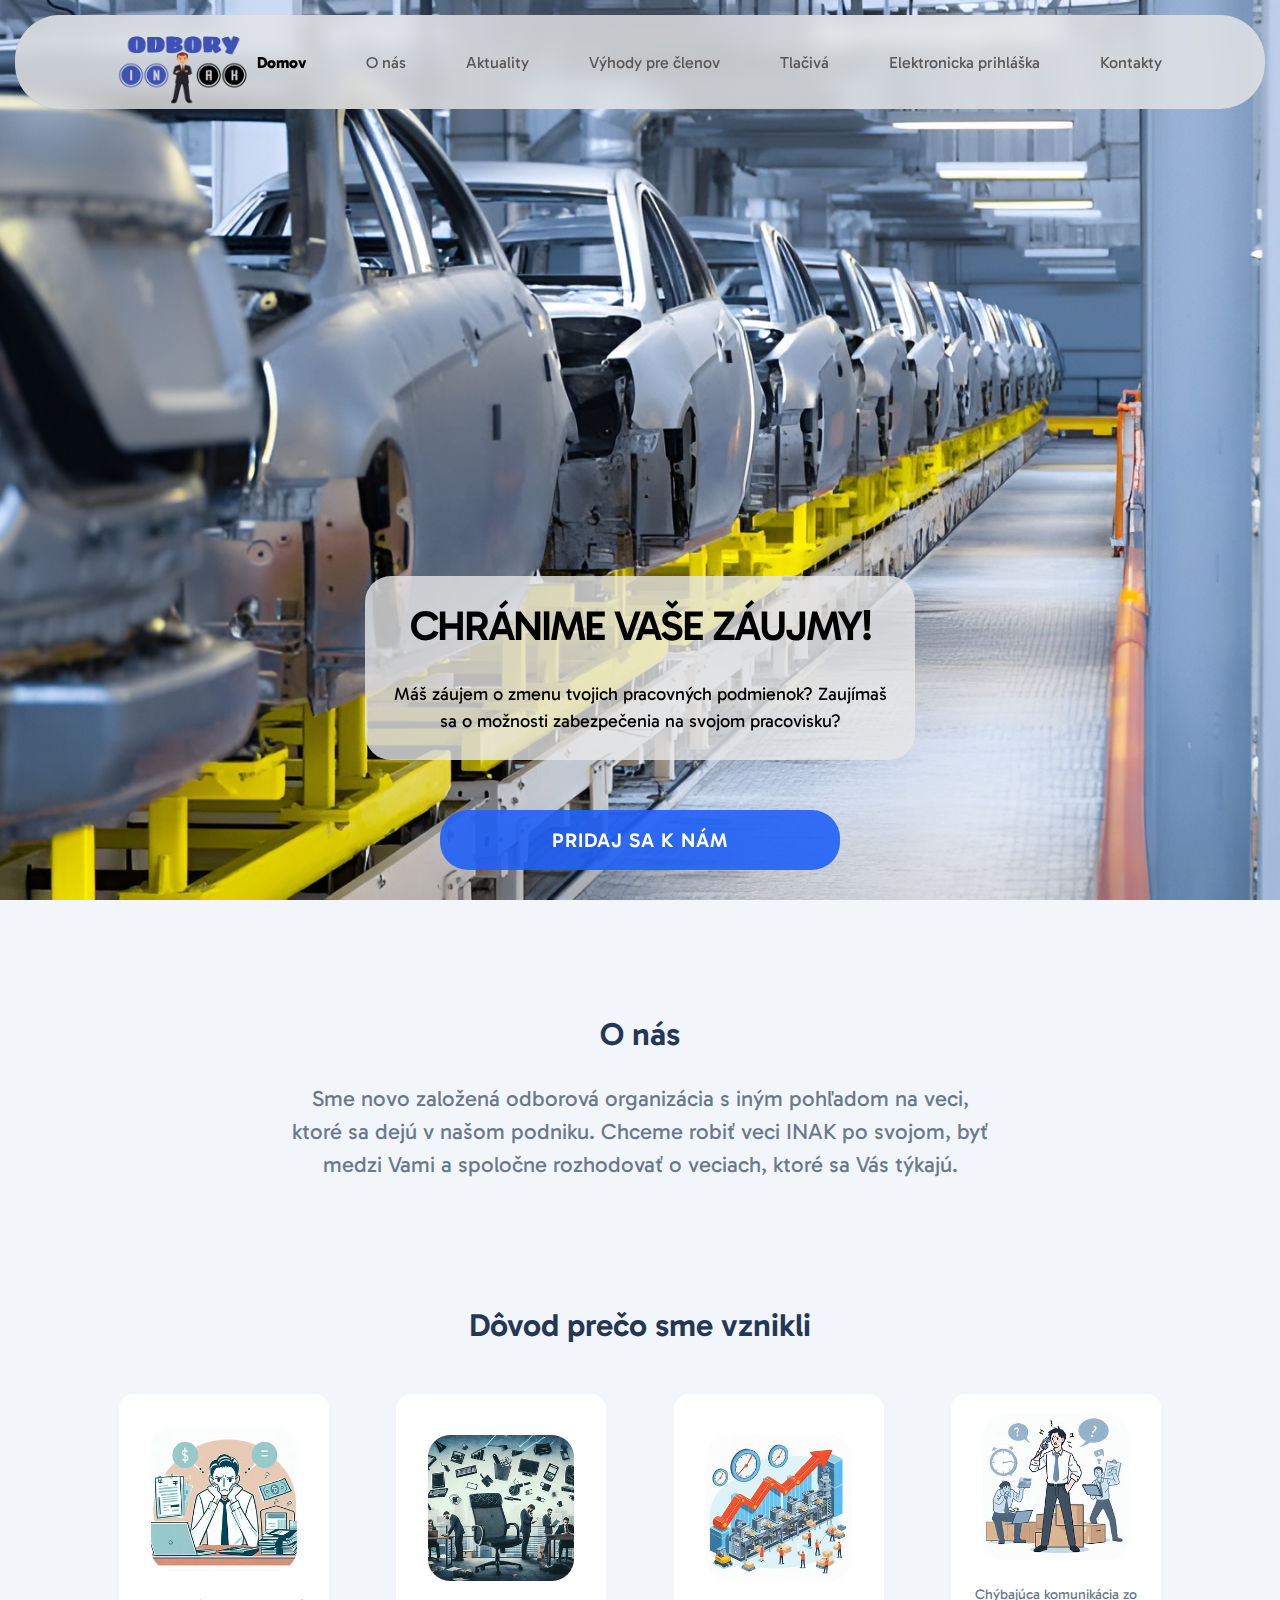
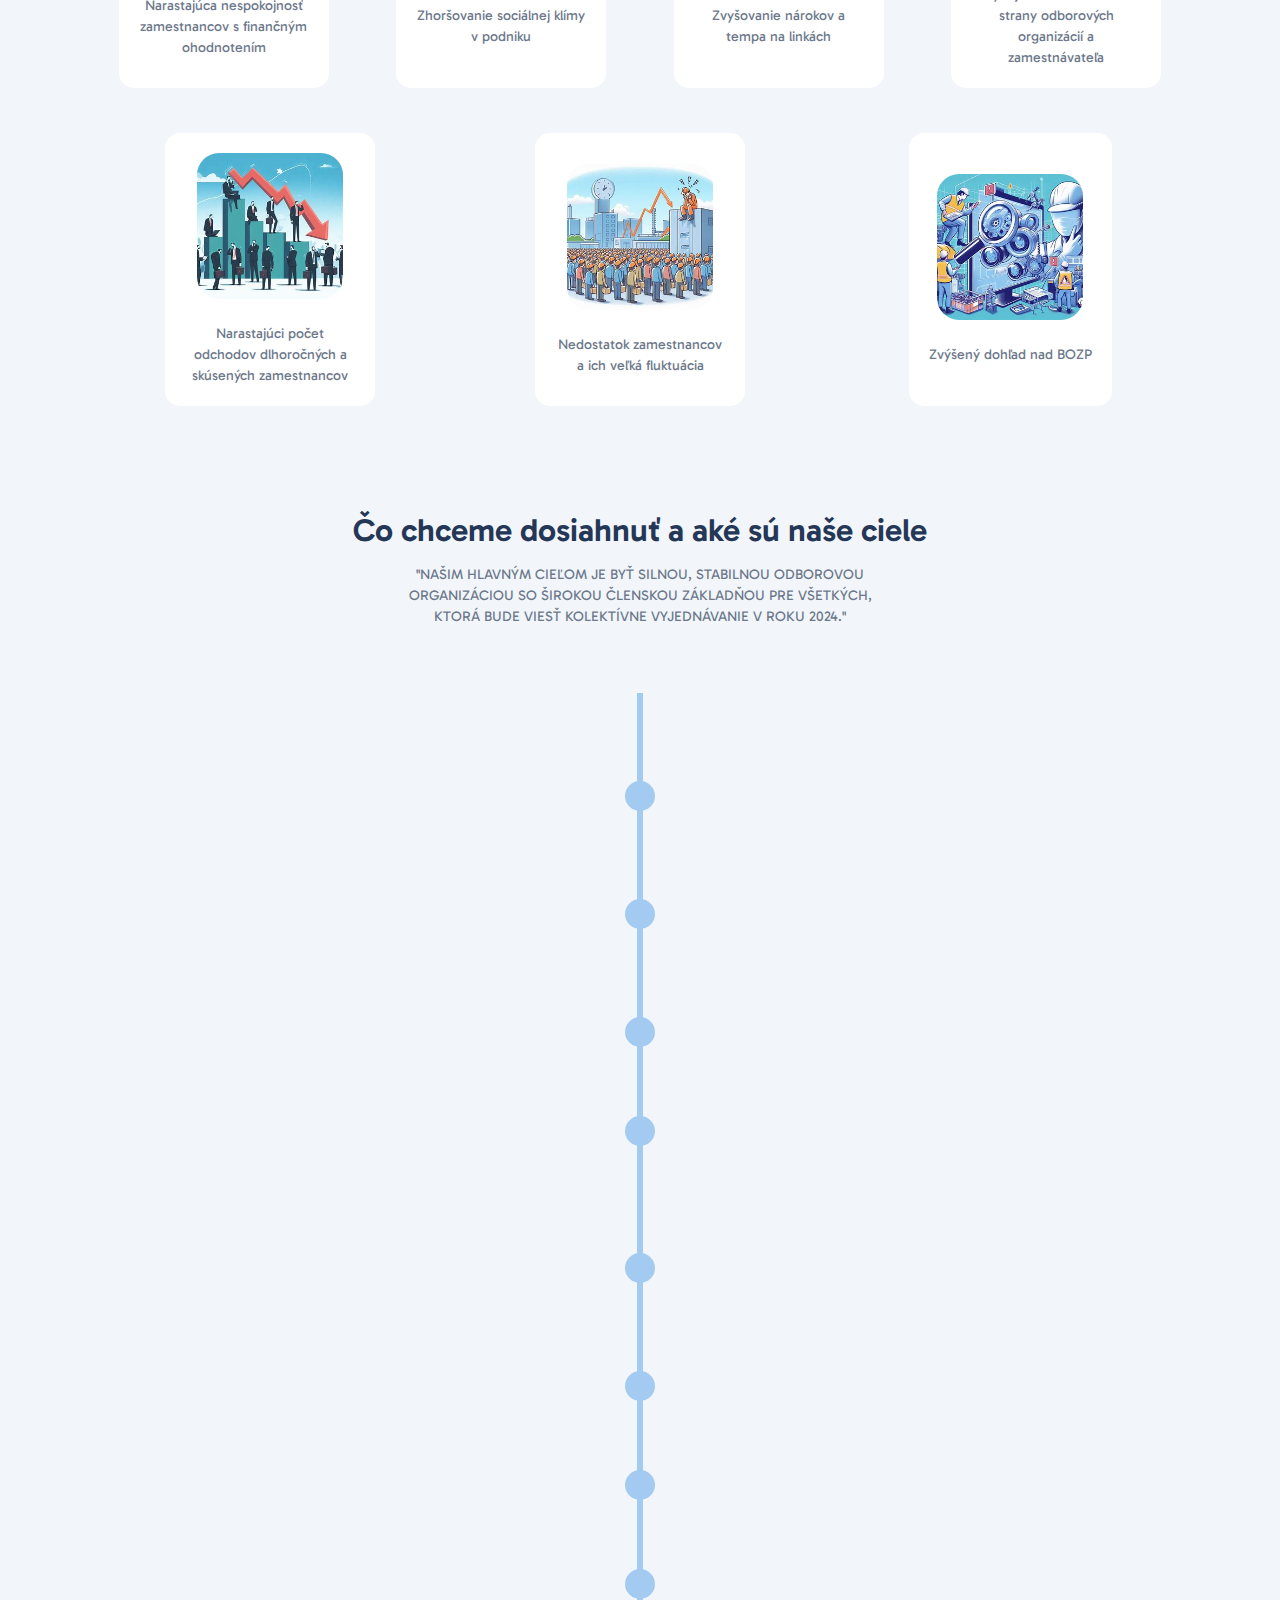
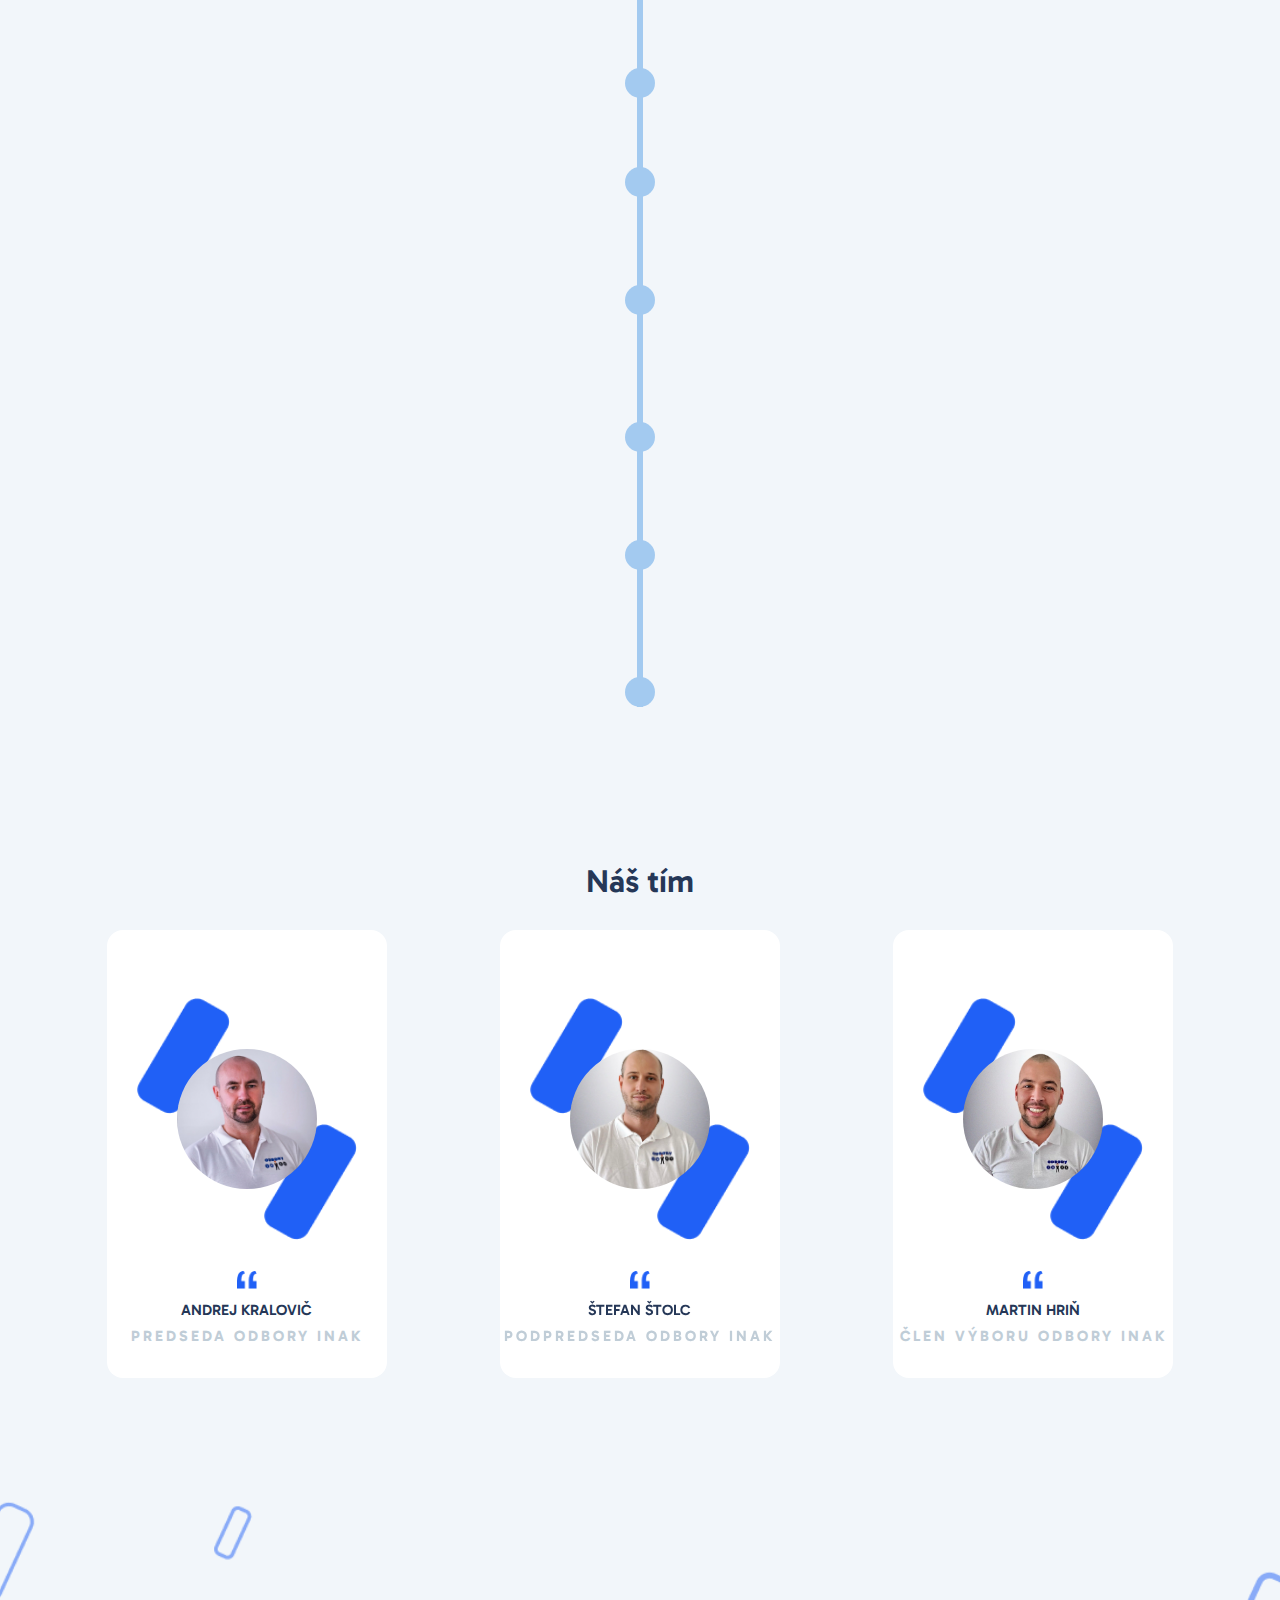
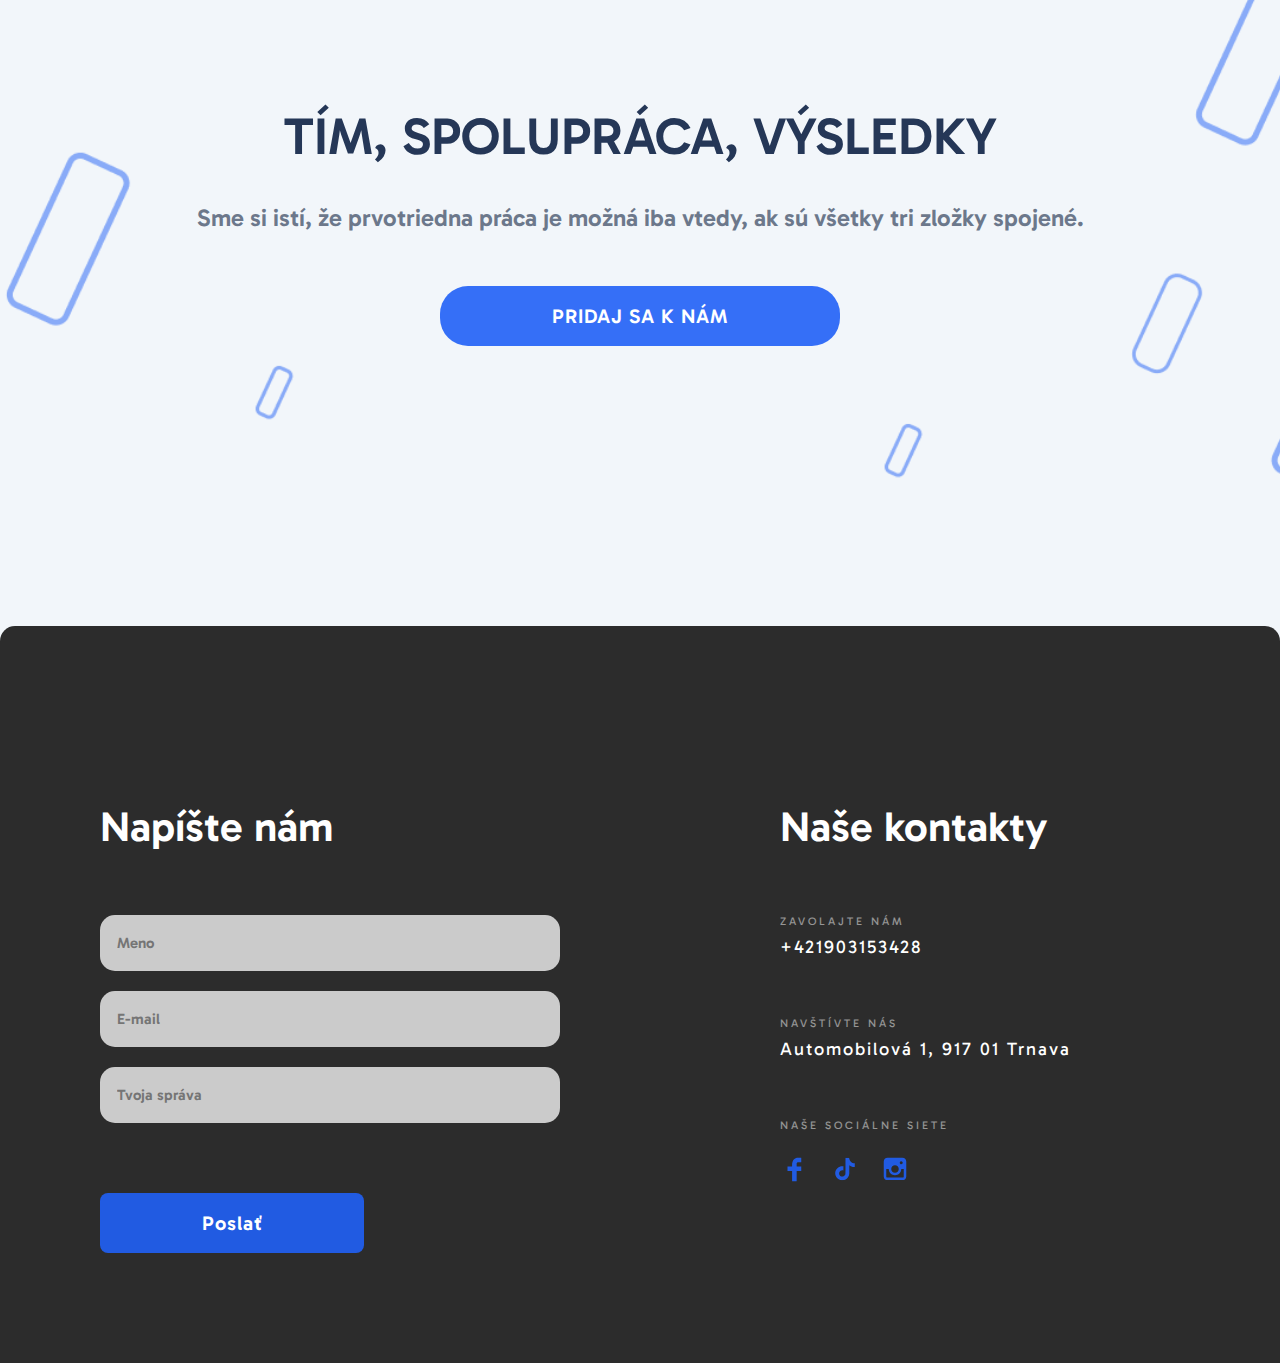
<file: index.html>
<!DOCTYPE html>
<html lang="en" class="page">
<head>
  <meta charset="UTF-8">
  <meta http-equiv="X-UA-Compatible" content="IE=edge">
  <meta name="viewport" content="width=device-width, initial-scale=1.0">
  <link rel="preconnect" href="https://fonts.googleapis.com">
  <link rel="preconnect" href="https://fonts.gstatic.com" crossorigin>
  <link href="https://fonts.googleapis.com/css2?family=Gabarito:wght@400;600&display=swap" rel="stylesheet">
  <link rel="stylesheet" href="./styles/main.css">
  <link
    rel="stylesheet"
    href="https://cdn.jsdelivr.net/npm/swiper@11/swiper-bundle.min.css"
  />
  <title>INAK</title>
</head>
<body class="page__body">
  <header class="header">
    <div class="header__content">
      <div class="header__botom">
        <div class="slider swiper-container">
          <div class="header__top">
            <div class="header__top--content">
              <a href="#" class="header__logo">
                <img src="./images/icon/logo.png" alt="logo" class="logo">
              </a>
              
              <div class="nav header__nav">
                <div class="nav__content">
                  <ul class="nav__item">
                    <li class="nav__list">
                      <a href="#" class="nav__link nav__link--active">Domov</a>
                    </li>
                    <li class="nav__list">
                      <a href="#about-us" class="nav__link">O nás</a>
                    </li>
                    <li class="nav__list">
                      <p class="nav__link nav__link--p">Aktuality</p>

                      <ul class="nav__item--sub-menu">
                        <li class="nav__list--sub-menu">
                          <a href="./pages/aktuality.html" class="nav__link">Aktuálne novinky</a>

                          <a href="./pages/vote.html" class="nav__link">Aktuálne prieskumy</a>
                        </li>
                      </ul>

                    </li>
                    <li class="nav__list">
                      <a href="./pages/vyhody.html" class="nav__link">Výhody pre členov</a>
                    </li>
                    <li class="nav__list">
                      <a href="/pages/tlaciva.html" class="nav__link">Tlačivá</a>
                    </li>
                    <li class="nav__list">
                      <a href="/pages/prihlaska.html" class="nav__link">Elektronicka prihláška</a>
                    </li>
                    <li class="nav__list">
                      <a href="#contacts" class="nav__link">Kontakty</a>
                    </li>
                  </ul>
                </div>
              </div>
      
              <div class="header__top-right">
                <a href="tel:+421903153428" class="header__phone">
                  <img src="./images/icon/phone.svg" alt="phone" class="icon">
                </a>
        
                <a href="#menu" class="header__menu-open">
                  <img src="./images/icon/menu-open.svg" alt="menu-open" class="icon">
                </a>
              </div>
            </div>
          </div>
          <div class="slider__wrapper swiper-wrapper">
            <div class="slider__slide swiper-slide">
              <div class="slider__image slider__image-1">
                <div class="slider__info">
                  <h1 class="slider__title">CHRÁNIME VAŠE ZÁUJMY!</h1>
                  <p class="slider__paragraph">Máš záujem o zmenu tvojich pracovných podmienok? Zaujímaš sa o možnosti zabezpečenia na svojom pracovisku?</p>
                </div>

                <a href="./pages/prihlaska.html" class="slider__button button">PRIDAJ SA K NÁM</a>
              </div>
            </div>

            <div class="slider__slide swiper-slide">
              <div class="slider__image slider__image-2">
                <div class="slider__info">
                  <h1 class="slider__title">Spolu vyjednáme viac</h1>
                  <p class="slider__paragraph">Kolektívne úsilie a spolupráca umožňujú dosiahnuť väčšie výsledky. Tento princíp je dôležitý.</p>
                </div>

                <a href="./pages/prihlaska.html" class="slider__button button">PRIDAJ SA K NÁM</a>
              </div>
            </div>

            <div class="slider__slide swiper-slide">
              <div class="slider__image slider__image-3">
                <div class="slider__info">
                  <h1 class="slider__title">Spolu sme silnejší</h1>
                  <p class="slider__paragraph">Spoločne vytvárame neuveriteľnú silu, ktorá dokáže prekonať aj tie najťažšie výzvy.</p>
                </div>

                <a href="./pages/prihlaska.html" class="slider__button button">PRIDAJ SA K NÁM</a>
              </div>
            </div>
          </div>        
        </div>
      </div>

      <aside class="aside header__aside" id="menu">
        <div class="aside__content">
          
          <div class="aside__top">
            <a href="#" class="aside__logo">
              <img src="./images/icon/logo.png" alt="logo" class="logo">
            </a>
            
            <a href="#" class="header__menu-close">
              <img src="./images/icon/menu-close.svg" alt="menu-close" class="icon">
            </a>
          </div>

          <div class="nav aside__nav">
            <div class="nav__content">
              <ul class="nav__item aside__nav-item">
                <li class="nav__list">
                  <a href="#" class="nav__link nav__link--active">Domov</a>
                </li>
                <li class="nav__list">
                  <a href="#about-us" class="nav__link">O nás</a>
                </li>
                <li class="nav__list">
                  <p class="nav__link nav__link--p">Aktuality</p>

                  <ul class="nav__item--sub-menu nav__item--sub-menu--mob">
                    <li class="nav__list--sub-menu nav__list--sub-menu--mob">
                      <a href="./pages/aktuality.html" class="nav__link">Aktuálne novinky</a>

                      <a href="./pages/vote.html" class="nav__link">Aktuálne prieskumy</a>
                    </li>
                  </ul>
                </li>
                <li class="nav__list">
                  <a href="./pages/vyhody.html" class="nav__link">Výhody pre členov</a>
                </li>
                <li class="nav__list">
                  <a href="./pages/tlaciva.html" class="nav__link">Tlačivá</a>
                </li>
                <li class="nav__list">
                  <a href="./pages/prihlaska.html" class="nav__link">Elektronicka prihláška</a>
                </li>
                <li class="nav__list">
                  <a href="#contacts" class="nav__link">Kontakty</a>
                </li>
              </ul>
            </div>
          </div>

          <div class="aside__social social">
            <a
              href="https://www.facebook.com/groups/980731282849397"
              class="aside__icon-fb"
              target="_blank"
            >
              <img
                src="./images/icon/fasebook.svg"
                alt="icon"
                class="icon"
              >
            </a>

            <a
              href="https://www.tiktok.com/@odbory.inak?_t=8iX3qMJiIoH"
              class="aside__icon-tw"
              target="_blank"
            >
              <img
                src="./images/icon/tiktok.svg"
                alt="icon"
                class="icon"
              >
            </a>

            <a
              href="https://www.instagram.com/odbory.inak?igsh=MTdlaDB3MjM0anUzcg=="
              class="aside__icon-in"
              target="_blank"
            >
              <img
                src="./images/icon/instagram.svg"
                alt="icon"
                class="icon"
              >
            </a>
          </div>
        </div>
      </aside>
    </div>
  </header>

  <main class="main">
    <div class="main__content">
      <section class="main__section about-us" id="about-us">
        <div class="about-us__content">
          <h2 class="about-us__title">O nás</h2>
          <p class="about-us__paragraph">Sme novo založená odborová organizácia s
            iným pohľadom na veci, ktoré sa dejú v
            našom podniku. Chceme robiť veci INAK po
            svojom, byť medzi Vami a spoločne
            rozhodovať o veciach, ktoré sa Vás týkajú.</p>
        </div>
      </section>

      <section class="main__section cause-occurrence">
          <div class="cause-occurrence__content">
            <h2 class="cause-occurrence__title">Dôvod prečo sme vznikli</h2>
            
            <div class="cause-occurrence__block cause-occurrence__block-1">
              <img src="./images/cause-occurrence/1.jpg" alt="" class="cause-occurrence__image">

              <p class="cause-occurrence__info">Narastajúca nespokojnosť zamestnancov s finančným ohodnotením</p>
            </div>

            <div class="cause-occurrence__block cause-occurrence__block-2">
              <img src="./images/cause-occurrence/2.jpg" alt="" class="cause-occurrence__image">

              <p class="cause-occurrence__info">Zhoršovanie sociálnej klímy v podniku</p>
            </div>

            <div class="cause-occurrence__block cause-occurrence__block-3">
              <img src="./images/cause-occurrence/3.jpg" alt="" class="cause-occurrence__image">

              <p class="cause-occurrence__info">Zvyšovanie nárokov a tempa na linkách</p>
            </div>

            <div class="cause-occurrence__block cause-occurrence__block-4">
              <img src="./images/cause-occurrence/4.jpg" alt="" class="cause-occurrence__image">

              <p class="cause-occurrence__info">Chýbajúca komunikácia zo strany odborových organizácií a zamestnávateľa</p>
            </div>

            <div class="cause-occurrence__block cause-occurrence__block-5">
              <img src="./images/cause-occurrence/5.jpg" alt="" class="cause-occurrence__image">

              <p class="cause-occurrence__info">Narastajúci počet odchodov dlhoročných a skúsených zamestnancov</p>
            </div>

            <div class="cause-occurrence__block cause-occurrence__block-6">
              <img src="./images/cause-occurrence/6.jpg" alt="" class="cause-occurrence__image">

              <p class="cause-occurrence__info">Nedostatok zamestnancov a ich veľká fluktuácia</p>
            </div>

            <div class="cause-occurrence__block cause-occurrence__block-7">
              <img src="./images/cause-occurrence/7.jpg" alt="" class="cause-occurrence__image">

              <p class="cause-occurrence__info">Zvýšený dohľad nad BOZP</p>
            </div>

          </div>
      </section>

      <section class="main__section timeline">
        <h2 class="timeline__title">Čo chceme dosiahnuť a aké sú naše ciele</h2>

        <p class="timeline__info">"Našim hlavným cieľom je byť silnou, stabilnou odborovou organizáciou so širokou členskou základňou pre všetkých, ktorá bude viesť kolektívne vyjednávanie v roku 2024."</p>

        <ul>
          <li>
            <div>
              Zvýšiť a zabezpečiť adekvátne finančné ohodnotenie za prácu, ktorú vykonávame
            </div>
          </li>

          <li>
            <div>
              Nárast základných miezd, príplatkov(nočné, sviatky, sobota, nedeľa, nadčasy)
            </div>
          </li>

          <li>
            <div>
              Zakotviť do KZ zvýšenie miezd minimálne o infláciu za predchádzajúci rok
            </div>
          </li>

          <li>
            <div>
              Príplatok za každú pracovnú zmenu mimo kalendára
            </div>
          </li>

          <li>
            <div>
              Vyplatenie hospodárskeho výsledku v celku a prvom možnom termíne a zrovnoprávnenie podmienok jeho vyplácania
            </div>
          </li>

          <li>
            <div>
              Zabezpečenie autobusovej dopravy zdarma alebo príspevok na dopravu
            </div>
          </li>

          <li>
            <div>
              Započítanie odpracovaných rokov v agentúre
            </div>
          </li>

          <li>
            <div>
              Jedna dlhodobá PN bez dopadu na 13 plat
            </div>
          </li>

          <li>
            <div>
              Zníženie teplotnej prestávky na 29 stupňov
            </div>
          </li>

          <li>
            <div>
              Zavedenie multisport karty
            </div>
          </li>

          <li>
            <div>
              Prehodnotenie počtu a efektivity externých zamestnancov
            </div>
          </li>

          <li>
            <div>
              Nájsť medzi zamestnancami Srbskej a Ukrajinskej národnosti svojich zástupcov, ktorí by sa začlenili do výboru
            </div>
          </li>

          <li>
            <div>
              Začleniť zástupcu údržby za všetky prevádzky do výboru
            </div>
          </li>

          <li>
            <div>
              A veľa ďalších riešení, ktoré postupne budeme predstavovať a budú vyplývať z potrieb zamestnancov nášho podniku
            </div>
          </li>
        </ul>
      </section>

      <section class="main__section our-team">
        <div class="our-team__content">
          <h2 class="our-team__title">Náš tím</h2>
          
          <div class="slider-testimonials swiper-container">
            <div class="slider-testimonials__wrapper swiper-wrapper">

              <div class="slider-testimonials__slide swiper-slide">
                <article class="testimonials-card">
                  <div class="testimonials-card__content">
                    <div class="testimonials-card__photo">
                      <img
                        src="./images/testimonials/testimonial-rectangle.png"
                        alt="rectangle"
                        class="
                          testimonials-card__photo--rectangle--left
                          testimonials-card__photo--rectangle
                        "
                      >
                      <img
                        src="./images/testimonials/testimonial-rectangle.png"
                        alt="rectangle"
                        class="
                          testimonials-card__photo--rectangle--right
                          testimonials-card__photo--rectangle
                        "
                      >
                      <img
                        src="./images/team/kralovic.jpg"
                        alt="fase"
                        class="testimonials-card__photo--fase"
                      >
                    </div>
        
                    <img
                      src="images/testimonials/testimonial-quotes.png"
                      alt="quotes"
                      class="testimonials-card__quotes"
                    >
                    <h3 class="testimonials-card__name">Andrej KRALOVIČ</h3>
        
                    <p class="testimonials-card__position">Predseda Odbory INAK</p>
                  </div>
                </article>
              </div>

              <div class="slider-testimonials__slide swiper-slide">
                <article class="testimonials-card">
                  <div class="testimonials-card__content">
                    <div class="testimonials-card__photo">
                      <img
                        src="./images/testimonials/testimonial-rectangle.png"
                        alt="rectangle"
                        class="
                          testimonials-card__photo--rectangle--left
                          testimonials-card__photo--rectangle
                        "
                      >
                      <img
                        src="./images/testimonials/testimonial-rectangle.png"
                        alt="rectangle"
                        class="
                          testimonials-card__photo--rectangle--right
                          testimonials-card__photo--rectangle
                        "
                      >
                      <img
                        src="./images/team/stolc.jpg"
                        alt="fase"
                        class="testimonials-card__photo--fase"
                      >
                    </div>
        
                    <img
                      src="images/testimonials/testimonial-quotes.png"
                      alt="quotes"
                      class="testimonials-card__quotes"
                    >
                    <h3 class="testimonials-card__name">Štefan ŠTOLC</h3>
        
                    <p class="testimonials-card__position">Podpredseda Odbory INAK</p>
                  </div>
                </article>
              </div>

              <div class="slider-testimonials__slide swiper-slide">
                <article class="testimonials-card">
                  <div class="testimonials-card__content">
                    <div class="testimonials-card__photo">
                      <img
                        src="./images/testimonials/testimonial-rectangle.png"
                        alt="rectangle"
                        class="
                          testimonials-card__photo--rectangle--left
                          testimonials-card__photo--rectangle
                        "
                      >
                      <img
                        src="./images/testimonials/testimonial-rectangle.png"
                        alt="rectangle"
                        class="
                          testimonials-card__photo--rectangle--right
                          testimonials-card__photo--rectangle
                        "
                      >
                      <img
                        src="./images/team/hrin.jpg"
                        alt="fase"
                        class="testimonials-card__photo--fase"
                      >
                    </div>
        
                    <img
                      src="images/testimonials/testimonial-quotes.png"
                      alt="quotes"
                      class="testimonials-card__quotes"
                    >
                    <h3 class="testimonials-card__name">Martin HRIŇ</h3>
        
                    <p class="testimonials-card__position">Člen výboru Odbory INAK</p>
                  </div>
                </article>
              </div>

              <div class="slider-testimonials__slide swiper-slide">
                <article class="testimonials-card">
                  <div class="testimonials-card__content">
                    <div class="testimonials-card__photo">
                      <img
                        src="./images/testimonials/testimonial-rectangle.png"
                        alt="rectangle"
                        class="
                          testimonials-card__photo--rectangle--left
                          testimonials-card__photo--rectangle
                        "
                      >
                      <img
                        src="./images/testimonials/testimonial-rectangle.png"
                        alt="rectangle"
                        class="
                          testimonials-card__photo--rectangle--right
                          testimonials-card__photo--rectangle
                        "
                      >
                      <img
                        src="./images/team/hatas.jpg"
                        alt="fase"
                        class="testimonials-card__photo--fase"
                      >
                    </div>
        
                    <img
                      src="images/testimonials/testimonial-quotes.png"
                      alt="quotes"
                      class="testimonials-card__quotes"
                    >
                    <h3 class="testimonials-card__name">Róbert HÁTAŠ</h3>
        
                    <p class="testimonials-card__position">Člen výboru Odbory INAK</p>
                  </div>
                </article>
              </div>

              <div class="slider-testimonials__slide swiper-slide">
                <article class="testimonials-card">
                  <div class="testimonials-card__content">
                    <div class="testimonials-card__photo">
                      <img
                        src="./images/testimonials/testimonial-rectangle.png"
                        alt="rectangle"
                        class="
                          testimonials-card__photo--rectangle--left
                          testimonials-card__photo--rectangle
                        "
                      >
                      <img
                        src="./images/testimonials/testimonial-rectangle.png"
                        alt="rectangle"
                        class="
                          testimonials-card__photo--rectangle--right
                          testimonials-card__photo--rectangle
                        "
                      >
                      <img
                        src="./images/team/skornak.jpg"
                        alt="fase"
                        class="testimonials-card__photo--fase"
                      >
                    </div>
        
                    <img
                      src="images/testimonials/testimonial-quotes.png"
                      alt="quotes"
                      class="testimonials-card__quotes"
                    >
                    <h3 class="testimonials-card__name">Juraj ŠKORŇÁK</h3>
        
                    <p class="testimonials-card__position">Člen výboru Odbory INAK</p>
                  </div>
                </article>
              </div>

              <div class="slider-testimonials__slide swiper-slide">
                <article class="testimonials-card">
                  <div class="testimonials-card__content">
                    <div class="testimonials-card__photo">
                      <img
                        src="./images/testimonials/testimonial-rectangle.png"
                        alt="rectangle"
                        class="
                          testimonials-card__photo--rectangle--left
                          testimonials-card__photo--rectangle
                        "
                      >
                      <img
                        src="./images/testimonials/testimonial-rectangle.png"
                        alt="rectangle"
                        class="
                          testimonials-card__photo--rectangle--right
                          testimonials-card__photo--rectangle
                        "
                      >
                      <img
                        src="./images/team/matkovcik.jpg"
                        alt="fase"
                        class="testimonials-card__photo--fase"
                      >
                    </div>
        
                    <img
                      src="images/testimonials/testimonial-quotes.png"
                      alt="quotes"
                      class="testimonials-card__quotes"
                    >
                    <h3 class="testimonials-card__name">Juraj MATKOVČÍK</h3>
        
                    <p class="testimonials-card__position">Člen výboru Odbory INAK</p>
                  </div>
                </article>
              </div>

              <div class="slider-testimonials__slide swiper-slide">
                <article class="testimonials-card">
                  <div class="testimonials-card__content">
                    <div class="testimonials-card__photo">
                      <img
                        src="./images/testimonials/testimonial-rectangle.png"
                        alt="rectangle"
                        class="
                          testimonials-card__photo--rectangle--left
                          testimonials-card__photo--rectangle
                        "
                      >
                      <img
                        src="./images/testimonials/testimonial-rectangle.png"
                        alt="rectangle"
                        class="
                          testimonials-card__photo--rectangle--right
                          testimonials-card__photo--rectangle
                        "
                      >
                      <img
                        src="./images/team/horvath.jpg"
                        alt="fase"
                        class="testimonials-card__photo--fase"
                      >
                    </div>
        
                    <img
                      src="images/testimonials/testimonial-quotes.png"
                      alt="quotes"
                      class="testimonials-card__quotes"
                    >
                    <h3 class="testimonials-card__name">Michal HORVÁTH</h3>
        
                    <p class="testimonials-card__position">Člen výboru Odbory INAK</p>
                  </div>
                </article>
              </div>

              <div class="slider-testimonials__slide swiper-slide">
                <article class="testimonials-card">
                  <div class="testimonials-card__content">
                    <div class="testimonials-card__photo">
                      <img
                        src="./images/testimonials/testimonial-rectangle.png"
                        alt="rectangle"
                        class="
                          testimonials-card__photo--rectangle--left
                          testimonials-card__photo--rectangle
                        "
                      >
                      <img
                        src="./images/testimonials/testimonial-rectangle.png"
                        alt="rectangle"
                        class="
                          testimonials-card__photo--rectangle--right
                          testimonials-card__photo--rectangle
                        "
                      >
                      <img
                        src="./images/team/dovala.jpg"
                        alt="fase"
                        class="testimonials-card__photo--fase"
                      >
                    </div>
        
                    <img
                      src="images/testimonials/testimonial-quotes.png"
                      alt="quotes"
                      class="testimonials-card__quotes"
                    >
                    <h3 class="testimonials-card__name">Marián DOVALA</h3>
        
                    <p class="testimonials-card__position">Člen výboru Odbory INAK</p>
                  </div>
                </article>
              </div>

            </div>
          </div>
        </div>
      </section>

      <section class="main__section join">
        <div class="join__content">
          <h2 class="join__title">Tím, spolupráca, výsledky</h2>
          <p class="join__info">Sme si istí, že prvotriedna práca je možná iba vtedy, ak sú všetky tri zložky spojené.</p>
          <a href="./pages/prihlaska.html" class="join__button button">PRIDAJ SA K NÁM</a>
        </div>
      </section>

      <section class="main__section partners">
        <div class="partners__content">
          <h2 class="partners__title">Naši partneri</h2>

            <div class="partners__grop">
              <article class="partners-card">
                <div class="partners-card__content">
                  
                  <img class="partners-card__image" src="./images/partners/akvapark.png" alt="akvapark">
                  
                  <h3 class="partners-card__info">20% zľava</h3>
                </div>
              </article>
  
              <article class="partners-card">
                <div class="partners-card__content">
                  
                  <img class="partners-card__image" src="./images/partners/sinemax.png" alt="akvapark">
                  
                  <h3 class="partners-card__info">20% zľava</h3>
                </div>
              </article>
  
              <article class="partners-card">
                <div class="partners-card__content">
                  
                  <img class="partners-card__image" src="./images/partners/divadlo.png" alt="akvapark">
                  
                  <h3 class="partners-card__info">20% zľava</h3>
                </div>
              </article>
            </div>

        </div>
      </section>

      
    </div>
  </main>

  <footer class="footer">
    <div class="footer__content" id="contacts">
      <div class="footer__grop--left">
        <h2 class="footer__grop--left-title">Napíšte nám</h2>

        <form method="post" class="form footer__form">
          		<!-- Hidden Required Fields -->
              <input type="hidden" name="project_name" value="odboryinak.sk">
              <input type="hidden" name="admin_email" value="info@odboryinak.sk">
              <input type="hidden" name="form_subject" value="Forma spätnej väzby">
              <!-- END Hidden Required Fields -->

          <input
            name="Meno"
            type="text"
            class="form__input"
            placeholder="Meno"
            required
          >

          <input
            name="Email"
            type="email"
            class="form__input"
            placeholder="E-mail"
            required
          >

          <input
            name="Sprava"
            type="text"
            placeholder="Tvoja správa"
            class="form__input"
            required
          >

          <button class="button form__button">Poslať</button>
        </form>
      </div>

      <div class="footer__grop--right">
        <h2 class="footer__grop--right-title">Naše kontakty</h2>

        <h3 class="footer__grop--right-name">Zavolajte nám</h3>
        <a href="tel:+421903153428" class="footer__grop--right-link">+421903153428</a>
        
        <h3 class="footer__grop--right-name">Navštívte nás</h3>
        <a
          href="https://maps.app.goo.gl/qfohM48gK4zqPQLv8"
          class="footer__grop--right-link"
          target="_blank"
        >
          Automobilová 1, 917 01 Trnava
        </a>

        <h3 class="footer__grop--right-name">Naše sociálne siete</h3>
        <div class="footer__grop--right-social social">
          <a
            href="https://www.facebook.com/groups/980731282849397"
            class="aside__icon-fb"
            target="_blank"
          >
            <img
              src="./images/icon/fasebook.svg"
              alt="icon"
              class="icon"
            >
          </a>

          <a
            href="https://www.tiktok.com/@odbory.inak?_t=8iX3qMJiIoH"
            class="aside__icon-tw"
            target="_blank"
          >
            <img
              src="./images/icon/tiktok.svg"
              alt="icon"
              class="icon"
            >
          </a>

          <a
            href="https://www.instagram.com/odbory.inak?igsh=MTdlaDB3MjM0anUzcg=="
            class="aside__icon-in"
            target="_blank"
          >
            <img
              src="./images/icon/instagram.svg"
              alt="icon"
              class="icon"
            >
          </a>
        </div>

        </div>

    </div>
  </footer>
  <script src="https://cdn.jsdelivr.net/npm/swiper@11/swiper-bundle.min.js"></script>
  <script src="https://code.jquery.com/jquery-3.5.1.min.js" integrity="sha256-9/aliU8dGd2tb6OSsuzixeV4y/faTqgFtohetphbbj0=" crossorigin="anonymous"></script>
  <script type="text/javascript" src="scripts/main.js"></script>
</body>
</html>
</file>
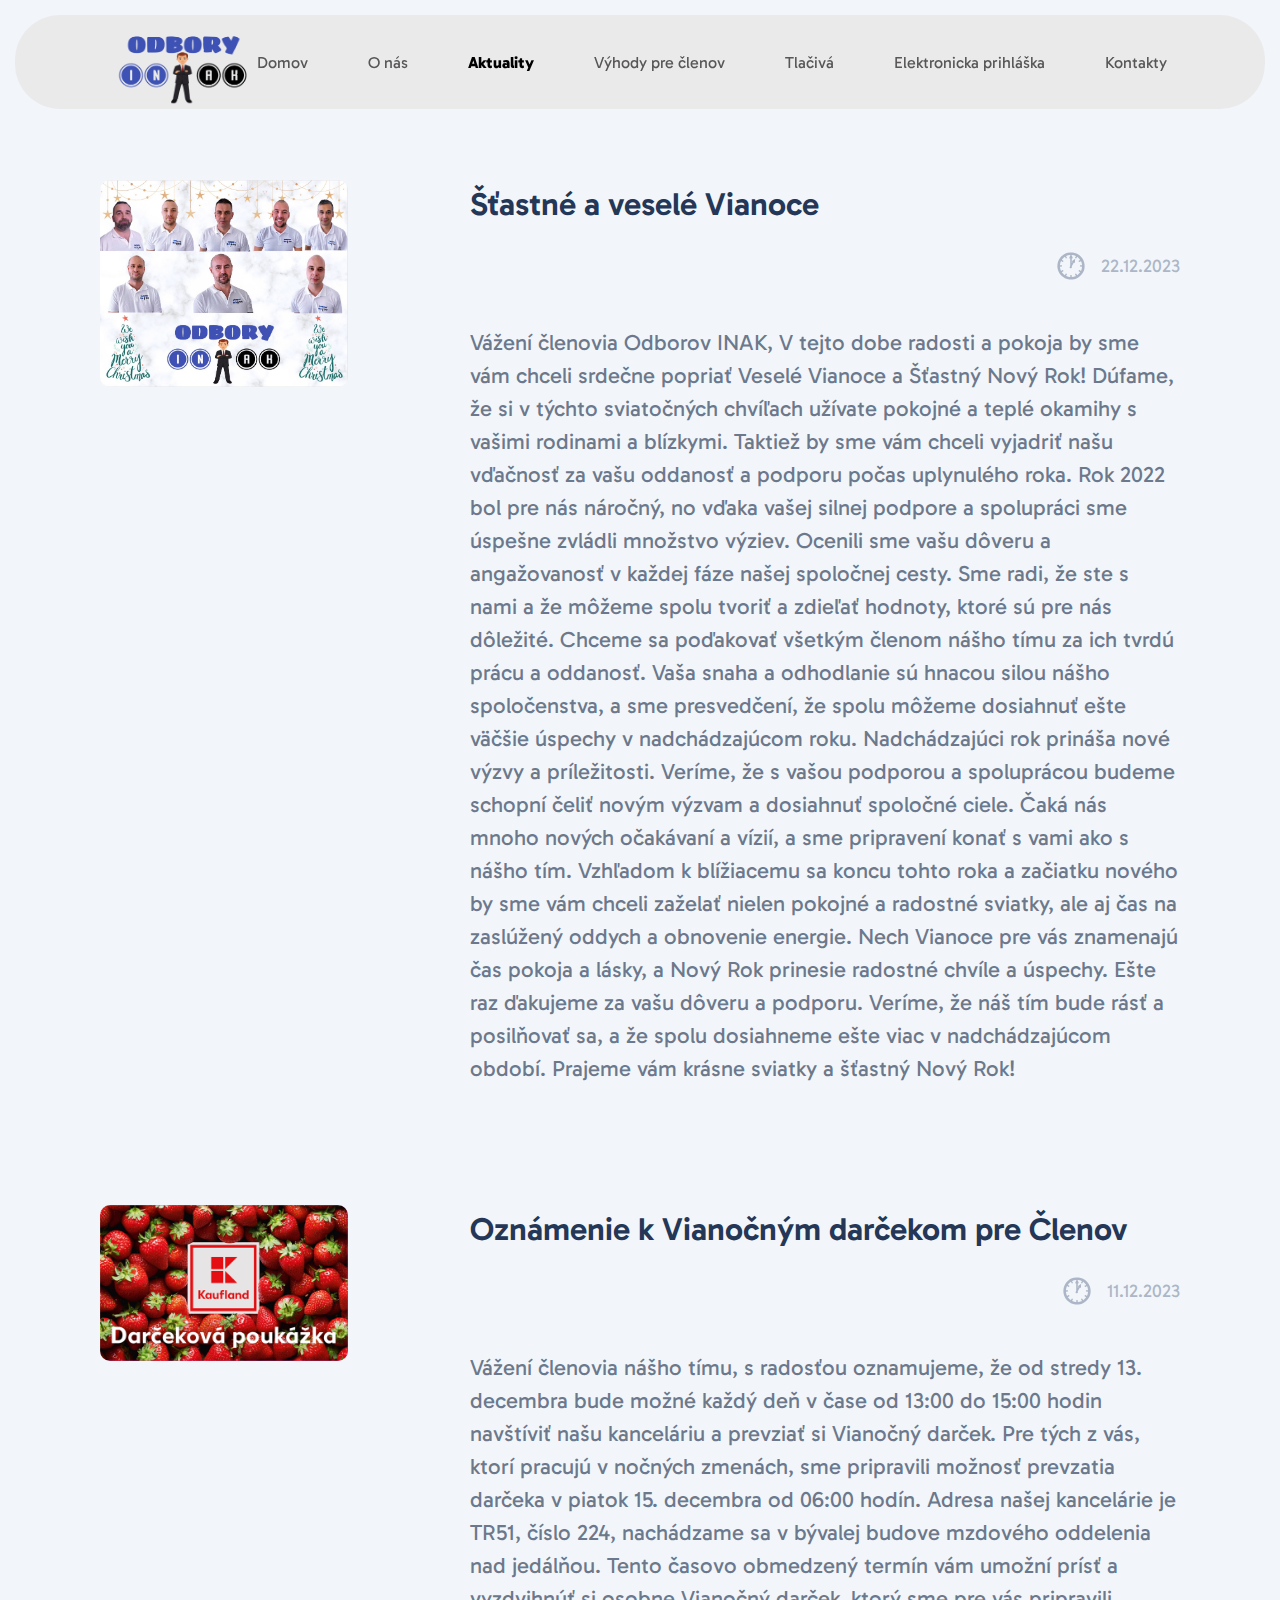
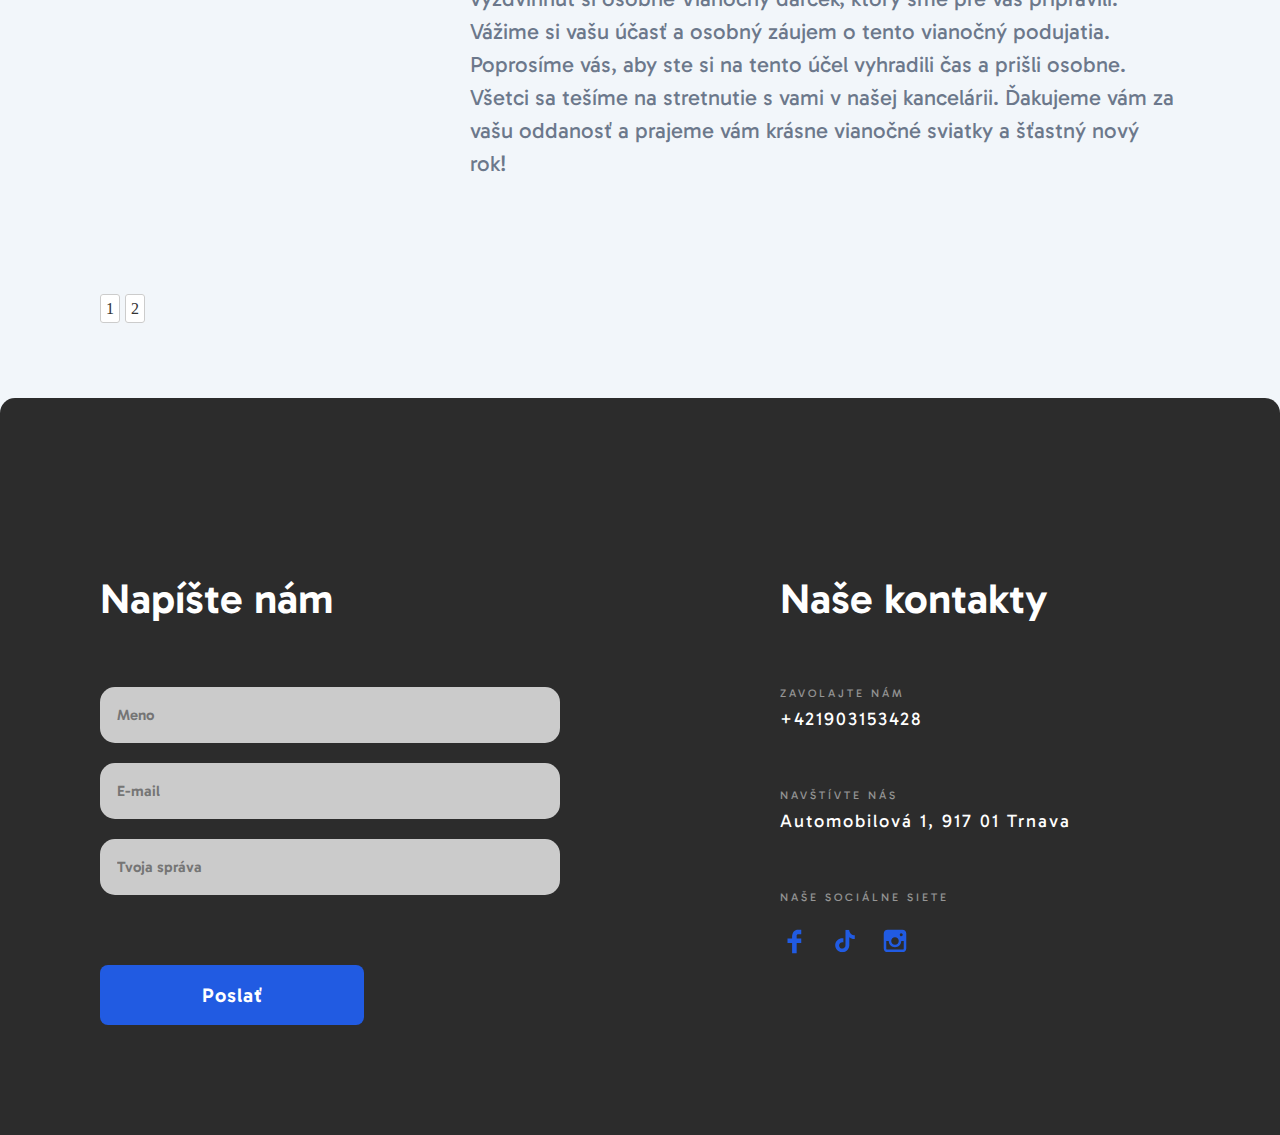
<file: pages/aktuality.html>
<!DOCTYPE html>
<html lang="en" class="page">
<head>
  <meta charset="UTF-8">
  <meta http-equiv="X-UA-Compatible" content="IE=edge">
  <meta name="viewport" content="width=device-width, initial-scale=1.0">
  <link rel="preconnect" href="https://fonts.googleapis.com">
  <link rel="preconnect" href="https://fonts.gstatic.com" crossorigin>
  <link href="https://fonts.googleapis.com/css2?family=Gabarito:wght@400;600&display=swap" rel="stylesheet">
  <link rel="stylesheet" href="../styles/main.css">
  <link
    rel="stylesheet"
    href="https://cdn.jsdelivr.net/npm/swiper@11/swiper-bundle.min.css"
  />
  <title>INAK</title>
</head>
<body class="page__body">
  <header class="header">
    <div class="header__content">
      <div class="header__top">
        <div class="header__top--content">
          <a href="../index.html" class="header__logo">
            <img src="../images/icon/logo.png" alt="logo" class="logo">
          </a>
          
          <div class="nav header__nav">
            <div class="nav__content">
              <ul class="nav__item">
                <li class="nav__list">
                  <a href="../index.html" class="nav__link">Domov</a>
                </li>
                <li class="nav__list">
                  <a href="../index.html#about-us" class="nav__link">O nás</a>
                </li>
                <li class="nav__list">
                  <p class="nav__link nav__link--active nav__link--p">Aktuality</p>

                  <ul class="nav__item--sub-menu">
                    <li class="nav__list--sub-menu">
                      <a href="./aktuality.html" class="nav__link nav__link--active">Aktuálne novinky</a>

                      <a href="./vote.html" class="nav__link">Aktuálne prieskumy</a>
                    </li>
                  </ul>

                </li>
                <li class="nav__list">
                  <a href="./vyhody.html" class="nav__link">Výhody pre členov</a>
                </li>
                <li class="nav__list">
                  <a href="./tlaciva.html" class="nav__link">Tlačivá</a>
                </li>
                <li class="nav__list">
                  <a href="./prihlaska.html" class="nav__link">Elektronicka prihláška</a>
                </li>
                <li class="nav__list">
                  <a href="#contacts" class="nav__link">Kontakty</a>
                </li>
              </ul>
            </div>
          </div>
  
          <div class="header__top-right">
            <a href="tel:+421903153428" class="header__phone">
              <img src="../images/icon/phone.svg" alt="phone" class="icon">
            </a>
    
            <a href="#menu" class="header__menu-open">
              <img src="../images/icon/menu-open.svg" alt="menu-open" class="icon">
            </a>
          </div>
        </div>
      </div>        

      <aside class="aside header__aside" id="menu">
        <div class="aside__content">
          
          <div class="aside__top">
            <a href="#" class="aside__logo">
              <img src="../images/icon/logo.png" alt="logo" class="logo">
            </a>
            
            <a href="#" class="header__menu-close">
              <img src="../images/icon/menu-close.svg" alt="menu-close" class="icon">
            </a>
          </div>

          <div class="nav aside__nav">
            <div class="nav__content">
              <ul class="nav__item aside__nav-item">
                <li class="nav__list">
                  <a href="../index.html" class="nav__link">Domov</a>
                </li>
                <li class="nav__list">
                  <a href="../index.html#about-us" class="nav__link">O nás</a>
                </li>
                <li class="nav__list">
                  <p class="nav__link nav__link--p nav__link--active">Aktuality</p>

                  <ul class="nav__item--sub-menu nav__item--sub-menu--mob">
                    <li class="nav__list--sub-menu nav__list--sub-menu--mob">
                      <a href="./aktuality.html" class="nav__link nav__link--active">Aktuálne novinky</a>

                      <a href="./vote.html" class="nav__link">Aktuálne prieskumy</a>
                    </li>
                  </ul>
                </li>
                <li class="nav__list">
                  <a href="./vyhody.html" class="nav__link">Výhody pre členov</a>
                </li>
                <li class="nav__list">
                  <a href="./tlaciva.html" class="nav__link">Tlačivá</a>
                </li>
                <li class="nav__list">
                  <a href="./prihlaska.html" class="nav__link">Elektronicka prihláška</a>
                </li>
                <li class="nav__list">
                  <a href="#contacts" class="nav__link">Kontakty</a>
                </li>
              </ul>
            </div>
          </div>

          <div class="aside__social social">
            <a
              href="https://www.facebook.com/groups/980731282849397"
              class="aside__icon-fb"
              target="_blank"
            >
              <img
                src="../images/icon/fasebook.svg"
                alt="icon"
                class="icon"
              >
            </a>

            <a
              href="https://www.tiktok.com/@odbory.inak?_t=8iX3qMJiIoH"
              class="aside__icon-tw"
              target="_blank"
            >
              <img
                src="../images/icon/tiktok.svg"
                alt="icon"
                class="icon"
              >
            </a>

            <a
              href="https://www.instagram.com/odbory.inak?igsh=MTdlaDB3MjM0anUzcg=="
              class="aside__icon-in"
              target="_blank"
            >
              <img
                src="../images/icon/instagram.svg"
                alt="icon"
                class="icon"
              >
            </a>
          </div>
        </div>
      </aside>
    </div>
  </header>

  <main class="main">
    <div class="main__content">
      <section class="main__section newses">
        <div class="newses__content">
          <div class="newses__news">
            <img src="../images/newses/news-2.jpg" alt="news-2" class="newses__img">

            <div class="newses__groop">
              <h2 class="newses__title">Šťastné a veselé Vianoce</h2>

              <p class="newses__time">
                <img src="../images/icon/clock.svg" alt="clock" class="newses__time--img">
                22.12.2023
              </p>

              <p class="newses__info">
                Vážení členovia Odborov INAK,

                V tejto dobe radosti a pokoja by sme vám chceli srdečne popriať Veselé Vianoce a Šťastný Nový Rok! Dúfame, že si v týchto sviatočných chvíľach užívate pokojné a teplé okamihy s vašimi rodinami a blízkymi. Taktiež by sme vám chceli vyjadriť našu vďačnosť za vašu oddanosť a podporu počas uplynulého roka.

                Rok 2022 bol pre nás náročný, no vďaka vašej silnej podpore a spolupráci sme úspešne zvládli množstvo výziev. Ocenili sme vašu dôveru a angažovanosť v každej fáze našej spoločnej cesty. Sme radi, že ste s nami a že môžeme spolu tvoriť a zdieľať hodnoty, ktoré sú pre nás dôležité.

                Chceme sa poďakovať všetkým členom nášho tímu za ich tvrdú prácu a oddanosť. Vaša snaha a odhodlanie sú hnacou silou nášho spoločenstva, a sme presvedčení, že spolu môžeme dosiahnuť ešte väčšie úspechy v nadchádzajúcom roku.

                Nadchádzajúci rok prináša nové výzvy a príležitosti. Veríme, že s vašou podporou a spoluprácou budeme schopní čeliť novým výzvam a dosiahnuť spoločné ciele. Čaká nás mnoho nových očakávaní a vízií, a sme pripravení konať s vami ako s nášho tím.

                Vzhľadom k blížiacemu sa koncu tohto roka a začiatku nového by sme vám chceli zaželať nielen pokojné a radostné sviatky, ale aj čas na zaslúžený oddych a obnovenie energie. Nech Vianoce pre vás znamenajú čas pokoja a lásky, a Nový Rok prinesie radostné chvíle a úspechy.

                Ešte raz ďakujeme za vašu dôveru a podporu. Veríme, že náš tím bude rásť a posilňovať sa, a že spolu dosiahneme ešte viac v nadchádzajúcom období. Prajeme vám krásne sviatky a šťastný Nový Rok!
              </p>
            </div>


          </div>

          <div class="newses__news">
            <img src="../images/newses/news-3.png" alt="news-2" class="newses__img">

            <div class="newses__groop">
              <h2 class="newses__title">Oznámenie k Vianočným darčekom pre Členov</h2>

              <p class="newses__time">
                <img src="../images/icon/clock.svg" alt="clock" class="newses__time--img">
                11.12.2023
              </p>

              <p class="newses__info">
                Vážení členovia nášho tímu,

                s radosťou oznamujeme, že od stredy 13. decembra bude možné každý deň v čase od 13:00 do 15:00 hodin navštíviť našu kanceláriu a prevziať si Vianočný darček. Pre tých z vás, ktorí pracujú v nočných zmenách, sme pripravili možnosť prevzatia darčeka v piatok 15. decembra od 06:00 hodín.

                Adresa našej kancelárie je TR51, číslo 224, nachádzame sa v bývalej budove mzdového oddelenia nad jedálňou. Tento časovo obmedzený termín vám umožní prísť a vyzdvihnúť si osobne Vianočný darček, ktorý sme pre vás pripravili.

                Vážime si vašu účasť a osobný záujem o tento vianočný podujatia. Poprosíme vás, aby ste si na tento účel vyhradili čas a prišli osobne. Všetci sa tešíme na stretnutie s vami v našej kancelárii.

                Ďakujeme vám za vašu oddanosť a prajeme vám krásne vianočné sviatky a šťastný nový rok!
              </p>
            </div>


          </div>

          <div class="newses__news">
            <img src="../images/newses/news-1.jpg" alt="news-1" class="newses__img">

            <div class="newses__groop">
              <h2 class="newses__title">Návrh na Skrátenie Pracovného Času: Odborári Hovoria o Potrebe Zlepšenia Pracovných Podmienok na Slovensku</h2>

              <p class="newses__time">
                <img src="../images/icon/clock.svg" alt="clock" class="newses__time--img">
                22.11.2023
              </p>

              <p class="newses__info">
                Dnes sme mali tú česť zúčastniť sa konferencie, ktorú organizovala Konfederácia odborových zväzov na tému skracovania pracovného času. Táto iniciatíva otvorila diskusiu o dôležitosti vytvárania lepších pracovných podmienok pre zamestnancov na Slovensku. Zástupcovia rôznych odvetví diskutovali o návrhoch na zmenu pracovného času a zlepšenie mzdových ohodnotení, pričom zdôrazňovali, že Slovensko sa momentálne nachádza na chvoste EÚ v oblasti nočnej, nadčasovej a zmenovej práce.
  
                Slovenskí odborári zdôrazňujú, že kombinácia dlhých pracovných hodín a nízkeho mzdového ohodnotenia robí z krajiny jedno z najťažších pracovných prostredí v EÚ. Výzvou pre nich teraz bude kolektívne vyjednávanie novej Kolektívnej Zmluvy (KZ), keďže návrh od zamestnávateľov im bol doručený nedávno.
                
                Zástupcovia odborov zdôrazňujú, že budú potrebovať podporu čo najväčšieho počtu zamestnancov. Silná odborová organizácia s veľkým počtom členov má väčšiu schopnosť vyjednať lepšie pracovné podmienky pre všetkých. Zvýrazňujú, že jedine spoločné úsilie a veľký počet podporujúcich členov môže posilniť ich pozíciu pri rokovaniach o novej kolektívnej zmluve.
                
                Odborári vyzývajú svojich kolegov a kolegyne, aby sa zapojili a stali sa členmi odborovej organizácie. Veria, že iba silná a jednotná odborová komunita môže ovplyvniť pozitívne zmeny v pracovných podmienkach pre všetkých zamestnancov na Slovensku. Ich slogan znie: "SPOLU A VO VEĽKOM POČTE SME SILNEJŠÍ."
                
                Táto konferencia a nadchádzajúce kolektívne vyjednávanie predstavujú kľúčové kroky smerujúce k zlepšeniu pracovných podmienok pre slovenských pracovníkov. Odborári sú odhodlaní bojovať za spravodlivé a dôstojné pracovné prostredie a vyzývajú všetkých, ktorí zdieľajú túto víziu, aby sa pripojili a podporili ich snahu o zmenu.
              </p>
            </div>


          </div>

          <div class="pagination"></div>
        </div>
      </section>
    </div>
  </main>

  <footer class="footer">
    <div class="footer__content" id="contacts">
      <div class="footer__grop--left">
        <h2 class="footer__grop--left-title">Napíšte nám</h2>

    <form method="post" class="form footer__form">

      <!-- Hidden Required Fields -->
      <input type="hidden" name="project_name" value="odboryinak.sk">
      <input type="hidden" name="admin_email" value="info@odboryinak.sk">
      <input type="hidden" name="form_subject" value="Forma spätnej väzby">
      <!-- END Hidden Required Fields -->

      <input
        name="Meno"
        type="text"
        class="form__input"
        placeholder="Meno"
        required
      >

      <input
        name="Email"
        type="email"
        class="form__input"
        placeholder="E-mail"
        required
      >

      <input
        name="Sprava"
        type="text"
        placeholder="Tvoja správa"
        class="form__input"
        required
      >

      <button class="button form__button">Poslať</button>
    </form>
      </div>

      <div class="footer__grop--right">
        <h2 class="footer__grop--right-title">Naše kontakty</h2>

        <h3 class="footer__grop--right-name">Zavolajte nám</h3>
        <a href="tel:+421903153428" class="footer__grop--right-link">+421903153428</a>
        
        <h3 class="footer__grop--right-name">Navštívte nás</h3>
        <a
          href="https://maps.app.goo.gl/qfohM48gK4zqPQLv8"
          class="footer__grop--right-link"
          target="_blank"
        >
          Automobilová 1, 917 01 Trnava
        </a>

        <h3 class="footer__grop--right-name">Naše sociálne siete</h3>
        <div class="footer__grop--right-social social">
          <a
            href="https://www.facebook.com/groups/980731282849397"
            class="aside__icon-fb"
            target="_blank"
          >
            <img
              src="../images/icon/fasebook.svg"
              alt="icon"
              class="icon"
            >
          </a>

          <a
            href="https://www.tiktok.com/@odbory.inak?_t=8iX3qMJiIoH"
            class="aside__icon-tw"
            target="_blank"
          >
            <img
              src="../images/icon/tiktok.svg"
              alt="icon"
              class="icon"
            >
          </a>

          <a
            href="https://www.instagram.com/odbory.inak?igsh=MTdlaDB3MjM0anUzcg=="
            class="aside__icon-in"
            target="_blank"
          >
            <img
              src="../images/icon/instagram.svg"
              alt="icon"
              class="icon"
            >
          </a>
        </div>

        </div>

    </div>
  </footer>
  <script src="https://cdn.jsdelivr.net/npm/swiper@11/swiper-bundle.min.js"></script>
  <script src="https://code.jquery.com/jquery-3.5.1.min.js" integrity="sha256-9/aliU8dGd2tb6OSsuzixeV4y/faTqgFtohetphbbj0=" crossorigin="anonymous"></script>
  <script type="text/javascript" src="../scripts/main.js"></script>
</body>
</html>
</file>
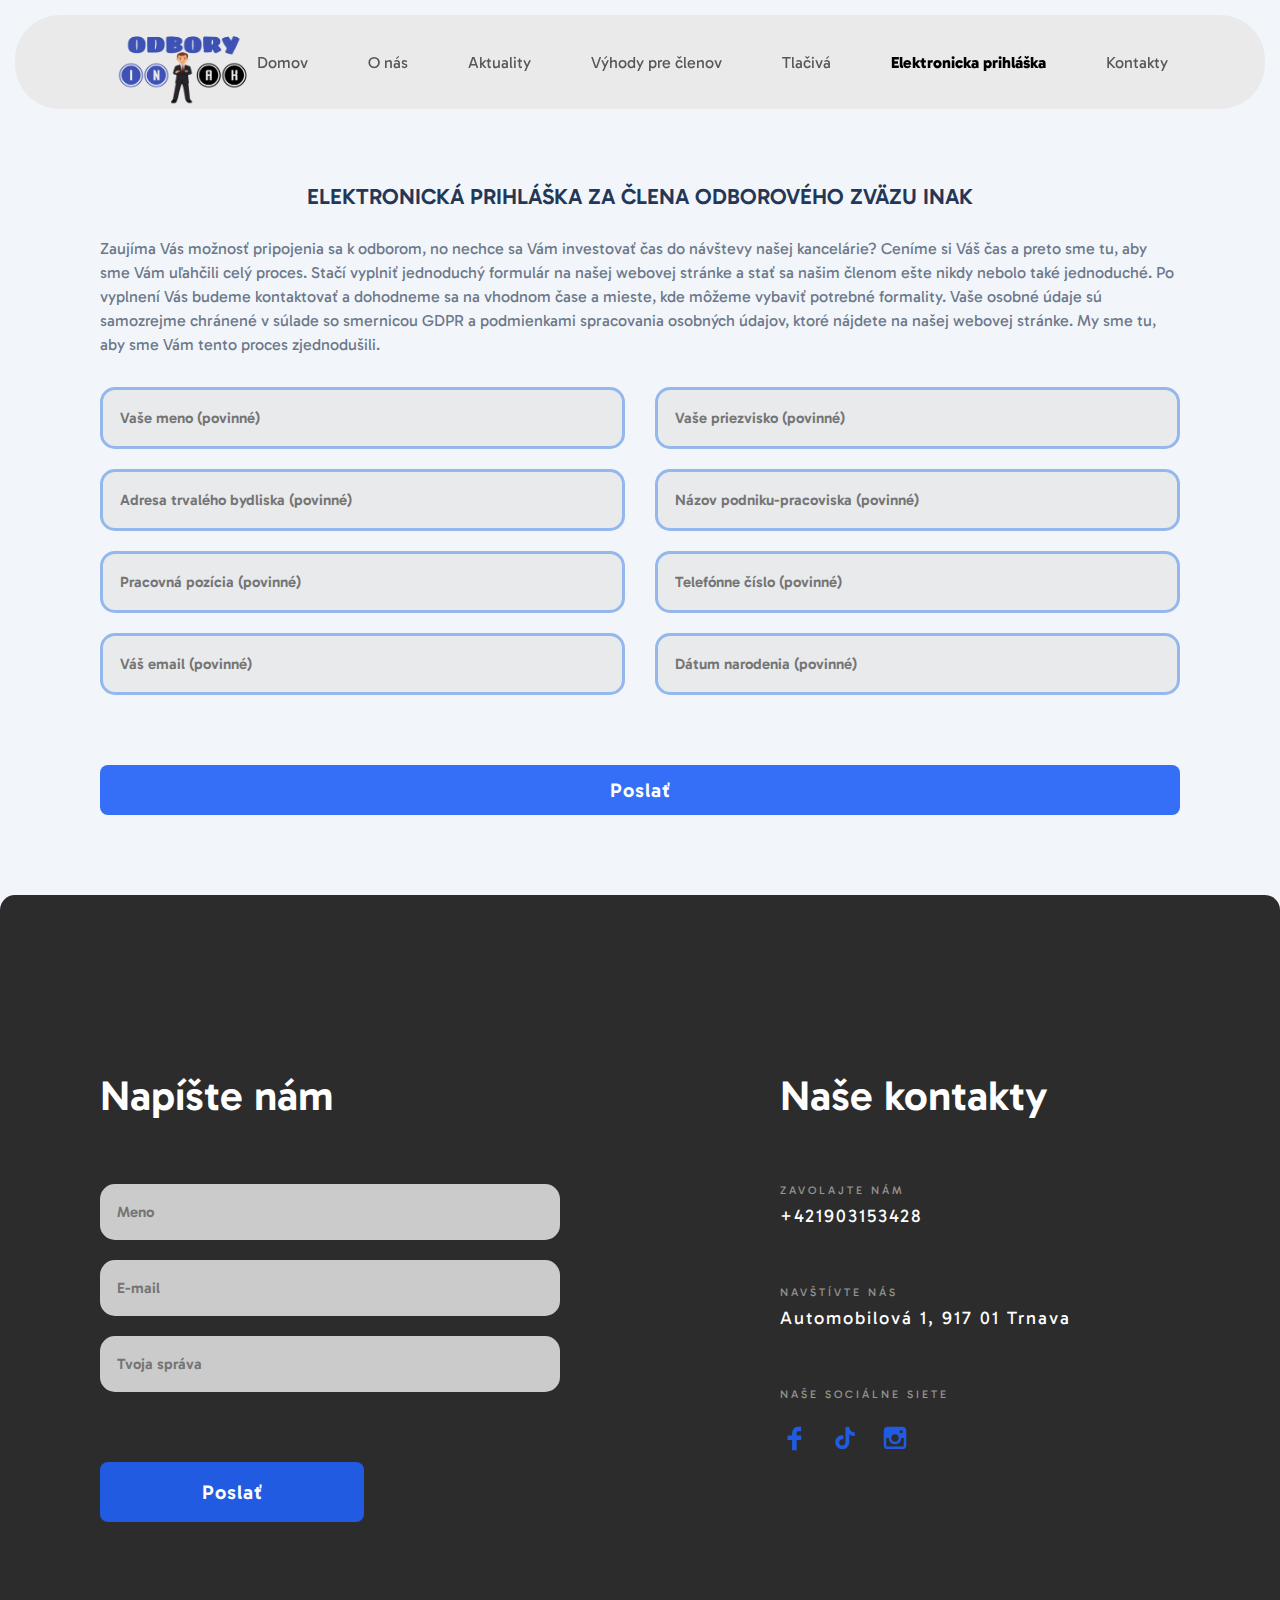
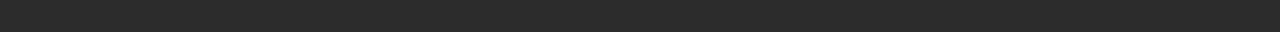
<file: pages/prihlaska.html>
<!DOCTYPE html>
<html lang="en" class="page">
<head>
  <meta charset="UTF-8">
  <meta http-equiv="X-UA-Compatible" content="IE=edge">
  <meta name="viewport" content="width=device-width, initial-scale=1.0">
  <link rel="preconnect" href="https://fonts.googleapis.com">
  <link rel="preconnect" href="https://fonts.gstatic.com" crossorigin>
  <link href="https://fonts.googleapis.com/css2?family=Gabarito:wght@400;600&display=swap" rel="stylesheet">
  <link rel="stylesheet" href="../styles/main.css">
  <link
    rel="stylesheet"
    href="https://cdn.jsdelivr.net/npm/swiper@11/swiper-bundle.min.css"
  />
  <title>INAK</title>
</head>
<body class="page__body">
  <header class="header">
    <div class="header__content">
      <div class="header__top">
        <div class="header__top--content">
          <a href="../index.html" class="header__logo">
            <img src="../images/icon/logo.png" alt="logo" class="logo">
          </a>
          
          <div class="nav header__nav">
            <div class="nav__content">
              <ul class="nav__item">
                <li class="nav__list">
                  <a href="../index.html" class="nav__link">Domov</a>
                </li>
                <li class="nav__list">
                  <a href="../index.html#about-us" class="nav__link">O nás</a>
                </li>
                <li class="nav__list">
                  <p class="nav__link nav__link--p">Aktuality</p>

                  <ul class="nav__item--sub-menu">
                    <li class="nav__list--sub-menu">
                      <a href="./aktuality.html" class="nav__link">Aktuálne novinky</a>

                      <a href="./vote.html" class="nav__link">Aktuálne prieskumy</a>
                    </li>
                  </ul>

                </li>
                <li class="nav__list">
                  <a href="./vyhody.html" class="nav__link">Výhody pre členov</a>
                </li>
                <li class="nav__list">
                  <a href="./tlaciva.html" class="nav__link">Tlačivá</a>
                </li>
                <li class="nav__list">
                  <a href="#" class="nav__link nav__link--active">Elektronicka prihláška</a>
                </li>
                <li class="nav__list">
                  <a href="#contacts" class="nav__link">Kontakty</a>
                </li>
              </ul>
            </div>
          </div>
  
          <div class="header__top-right">
            <a href="tel:+421903153428" class="header__phone">
              <img src="../images/icon/phone.svg" alt="phone" class="icon">
            </a>
    
            <a href="#menu" class="header__menu-open">
              <img src="../images/icon/menu-open.svg" alt="menu-open" class="icon">
            </a>
          </div>
        </div>
      </div>        

      <aside class="aside header__aside" id="menu">
        <div class="aside__content">
          
          <div class="aside__top">
            <a href="#" class="aside__logo">
              <img src="../images/icon/logo.png" alt="logo" class="logo">
            </a>
            
            <a href="#" class="header__menu-close">
              <img src="../images/icon/menu-close.svg" alt="menu-close" class="icon">
            </a>
          </div>

          <div class="nav aside__nav">
            <div class="nav__content">
              <ul class="nav__item aside__nav-item">
                <li class="nav__list">
                  <a href="../index.html" class="nav__link">Domov</a>
                </li>
                <li class="nav__list">
                  <a href="../index.html#about-us" class="nav__link">O nás</a>
                </li>
                <li class="nav__list">
                  <p class="nav__link nav__link--p">Aktuality</p>

                  <ul class="nav__item--sub-menu nav__item--sub-menu--mob">
                    <li class="nav__list--sub-menu nav__list--sub-menu--mob">
                      <a href="./aktuality.html" class="nav__link">Aktuálne novinky</a>

                      <a href="./vote.html" class="nav__link">Aktuálne prieskumy</a>
                    </li>
                  </ul>
                </li>

                <li class="nav__list">
                  <a href="./vyhody.html" class="nav__link">Výhody pre členov</a>
                </li>
                <li class="nav__list">
                  <a href="./tlaciva.html" class="nav__link">Tlačivá</a>
                </li>
                <li class="nav__list">
                  <a href="#" class="nav__link nav__link--active">Elektronicka prihláška</a>
                </li>
                <li class="nav__list">
                  <a href="#contacts" class="nav__link">Kontakty</a>
                </li>
              </ul>
            </div>
          </div>

          <div class="aside__social social">
            <a
              href="https://www.facebook.com/groups/980731282849397"
              class="aside__icon-fb"
              target="_blank"
            >
              <img
                src="../images/icon/fasebook.svg"
                alt="icon"
                class="icon"
              >
            </a>

            <a
              href="https://www.tiktok.com/@odbory.inak?_t=8iX3qMJiIoH"
              class="aside__icon-tw"
              target="_blank"
            >
              <img
                src="../images/icon/tiktok.svg"
                alt="icon"
                class="icon"
              >
            </a>

            <a
              href="https://www.instagram.com/odbory.inak?igsh=MTdlaDB3MjM0anUzcg=="
              class="aside__icon-in"
              target="_blank"
            >
              <img
                src="../images/icon/instagram.svg"
                alt="icon"
                class="icon"
              >
            </a>
          </div>
        </div>
      </aside>
    </div>
  </header>

  <main class="main">
    <div class="main__content">
      <section class="main__section invite">
        <div class="invite__content">
          <h2 class="invite__title">ELEKTRONICKÁ PRIHLÁŠKA ZA ČLENA ODBOROVÉHO ZVÄZU INAK</h2>

          <p class="invite__info">Zaujíma Vás možnosť pripojenia sa k odborom, no nechce sa Vám investovať čas do návštevy našej kancelárie? Ceníme si Váš čas a preto sme tu, aby sme Vám uľahčili celý proces. Stačí vyplniť jednoduchý formulár na našej webovej stránke a stať sa našim členom ešte nikdy nebolo také jednoduché. Po vyplnení Vás budeme kontaktovať a dohodneme sa na vhodnom čase a mieste, kde môžeme vybaviť potrebné formality. Vaše osobné údaje sú samozrejme chránené v súlade so smernicou GDPR a podmienkami spracovania osobných údajov, ktoré nájdete na našej webovej stránke. My sme tu, aby sme Vám tento proces zjednodušili.</p>
        
          <form method="post" class="form invite__form">

            <!-- Hidden Required Fields -->
            <input type="hidden" name="project_name" value="odboryinak.sk">
            <input type="hidden" name="admin_email" value="info@odboryinak.sk">
            <input type="hidden" name="form_subject" value="Elektronicka prihlaska">
            <!-- END Hidden Required Fields -->

            <input
              name="Meno"
              type="text"
              class="form__input invite__form-input invite__form-input-1"
              placeholder="Vaše meno (povinné)"
              required
            >

            <input
              name="Priezvisko"
              type="text"
              class="form__input invite__form-input invite__form-input-2"
              placeholder="Vaše priezvisko (povinné)"
              required
            >

            <input
              name="Adresa trvalého bydliska"
              type="text"
              class="form__input invite__form-input invite__form-input-3"
              placeholder="Adresa trvalého bydliska (povinné)"
              required
            >

            <input
              name="Názov podniku-pracoviska"
              type="text"
              class="form__input invite__form-input invite__form-input-4"
              placeholder="Názov podniku-pracoviska (povinné)"
              required
            >

            <input
              name="Pracovná pozícia"
              type="text"
              class="form__input invite__form-input invite__form-input-5"
              placeholder="Pracovná pozícia (povinné)"
              required
            >

            <input
              name="Telefónne číslo"
              type="tel"
              class="form__input invite__form-input invite__form-input-6"
              placeholder="Telefónne číslo (povinné)"
              required
            >

            <input
              name="E-mail"
              type="email"
              class="form__input invite__form-input invite__form-input-7"
              placeholder="Váš email (povinné)"
              required
            >


            <input
              name="Dátum narodenia"
              type="text"
              class="form__input invite__form-input invite__form-input-8"
              placeholder="Dátum narodenia (povinné)"
              required
            >

            <button class="button form__button invite__form--button">Poslať</button>
          </form>
        </div>
      </section>
    </div>
  </main>

  <footer class="footer">
    <div class="footer__content" id="contacts">
      <div class="footer__grop--left">
        <h2 class="footer__grop--left-title">Napíšte nám</h2>

        <form method="post" class="form footer__form">
          <!-- Hidden Required Fields -->
          <input type="hidden" name="project_name" value="odboryinak.sk">
          <input type="hidden" name="admin_email" value="info@odboryinak.sk">
          <input type="hidden" name="form_subject" value="Forma spätnej väzby">
          <!-- END Hidden Required Fields -->

      <input
        name="Meno"
        type="text"
        class="form__input"
        placeholder="Meno"
        required
      >

      <input
        name="Email"
        type="email"
        class="form__input"
        placeholder="E-mail"
        required
      >

      <input
        name="Sprava"
        type="text"
        placeholder="Tvoja správa"
        class="form__input"
        required
      >

      <button class="button form__button">Poslať</button>
    </form>
      </div>

      <div class="footer__grop--right">
        <h2 class="footer__grop--right-title">Naše kontakty</h2>

        <h3 class="footer__grop--right-name">Zavolajte nám</h3>
        <a href="tel:+421903153428" class="footer__grop--right-link">+421903153428</a>
        
        <h3 class="footer__grop--right-name">Navštívte nás</h3>
        <a
          href="https://maps.app.goo.gl/qfohM48gK4zqPQLv8"
          class="footer__grop--right-link"
          target="_blank"
        >
          Automobilová 1, 917 01 Trnava
        </a>

        <h3 class="footer__grop--right-name">Naše sociálne siete</h3>
        <div class="footer__grop--right-social social">
          <a
            href="https://www.facebook.com/groups/980731282849397"
            class="aside__icon-fb"
            target="_blank"
          >
            <img
              src="../images/icon/fasebook.svg"
              alt="icon"
              class="icon"
            >
          </a>

          <a
            href="https://www.tiktok.com/@odbory.inak?_t=8iX3qMJiIoH"
            class="aside__icon-tw"
            target="_blank"
          >
            <img
              src="../images/icon/tiktok.svg"
              alt="icon"
              class="icon"
            >
          </a>

          <a
            href="https://www.instagram.com/odbory.inak?igsh=MTdlaDB3MjM0anUzcg=="
            class="aside__icon-in"
            target="_blank"
          >
            <img
              src="../images/icon/instagram.svg"
              alt="icon"
              class="icon"
            >
          </a>
        </div>

        </div>

    </div>
  </footer>
  <script src="https://cdn.jsdelivr.net/npm/swiper@11/swiper-bundle.min.js"></script>
  <script src="https://code.jquery.com/jquery-3.5.1.min.js" integrity="sha256-9/aliU8dGd2tb6OSsuzixeV4y/faTqgFtohetphbbj0=" crossorigin="anonymous"></script>
  <script type="text/javascript" src="../scripts/main.js"></script>
</body>
</html>
</file>
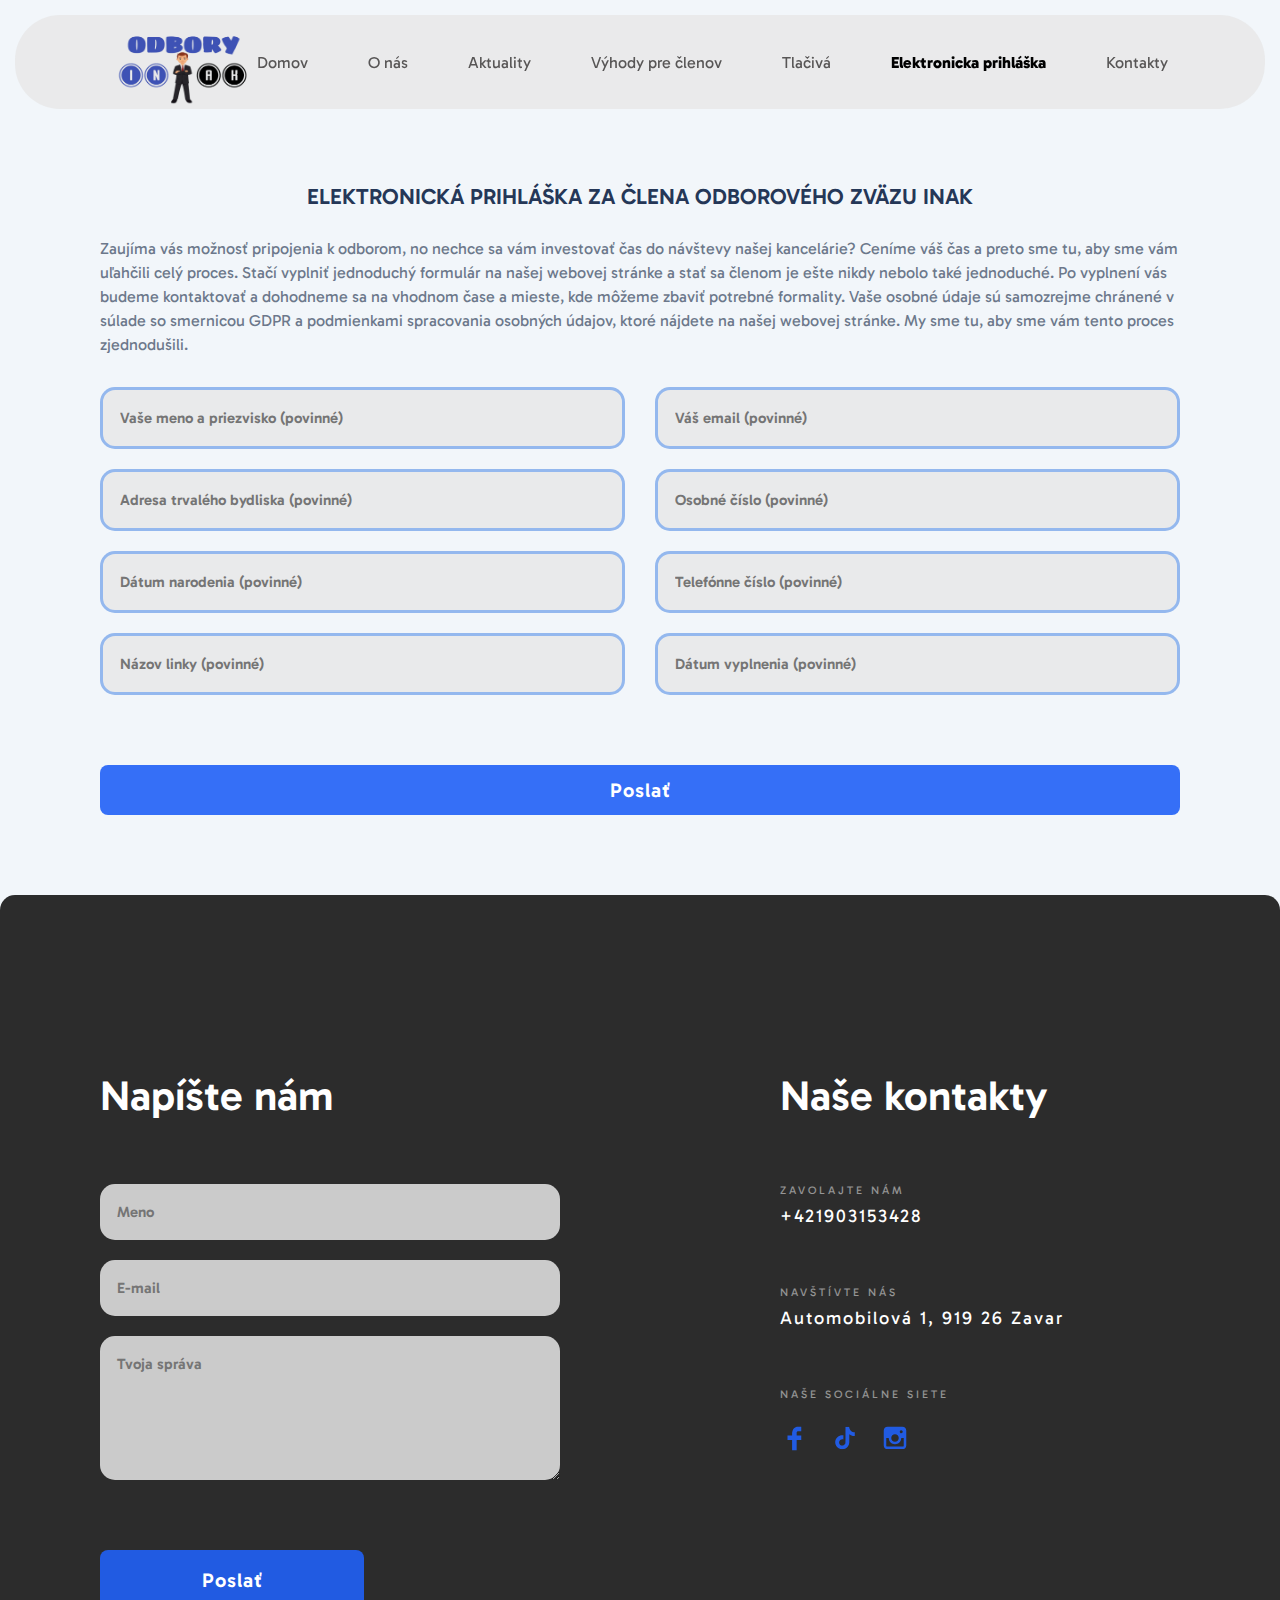
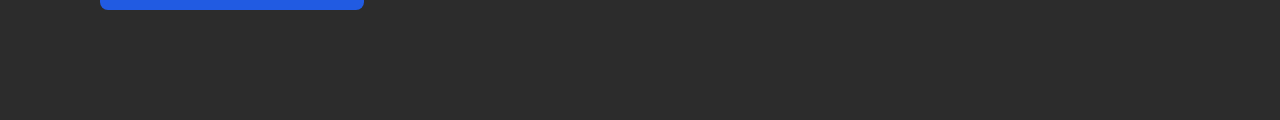
<file: pages/prihláška.html>
<!DOCTYPE html>
<html lang="en" class="page">
<head>
  <meta charset="UTF-8">
  <meta http-equiv="X-UA-Compatible" content="IE=edge">
  <meta name="viewport" content="width=device-width, initial-scale=1.0">
  <link rel="preconnect" href="https://fonts.googleapis.com">
  <link rel="preconnect" href="https://fonts.gstatic.com" crossorigin>
  <link href="https://fonts.googleapis.com/css2?family=Gabarito:wght@400;600&display=swap" rel="stylesheet">
  <link rel="stylesheet" href="../styles/main.css">
  <link
    rel="stylesheet"
    href="https://cdn.jsdelivr.net/npm/swiper@11/swiper-bundle.min.css"
  />
  <title>INAK</title>
</head>
<body class="page__body">
  <header class="header">
    <div class="header__content">
      <div class="header__top">
        <div class="header__top--content">
          <a href="../index.html" class="header__logo">
            <img src="../images/icon/logo.png" alt="logo" class="logo">
          </a>
          
          <div class="nav header__nav">
            <div class="nav__content">
              <ul class="nav__item">
                <li class="nav__list">
                  <a href="../index.html" class="nav__link">Domov</a>
                </li>
                <li class="nav__list">
                  <a href="../index.html#about-us" class="nav__link">O nás</a>
                </li>
                <li class="nav__list">
                  <p class="nav__link nav__link--p">Aktuality</p>

                  <ul class="nav__item--sub-menu">
                    <li class="nav__list--sub-menu">
                      <a href="./aktuality.html" class="nav__link">Aktuálne noviny</a>

                      <a href="./vote.html" class="nav__link">Aktuálne prieskumy</a>
                    </li>
                  </ul>

                </li>
                <li class="nav__list">
                  <a href="./výhody.html" class="nav__link">Výhody pre členov</a>
                </li>
                <li class="nav__list">
                  <a href="./tlačivá.html" class="nav__link">Tlačivá</a>
                </li>
                <li class="nav__list">
                  <a href="#" class="nav__link nav__link--active">Elektronicka prihláška</a>
                </li>
                <li class="nav__list">
                  <a href="#contacts" class="nav__link">Kontakty</a>
                </li>
              </ul>
            </div>
          </div>
  
          <div class="header__top-right">
            <a href="tel:+421903153428" class="header__phone">
              <img src="../images/icon/phone.svg" alt="phone" class="icon">
            </a>
    
            <a href="#menu" class="header__menu-open">
              <img src="../images/icon/menu-open.svg" alt="menu-open" class="icon">
            </a>
          </div>
        </div>
      </div>        

      <aside class="aside header__aside" id="menu">
        <div class="aside__content">
          
          <div class="aside__top">
            <a href="#" class="aside__logo">
              <img src="../images/icon/logo.png" alt="logo" class="logo">
            </a>
            
            <a href="#" class="header__menu-close">
              <img src="../images/icon/menu-close.svg" alt="menu-close" class="icon">
            </a>
          </div>

          <div class="nav aside__nav">
            <div class="nav__content">
              <ul class="nav__item aside__nav-item">
                <li class="nav__list">
                  <a href="../index.html" class="nav__link">Domov</a>
                </li>
                <li class="nav__list">
                  <a href="../index.html#about-us" class="nav__link">O nás</a>
                </li>
                <li class="nav__list">
                  <p class="nav__link nav__link--p">Aktuality</p>

                  <ul class="nav__item--sub-menu nav__item--sub-menu--mob">
                    <li class="nav__list--sub-menu nav__list--sub-menu--mob">
                      <a href="./aktuality.html" class="nav__link">Aktuálne noviny</a>

                      <a href="./vote.html" class="nav__link">Aktuálne prieskumy</a>
                    </li>
                  </ul>
                </li>

                <li class="nav__list">
                  <a href="./výhody.html" class="nav__link">Výhody pre členov</a>
                </li>
                <li class="nav__list">
                  <a href="./tlačivá.html" class="nav__link">Tlačivá</a>
                </li>
                <li class="nav__list">
                  <a href="#" class="nav__link nav__link--active">Elektronicka prihláška</a>
                </li>
                <li class="nav__list">
                  <a href="#contacts" class="nav__link">Kontakty</a>
                </li>
              </ul>
            </div>
          </div>

          <div class="aside__social social">
            <a
              href="https://www.facebook.com/groups/980731282849397"
              class="aside__icon-fb"
              target="_blank"
            >
              <img
                src="../images/icon/fasebook.svg"
                alt="icon"
                class="icon"
              >
            </a>

            <a
              href="https://www.tiktok.com/@odbory.inak?_t=8iX3qMJiIoH"
              class="aside__icon-tw"
              target="_blank"
            >
              <img
                src="../images/icon/tiktok.svg"
                alt="icon"
                class="icon"
              >
            </a>

            <a
              href="https://www.instagram.com/odbory.inak?igsh=MTdlaDB3MjM0anUzcg=="
              class="aside__icon-in"
              target="_blank"
            >
              <img
                src="../images/icon/instagram.svg"
                alt="icon"
                class="icon"
              >
            </a>
          </div>
        </div>
      </aside>
    </div>
  </header>

  <main class="main">
    <div class="main__content">
      <section class="main__section invite">
        <div class="invite__content">
          <h2 class="invite__title">ELEKTRONICKÁ PRIHLÁŠKA ZA ČLENA ODBOROVÉHO ZVÄZU INAK</h2>

          <p class="invite__info">Zaujíma vás možnosť pripojenia k odborom, no nechce sa vám investovať čas do návštevy našej kancelárie? Ceníme váš čas a preto sme tu, aby sme vám uľahčili celý proces. Stačí vyplniť jednoduchý formulár na našej webovej stránke a stať sa členom je ešte nikdy nebolo také jednoduché. Po vyplnení vás budeme kontaktovať a dohodneme sa na vhodnom čase a mieste, kde môžeme zbaviť potrebné formality. Vaše osobné údaje sú samozrejme chránené v súlade so smernicou GDPR a podmienkami spracovania osobných údajov, ktoré nájdete na našej webovej stránke. My sme tu, aby sme vám tento proces zjednodušili.</p>
        
          <form class="form invite__form">
            <input
              name="Meno a priezvisko"
              type="text"
              class="form__input invite__form-input invite__form-input-1"
              placeholder="Vaše meno a priezvisko (povinné)"
            >
  
            <input
              name="E-mail"
              type="text"
              class="form__input invite__form-input invite__form-input-2"
              placeholder="Váš email (povinné)"
             
            >

            <input
              name="Adresa trvalého bydliska"
              type="text"
              class="form__input invite__form-input invite__form-input-3"
              placeholder="Adresa trvalého bydliska (povinné)"
            >

            <input
              name="Osobné číslo"
              type="text"
              class="form__input invite__form-input invite__form-input-4"
              placeholder="Osobné číslo (povinné)"
            >

            <input
              name="Dátum narodenia"
              type="text"
              class="form__input invite__form-input invite__form-input-5"
              placeholder="Dátum narodenia (povinné)"
            >

            <input
              name="Telefónne číslo"
              type="text"
              class="form__input invite__form-input invite__form-input-6"
              placeholder="Telefónne číslo (povinné)"
            >

            <input
              name="Názov linky"
              type="text"
              class="form__input invite__form-input invite__form-input-7"
              placeholder="Názov linky (povinné)"
            >

            <input
              name="Dátum vyplnenia"
              type="text"
              class="form__input invite__form-input invite__form-input-8"
              placeholder="Dátum vyplnenia (povinné)"
            >

            <input type="submit" value="Poslať" class="button form__button invite__form--button">
          </form>
        </div>
      </section>
    </div>
  </main>

  <footer class="footer">
    <div class="footer__content" id="contacts">
      <div class="footer__grop--left">
        <h2 class="footer__grop--left-title">Napíšte nám</h2>

        <form class="form">
          <input
            name="Name"
            type="text"
            class="form__input"
            placeholder="Meno"
          >

          <input
            name="E-mail"
            type="text"
            class="form__input"
            placeholder="E-mail"
           
          >

          <textarea
            name="Mesage"
            placeholder="Tvoja správa"
            class="form__input"
            cols="30"
            rows="5"
          ></textarea>

          <input type="submit" value="Poslať" class="button form__button">
        </form>
      </div>

      <div class="footer__grop--right">
        <h2 class="footer__grop--right-title">Naše kontakty</h2>

        <h3 class="footer__grop--right-name">Zavolajte nám</h3>
        <a href="tel:+421903153428" class="footer__grop--right-link">+421903153428</a>
        
        <h3 class="footer__grop--right-name">Navštívte nás</h3>
        <a href="https://maps.app.goo.gl/qfohM48gK4zqPQLv8" class="footer__grop--right-link">Automobilová 1, 919 26 Zavar</a>

        <h3 class="footer__grop--right-name">Naše sociálne siete</h3>
        <div class="footer__grop--right-social social">
          <a
            href="https://www.facebook.com/groups/980731282849397"
            class="aside__icon-fb"
            target="_blank"
          >
            <img
              src="../images/icon/fasebook.svg"
              alt="icon"
              class="icon"
            >
          </a>

          <a
            href="https://www.tiktok.com/@odbory.inak?_t=8iX3qMJiIoH"
            class="aside__icon-tw"
            target="_blank"
          >
            <img
              src="../images/icon/tiktok.svg"
              alt="icon"
              class="icon"
            >
          </a>

          <a
            href="https://www.instagram.com/odbory.inak?igsh=MTdlaDB3MjM0anUzcg=="
            class="aside__icon-in"
            target="_blank"
          >
            <img
              src="../images/icon/instagram.svg"
              alt="icon"
              class="icon"
            >
          </a>
        </div>

        </div>

    </div>
  </footer>
  <script src="https://cdn.jsdelivr.net/npm/swiper@11/swiper-bundle.min.js"></script>
  <script type="text/javascript" src="../scripts/main.js"></script>
</body>
</html>
</file>
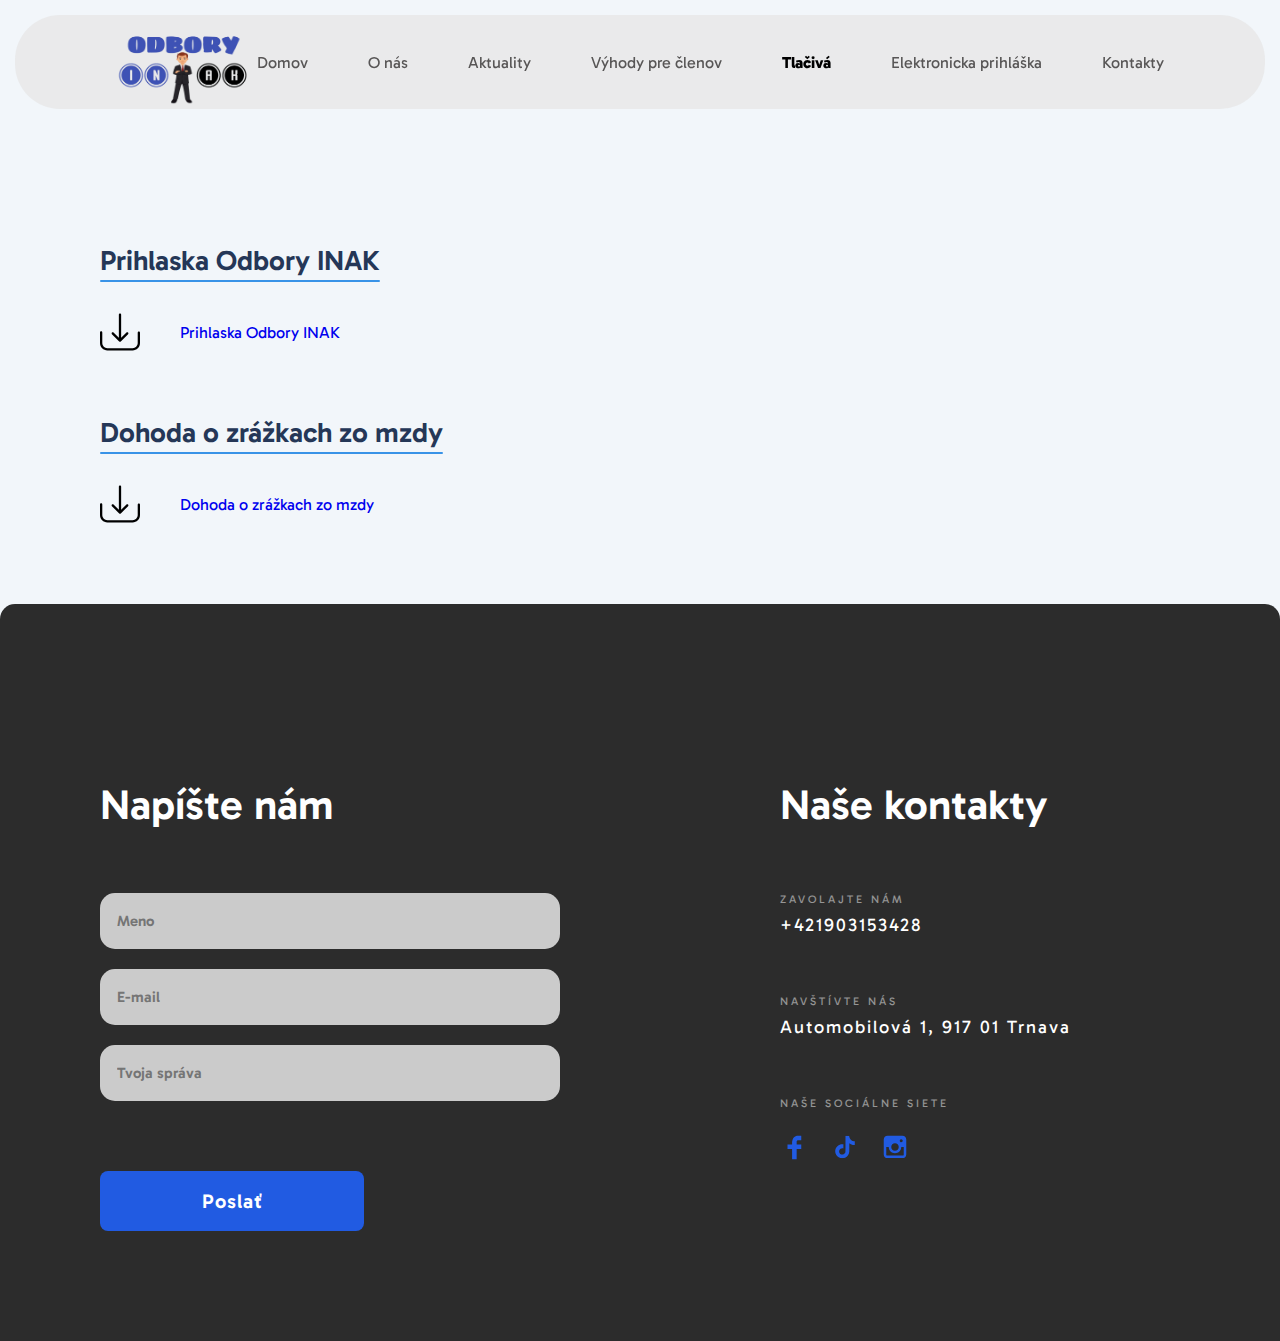
<file: pages/tlaciva.html>
<!DOCTYPE html>
<html lang="en" class="page">
<head>
  <meta charset="UTF-8">
  <meta http-equiv="X-UA-Compatible" content="IE=edge">
  <meta name="viewport" content="width=device-width, initial-scale=1.0">
  <link rel="preconnect" href="https://fonts.googleapis.com">
  <link rel="preconnect" href="https://fonts.gstatic.com" crossorigin>
  <link href="https://fonts.googleapis.com/css2?family=Gabarito:wght@400;600&display=swap" rel="stylesheet">
  <link rel="stylesheet" href="../styles/main.css">
  <link
    rel="stylesheet"
    href="https://cdn.jsdelivr.net/npm/swiper@11/swiper-bundle.min.css"
  />
  <title>INAK</title>
</head>
<body class="page__body">
  <header class="header">
    <div class="header__content">
      <div class="header__top">
        <div class="header__top--content">
          <a href="../index.html" class="header__logo">
            <img src="../images/icon/logo.png" alt="logo" class="logo">
          </a>
          
          <div class="nav header__nav">
            <div class="nav__content">
              <ul class="nav__item">
                <li class="nav__list">
                  <a href="../index.html" class="nav__link">Domov</a>
                </li>
                <li class="nav__list">
                  <a href="../index.html#about-us" class="nav__link">O nás</a>
                </li>
                <li class="nav__list">
                  <p class="nav__link nav__link--p">Aktuality</p>

                  <ul class="nav__item--sub-menu">
                    <li class="nav__list--sub-menu">
                      <a href="./aktuality.html" class="nav__link">Aktuálne novinky</a>

                      <a href="./vote.html" class="nav__link">Aktuálne prieskumy</a>
                    </li>
                  </ul>

                </li>
                <li class="nav__list">
                  <a href="./vyhody.html" class="nav__link">Výhody pre členov</a>
                </li>
                <li class="nav__list">
                  <a href="#" class="nav__link nav__link--active">Tlačivá</a>
                </li>
                <li class="nav__list">
                  <a href="./prihlaska.html" class="nav__link">Elektronicka prihláška</a>
                </li>
                <li class="nav__list">
                  <a href="#contacts" class="nav__link">Kontakty</a>
                </li>
              </ul>
            </div>
          </div>
  
          <div class="header__top-right">
            <a href="tel:+421903153428" class="header__phone">
              <img src="../images/icon/phone.svg" alt="phone" class="icon">
            </a>
    
            <a href="#menu" class="header__menu-open">
              <img src="../images/icon/menu-open.svg" alt="menu-open" class="icon">
            </a>
          </div>
        </div>
      </div>        

      <aside class="aside header__aside" id="menu">
        <div class="aside__content">
          
          <div class="aside__top">
            <a href="#" class="aside__logo">
              <img src="../images/icon/logo.png" alt="logo" class="logo">
            </a>
            
            <a href="#" class="header__menu-close">
              <img src="../images/icon/menu-close.svg" alt="menu-close" class="icon">
            </a>
          </div>

          <div class="nav aside__nav">
            <div class="nav__content">
              <ul class="nav__item aside__nav-item">
                <li class="nav__list">
                  <a href="../index.html" class="nav__link">Domov</a>
                </li>
                <li class="nav__list">
                  <a href="../index.html#about-us" class="nav__link">O nás</a>
                </li>
                <li class="nav__list">
                  <p class="nav__link nav__link--p">Aktuality</p>

                  <ul class="nav__item--sub-menu nav__item--sub-menu--mob">
                    <li class="nav__list--sub-menu nav__list--sub-menu--mob">
                      <a href="./aktuality.html" class="nav__link">Aktuálne novinky</a>

                      <a href="./vote.html" class="nav__link">Aktuálne prieskumy</a>
                    </li>
                  </ul>
                </li>
                <li class="nav__list">
                  <a href="./vyhody.html" class="nav__link">Výhody pre členov</a>
                </li>
                <li class="nav__list">
                  <a href="#" class="nav__link nav__link--active">Tlačivá</a>
                </li>
                <li class="nav__list">
                  <a href="./prihlaska.html" class="nav__link">Elektronicka prihláška</a>
                </li>
                <li class="nav__list">
                  <a href="#contacts" class="nav__link">Kontakty</a>
                </li>
              </ul>
            </div>
          </div>

          <div class="aside__social social">
            <a
              href="https://www.facebook.com/groups/980731282849397"
              class="aside__icon-fb"
              target="_blank"
            >
              <img
                src="../images/icon/fasebook.svg"
                alt="icon"
                class="icon"
              >
            </a>

            <a
              href="https://www.tiktok.com/@odbory.inak?_t=8iX3qMJiIoH"
              class="aside__icon-tw"
              target="_blank"
            >
              <img
                src="../images/icon/tiktok.svg"
                alt="icon"
                class="icon"
              >
            </a>

            <a
              href="https://www.instagram.com/odbory.inak?igsh=MTdlaDB3MjM0anUzcg=="
              class="aside__icon-in"
              target="_blank"
            >
              <img
                src="../images/icon/instagram.svg"
                alt="icon"
                class="icon"
              >
            </a>
          </div>
        </div>
      </aside>
    </div>
  </header>

  <main class="main">
    <div class="main__content">
      <section class="main__section download">
        <div class="download__content">
          <div class="download__block">
            <h2 class="download__title">
              Prihlaska Odbory INAK
            </h2>
  
            <a href="../download-files/prihlaska_odbory.docx" class="download__link" download>
              <img
                src="../images/download/download.svg"
                alt="download-file"
                class="download__img"
              >
  
              Prihlaska Odbory INAK
            </a>
          </div>

          <div class="download__block">
            <h2 class="download__title">
              Dohoda o zrážkach zo mzdy
            </h2>
  
            <a href="../download-files/dohoda_o_zrazkach.docx" class="download__link" download>
              <img
                src="../images/download/download.svg"
                alt="download-file"
                class="download__img"
              >
  
              Dohoda o zrážkach zo mzdy
            </a>
          </div>
          
        </div>
      </section>
    </div>
  </main>

  <footer class="footer">
    <div class="footer__content" id="contacts">
      <div class="footer__grop--left">
        <h2 class="footer__grop--left-title">Napíšte nám</h2>

        <form method="post" class="form footer__form">
          <!-- Hidden Required Fields -->
          <input type="hidden" name="project_name" value="odboryinak.sk">
          <input type="hidden" name="admin_email" value="info@odboryinak.sk">
          <input type="hidden" name="form_subject" value="Forma spätnej väzby">
          <!-- END Hidden Required Fields -->

      <input
        name="Meno"
        type="text"
        class="form__input"
        placeholder="Meno"
        required
      >

      <input
        name="Email"
        type="email"
        class="form__input"
        placeholder="E-mail"
        required
      >

      <input
        name="Sprava"
        type="text"
        placeholder="Tvoja správa"
        class="form__input"
        required
      >

      <button class="button form__button">Poslať</button>
    </form>
      </div>

      <div class="footer__grop--right">
        <h2 class="footer__grop--right-title">Naše kontakty</h2>

        <h3 class="footer__grop--right-name">Zavolajte nám</h3>
        <a href="tel:+421903153428" class="footer__grop--right-link">+421903153428</a>
        
        <h3 class="footer__grop--right-name">Navštívte nás</h3>
        <a
          href="https://maps.app.goo.gl/qfohM48gK4zqPQLv8"
          class="footer__grop--right-link"
          target="_blank"
        >
          Automobilová 1, 917 01 Trnava
        </a>

        <h3 class="footer__grop--right-name">Naše sociálne siete</h3>
        <div class="footer__grop--right-social social">
          <a
            href="https://www.facebook.com/groups/980731282849397"
            class="aside__icon-fb"
            target="_blank"
          >
            <img
              src="../images/icon/fasebook.svg"
              alt="icon"
              class="icon"
            >
          </a>

          <a
            href="https://www.tiktok.com/@odbory.inak?_t=8iX3qMJiIoH"
            class="aside__icon-tw"
            target="_blank"
          >
            <img
              src="../images/icon/tiktok.svg"
              alt="icon"
              class="icon"
            >
          </a>

          <a
            href="https://www.instagram.com/odbory.inak?igsh=MTdlaDB3MjM0anUzcg=="
            class="aside__icon-in"
            target="_blank"
          >
            <img
              src="../images/icon/instagram.svg"
              alt="icon"
              class="icon"
            >
          </a>
        </div>

        </div>

    </div>
  </footer>
  <script src="https://cdn.jsdelivr.net/npm/swiper@11/swiper-bundle.min.js"></script>
  <script src="https://code.jquery.com/jquery-3.5.1.min.js" integrity="sha256-9/aliU8dGd2tb6OSsuzixeV4y/faTqgFtohetphbbj0=" crossorigin="anonymous"></script>
  <script type="text/javascript" src="../scripts/main.js"></script>
</body>
</html>
</file>
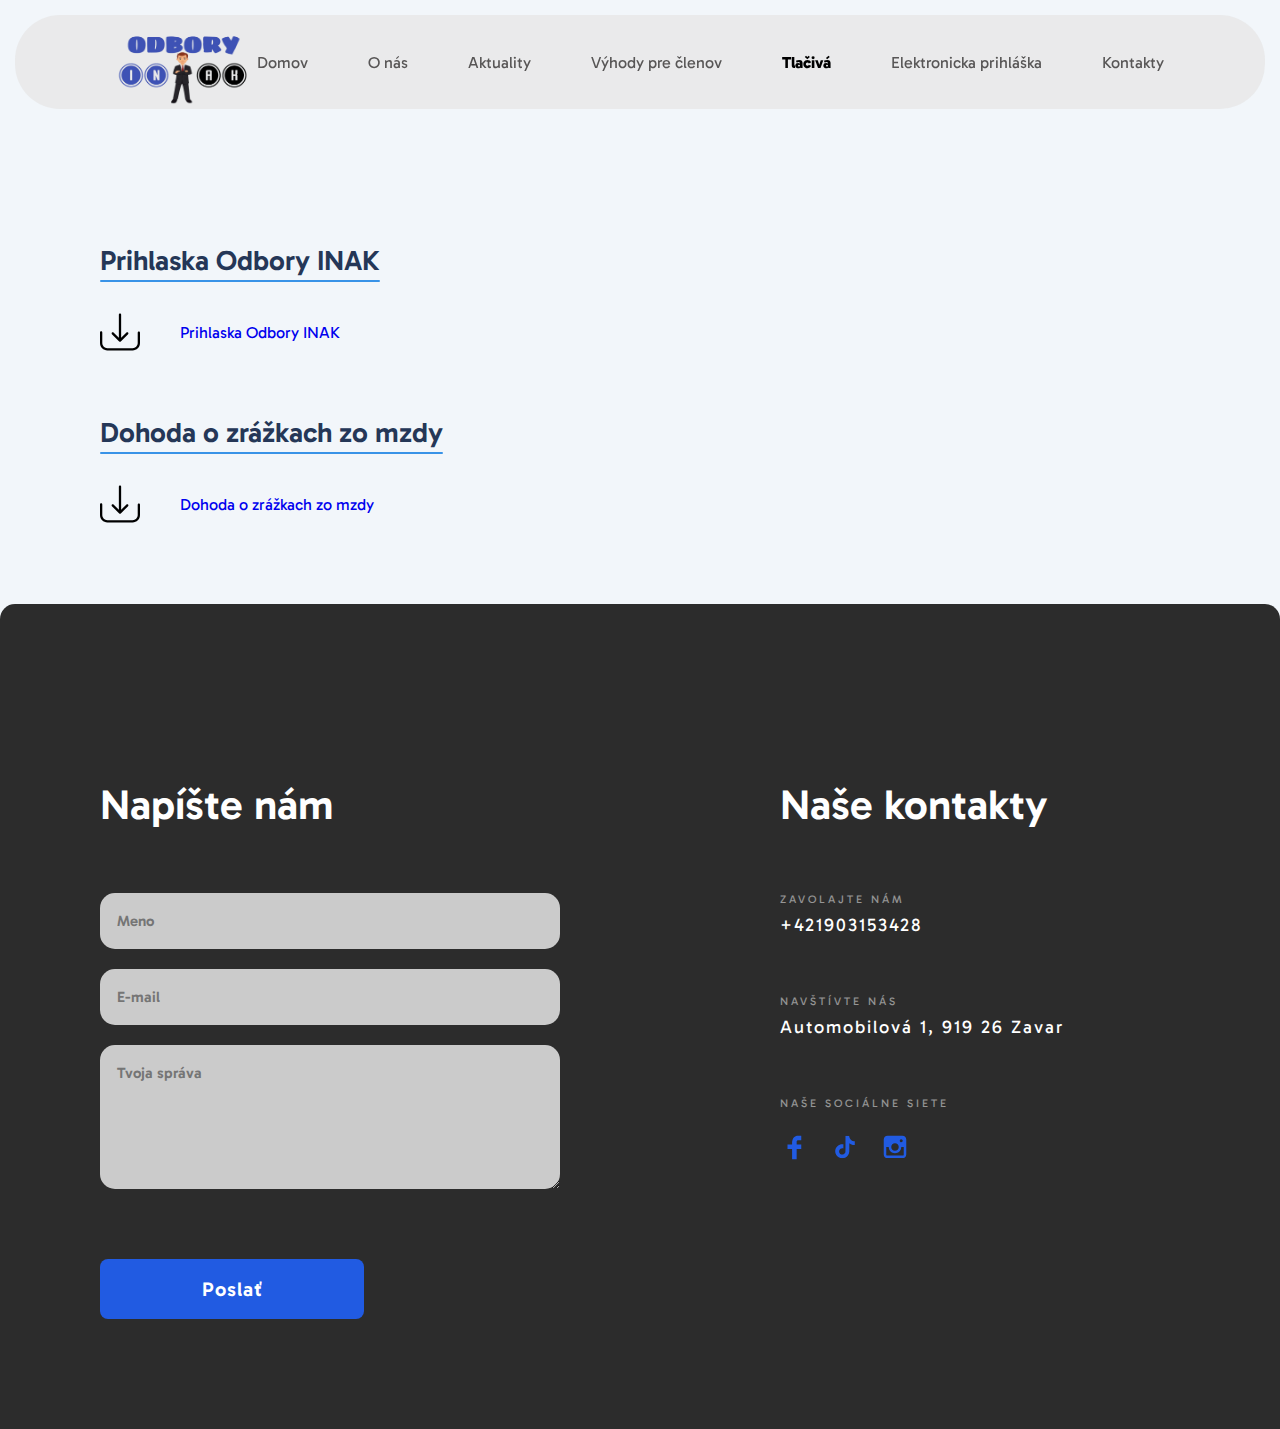
<file: pages/tlačivá.html>
<!DOCTYPE html>
<html lang="en" class="page">
<head>
  <meta charset="UTF-8">
  <meta http-equiv="X-UA-Compatible" content="IE=edge">
  <meta name="viewport" content="width=device-width, initial-scale=1.0">
  <link rel="preconnect" href="https://fonts.googleapis.com">
  <link rel="preconnect" href="https://fonts.gstatic.com" crossorigin>
  <link href="https://fonts.googleapis.com/css2?family=Gabarito:wght@400;600&display=swap" rel="stylesheet">
  <link rel="stylesheet" href="../styles/main.css">
  <link
    rel="stylesheet"
    href="https://cdn.jsdelivr.net/npm/swiper@11/swiper-bundle.min.css"
  />
  <title>INAK</title>
</head>
<body class="page__body">
  <header class="header">
    <div class="header__content">
      <div class="header__top">
        <div class="header__top--content">
          <a href="../index.html" class="header__logo">
            <img src="../images/icon/logo.png" alt="logo" class="logo">
          </a>
          
          <div class="nav header__nav">
            <div class="nav__content">
              <ul class="nav__item">
                <li class="nav__list">
                  <a href="../index.html" class="nav__link">Domov</a>
                </li>
                <li class="nav__list">
                  <a href="../index.html#about-us" class="nav__link">O nás</a>
                </li>
                <li class="nav__list">
                  <p class="nav__link nav__link--p">Aktuality</p>

                  <ul class="nav__item--sub-menu">
                    <li class="nav__list--sub-menu">
                      <a href="./aktuality.html" class="nav__link">Aktuálne noviny</a>

                      <a href="./vote.html" class="nav__link">Aktuálne prieskumy</a>
                    </li>
                  </ul>

                </li>
                <li class="nav__list">
                  <a href="./výhody.html" class="nav__link">Výhody pre členov</a>
                </li>
                <li class="nav__list">
                  <a href="#" class="nav__link nav__link--active">Tlačivá</a>
                </li>
                <li class="nav__list">
                  <a href="./prihláška.html" class="nav__link">Elektronicka prihláška</a>
                </li>
                <li class="nav__list">
                  <a href="#contacts" class="nav__link">Kontakty</a>
                </li>
              </ul>
            </div>
          </div>
  
          <div class="header__top-right">
            <a href="tel:+421903153428" class="header__phone">
              <img src="../images/icon/phone.svg" alt="phone" class="icon">
            </a>
    
            <a href="#menu" class="header__menu-open">
              <img src="../images/icon/menu-open.svg" alt="menu-open" class="icon">
            </a>
          </div>
        </div>
      </div>        

      <aside class="aside header__aside" id="menu">
        <div class="aside__content">
          
          <div class="aside__top">
            <a href="#" class="aside__logo">
              <img src="../images/icon/logo.png" alt="logo" class="logo">
            </a>
            
            <a href="#" class="header__menu-close">
              <img src="../images/icon/menu-close.svg" alt="menu-close" class="icon">
            </a>
          </div>

          <div class="nav aside__nav">
            <div class="nav__content">
              <ul class="nav__item aside__nav-item">
                <li class="nav__list">
                  <a href="../index.html" class="nav__link">Domov</a>
                </li>
                <li class="nav__list">
                  <a href="../index.html#about-us" class="nav__link">O nás</a>
                </li>
                <li class="nav__list">
                  <p class="nav__link nav__link--p">Aktuality</p>

                  <ul class="nav__item--sub-menu nav__item--sub-menu--mob">
                    <li class="nav__list--sub-menu nav__list--sub-menu--mob">
                      <a href="./aktuality.html" class="nav__link">Aktuálne noviny</a>

                      <a href="./vote.html" class="nav__link">Aktuálne prieskumy</a>
                    </li>
                  </ul>
                </li>
                <li class="nav__list">
                  <a href="./výhody.html" class="nav__link">Výhody pre členov</a>
                </li>
                <li class="nav__list">
                  <a href="#" class="nav__link nav__link--active">Tlačivá</a>
                </li>
                <li class="nav__list">
                  <a href="./prihláška.html" class="nav__link">Elektronicka prihláška</a>
                </li>
                <li class="nav__list">
                  <a href="#contacts" class="nav__link">Kontakty</a>
                </li>
              </ul>
            </div>
          </div>

          <div class="aside__social social">
            <a
              href="https://www.facebook.com/groups/980731282849397"
              class="aside__icon-fb"
              target="_blank"
            >
              <img
                src="../images/icon/fasebook.svg"
                alt="icon"
                class="icon"
              >
            </a>

            <a
              href="https://www.tiktok.com/@odbory.inak?_t=8iX3qMJiIoH"
              class="aside__icon-tw"
              target="_blank"
            >
              <img
                src="../images/icon/tiktok.svg"
                alt="icon"
                class="icon"
              >
            </a>

            <a
              href="https://www.instagram.com/odbory.inak?igsh=MTdlaDB3MjM0anUzcg=="
              class="aside__icon-in"
              target="_blank"
            >
              <img
                src="../images/icon/instagram.svg"
                alt="icon"
                class="icon"
              >
            </a>
          </div>
        </div>
      </aside>
    </div>
  </header>

  <main class="main">
    <div class="main__content">
      <section class="main__section download">
        <div class="download__content">
          <div class="download__block">
            <h2 class="download__title">
              Prihlaska Odbory INAK
            </h2>
  
            <a href="../download-files/prihlaska_odbory.docx" class="download__link" download>
              <img
                src="../images/download/download.svg"
                alt="download-file"
                class="download__img"
              >
  
              Prihlaska Odbory INAK
            </a>
          </div>

          <div class="download__block">
            <h2 class="download__title">
              Dohoda o zrážkach zo mzdy
            </h2>
  
            <a href="../download-files/dohoda_o_zrážkach.docx" class="download__link" download>
              <img
                src="../images/download/download.svg"
                alt="download-file"
                class="download__img"
              >
  
              Dohoda o zrážkach zo mzdy
            </a>
          </div>
          
        </div>
      </section>
    </div>
  </main>

  <footer class="footer">
    <div class="footer__content" id="contacts">
      <div class="footer__grop--left">
        <h2 class="footer__grop--left-title">Napíšte nám</h2>

        <form class="form">
          <input
            name="Name"
            type="text"
            class="form__input"
            placeholder="Meno"
          >

          <input
            name="E-mail"
            type="text"
            class="form__input"
            placeholder="E-mail"
           
          >

          <textarea
            name="Mesage"
            placeholder="Tvoja správa"
            class="form__input"
            cols="30"
            rows="5"
          ></textarea>

          <input type="submit" value="Poslať" class="button form__button">
        </form>
      </div>

      <div class="footer__grop--right">
        <h2 class="footer__grop--right-title">Naše kontakty</h2>

        <h3 class="footer__grop--right-name">Zavolajte nám</h3>
        <a href="tel:+421903153428" class="footer__grop--right-link">+421903153428</a>
        
        <h3 class="footer__grop--right-name">Navštívte nás</h3>
        <a href="https://maps.app.goo.gl/qfohM48gK4zqPQLv8" class="footer__grop--right-link">Automobilová 1, 919 26 Zavar</a>

        <h3 class="footer__grop--right-name">Naše sociálne siete</h3>
        <div class="footer__grop--right-social social">
          <a
            href="https://www.facebook.com/groups/980731282849397"
            class="aside__icon-fb"
            target="_blank"
          >
            <img
              src="../images/icon/fasebook.svg"
              alt="icon"
              class="icon"
            >
          </a>

          <a
            href="https://www.tiktok.com/@odbory.inak?_t=8iX3qMJiIoH"
            class="aside__icon-tw"
            target="_blank"
          >
            <img
              src="../images/icon/tiktok.svg"
              alt="icon"
              class="icon"
            >
          </a>

          <a
            href="https://www.instagram.com/odbory.inak?igsh=MTdlaDB3MjM0anUzcg=="
            class="aside__icon-in"
            target="_blank"
          >
            <img
              src="../images/icon/instagram.svg"
              alt="icon"
              class="icon"
            >
          </a>
        </div>

        </div>

    </div>
  </footer>
  <script src="https://cdn.jsdelivr.net/npm/swiper@11/swiper-bundle.min.js"></script>
  <script type="text/javascript" src="../scripts/main.js"></script>
</body>
</html>
</file>
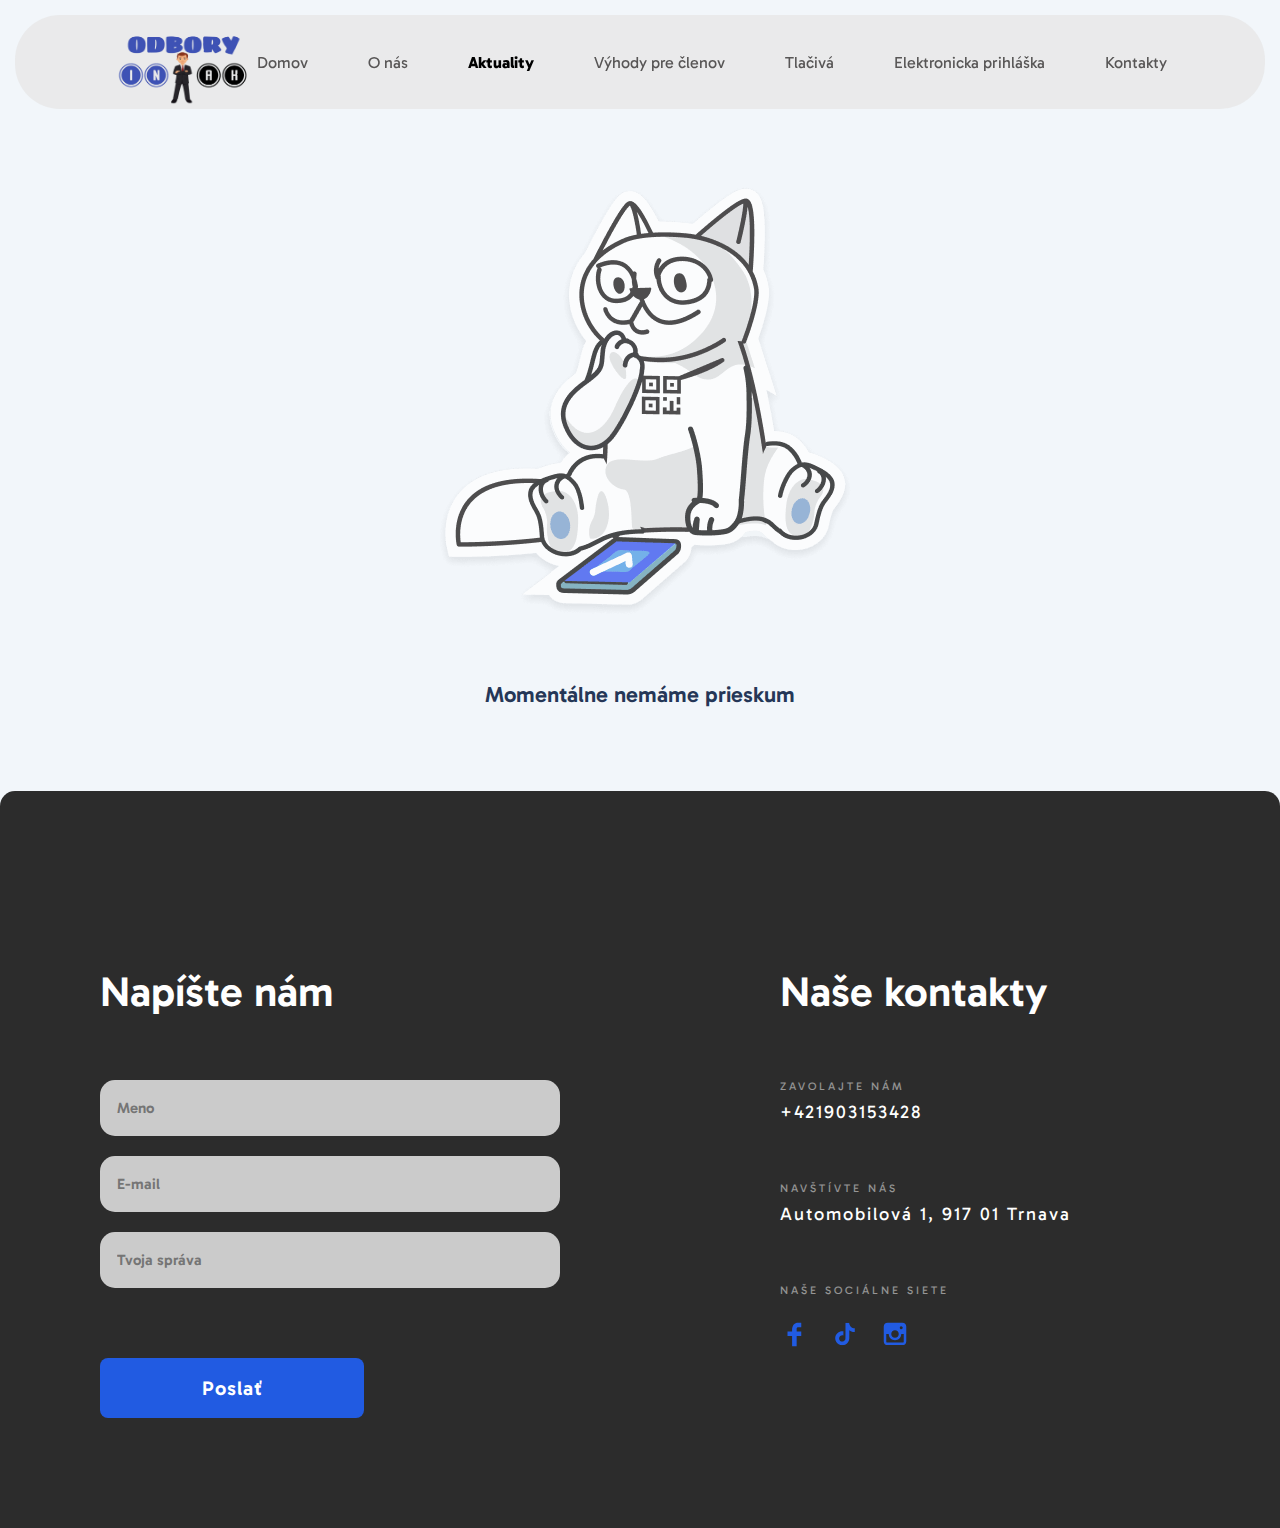
<file: pages/vote.html>
<!DOCTYPE html>
<html lang="en" class="page">
<head>
  <meta charset="UTF-8">
  <meta http-equiv="X-UA-Compatible" content="IE=edge">
  <meta name="viewport" content="width=device-width, initial-scale=1.0">
  <link rel="preconnect" href="https://fonts.googleapis.com">
  <link rel="preconnect" href="https://fonts.gstatic.com" crossorigin>
  <link href="https://fonts.googleapis.com/css2?family=Gabarito:wght@400;600&display=swap" rel="stylesheet">
  <link rel="stylesheet" href="../styles/main.css">
  <link
    rel="stylesheet"
    href="https://cdn.jsdelivr.net/npm/swiper@11/swiper-bundle.min.css"
  />
  <title>INAK</title>
</head>
<body class="page__body">
  <header class="header">
    <div class="header__content">
      <div class="header__top">
        <div class="header__top--content">
          <a href="../index.html" class="header__logo">
            <img src="../images/icon/logo.png" alt="logo" class="logo">
          </a>
          
          <div class="nav header__nav">
            <div class="nav__content">
              <ul class="nav__item">
                <li class="nav__list">
                  <a href="../index.html" class="nav__link">Domov</a>
                </li>
                <li class="nav__list">
                  <a href="../index.html#about-us" class="nav__link">O nás</a>
                </li>
                <li class="nav__list">
                  <p class="nav__link nav__link--active nav__link--p">Aktuality</p>

                  <ul class="nav__item--sub-menu">
                    <li class="nav__list--sub-menu">
                      <a href="./aktuality.html" class="nav__link">Aktuálne novinky</a>

                      <a href="#" class="nav__link nav__link--active">Aktuálne prieskumy</a>
                    </li>
                  </ul>

                </li>
                <li class="nav__list">
                  <a href="./vyhody.html" class="nav__link">Výhody pre členov</a>
                </li>
                <li class="nav__list">
                  <a href="./tlaciva.html" class="nav__link">Tlačivá</a>
                </li>
                <li class="nav__list">
                  <a href="#" class="nav__link">Elektronicka prihláška</a>
                </li>
                <li class="nav__list">
                  <a href="#contacts" class="nav__link">Kontakty</a>
                </li>
              </ul>
            </div>
          </div>
  
          <div class="header__top-right">
            <a href="tel:+421903153428" class="header__phone">
              <img src="../images/icon/phone.svg" alt="phone" class="icon">
            </a>
    
            <a href="#menu" class="header__menu-open">
              <img src="../images/icon/menu-open.svg" alt="menu-open" class="icon">
            </a>
          </div>
        </div>
      </div>        

      <aside class="aside header__aside" id="menu">
        <div class="aside__content">
          
          <div class="aside__top">
            <a href="#" class="aside__logo">
              <img src="../images/icon/logo.png" alt="logo" class="logo">
            </a>
            
            <a href="#" class="header__menu-close">
              <img src="../images/icon/menu-close.svg" alt="menu-close" class="icon">
            </a>
          </div>

          <div class="nav aside__nav">
            <div class="nav__content">
              <ul class="nav__item aside__nav-item">
                <li class="nav__list">
                  <a href="../index.html" class="nav__link">Domov</a>
                </li>
                <li class="nav__list">
                  <a href="../index.html#about-us" class="nav__link">O nás</a>
                </li>
                <li class="nav__list">
                  <p class="nav__link nav__link--active nav__link--p">Aktuality</p>

                  <ul class="nav__item--sub-menu nav__item--sub-menu--mob">
                    <li class="nav__list--sub-menu nav__list--sub-menu--mob">
                      <a href="./aktuality.html" class="nav__link">Aktuálne novinky</a>

                      <a href="#" class="nav__link nav__link--active">Aktuálne prieskumy</a>
                    </li>
                  </ul>
                </li>

                <li class="nav__list">
                  <a href="./vyhody.html" class="nav__link">Výhody pre členov</a>
                </li>
                <li class="nav__list">
                  <a href="./tlaciva.html" class="nav__link">Tlačivá</a>
                </li>
                <li class="nav__list">
                  <a href="#" class="nav__link">Elektronicka prihláška</a>
                </li>
                <li class="nav__list">
                  <a href="#contacts" class="nav__link">Kontakty</a>
                </li>
              </ul>
            </div>
          </div>

          <div class="aside__social social">
            <a
              href="https://www.facebook.com/groups/980731282849397"
              class="aside__icon-fb"
              target="_blank"
            >
              <img
                src="../images/icon/fasebook.svg"
                alt="icon"
                class="icon"
              >
            </a>

            <a
              href="https://www.tiktok.com/@odbory.inak?_t=8iX3qMJiIoH"
              class="aside__icon-tw"
              target="_blank"
            >
              <img
                src="../images/icon/tiktok.svg"
                alt="icon"
                class="icon"
              >
            </a>

            <a
              href="https://www.instagram.com/odbory.inak?igsh=MTdlaDB3MjM0anUzcg=="
              class="aside__icon-in"
              target="_blank"
            >
              <img
                src="../images/icon/instagram.svg"
                alt="icon"
                class="icon"
              >
            </a>
          </div>
        </div>
      </aside>
    </div>
  </header>

  <main class="main">
    <div class="main__content">
      <section class="main__section vote">
        <div class="vote__content">
          <img src="../images/vote/cat.png" alt="cat" class="vote__img">
          <h2 class="vote__title">Momentálne nemáme prieskum</h2>
        </div>
      </section>
    </div>
  </main>

  <footer class="footer">
    <div class="footer__content" id="contacts">
      <div class="footer__grop--left">
        <h2 class="footer__grop--left-title">Napíšte nám</h2>

        <form method="post" class="form footer__form">
          <!-- Hidden Required Fields -->
          <input type="hidden" name="project_name" value="odboryinak.sk">
          <input type="hidden" name="admin_email" value="info@odboryinak.sk">
          <input type="hidden" name="form_subject" value="Forma spätnej väzby">
          <!-- END Hidden Required Fields -->

      <input
        name="Meno"
        type="text"
        class="form__input"
        placeholder="Meno"
        required
      >

      <input
        name="Email"
        type="email"
        class="form__input"
        placeholder="E-mail"
        required
      >

      <input
        name="Sprava"
        type="text"
        placeholder="Tvoja správa"
        class="form__input"
        required
      >

      <button class="button form__button">Poslať</button>
    </form>
      </div>

      <div class="footer__grop--right">
        <h2 class="footer__grop--right-title">Naše kontakty</h2>

        <h3 class="footer__grop--right-name">Zavolajte nám</h3>
        <a href="tel:+421903153428" class="footer__grop--right-link">+421903153428</a>
        
        <h3 class="footer__grop--right-name">Navštívte nás</h3>
        <a
          href="https://maps.app.goo.gl/qfohM48gK4zqPQLv8"
          class="footer__grop--right-link"
          target="_blank"
        >
          Automobilová 1, 917 01 Trnava
        </a>

        <h3 class="footer__grop--right-name">Naše sociálne siete</h3>
        <div class="footer__grop--right-social social">
          <a
            href="https://www.facebook.com/groups/980731282849397"
            class="aside__icon-fb"
            target="_blank"
          >
            <img
              src="../images/icon/fasebook.svg"
              alt="icon"
              class="icon"
            >
          </a>

          <a
            href="https://www.tiktok.com/@odbory.inak?_t=8iX3qMJiIoH"
            class="aside__icon-tw"
            target="_blank"
          >
            <img
              src="../images/icon/tiktok.svg"
              alt="icon"
              class="icon"
            >
          </a>

          <a
            href="https://www.instagram.com/odbory.inak?igsh=MTdlaDB3MjM0anUzcg=="
            class="aside__icon-in"
            target="_blank"
          >
            <img
              src="../images/icon/instagram.svg"
              alt="icon"
              class="icon"
            >
          </a>
        </div>

        </div>

    </div>
  </footer>
  <script src="https://cdn.jsdelivr.net/npm/swiper@11/swiper-bundle.min.js"></script>
  <script src="https://code.jquery.com/jquery-3.5.1.min.js" integrity="sha256-9/aliU8dGd2tb6OSsuzixeV4y/faTqgFtohetphbbj0=" crossorigin="anonymous"></script>
  <script type="text/javascript" src="../scripts/main.js"></script>
</body>
</html>
</file>
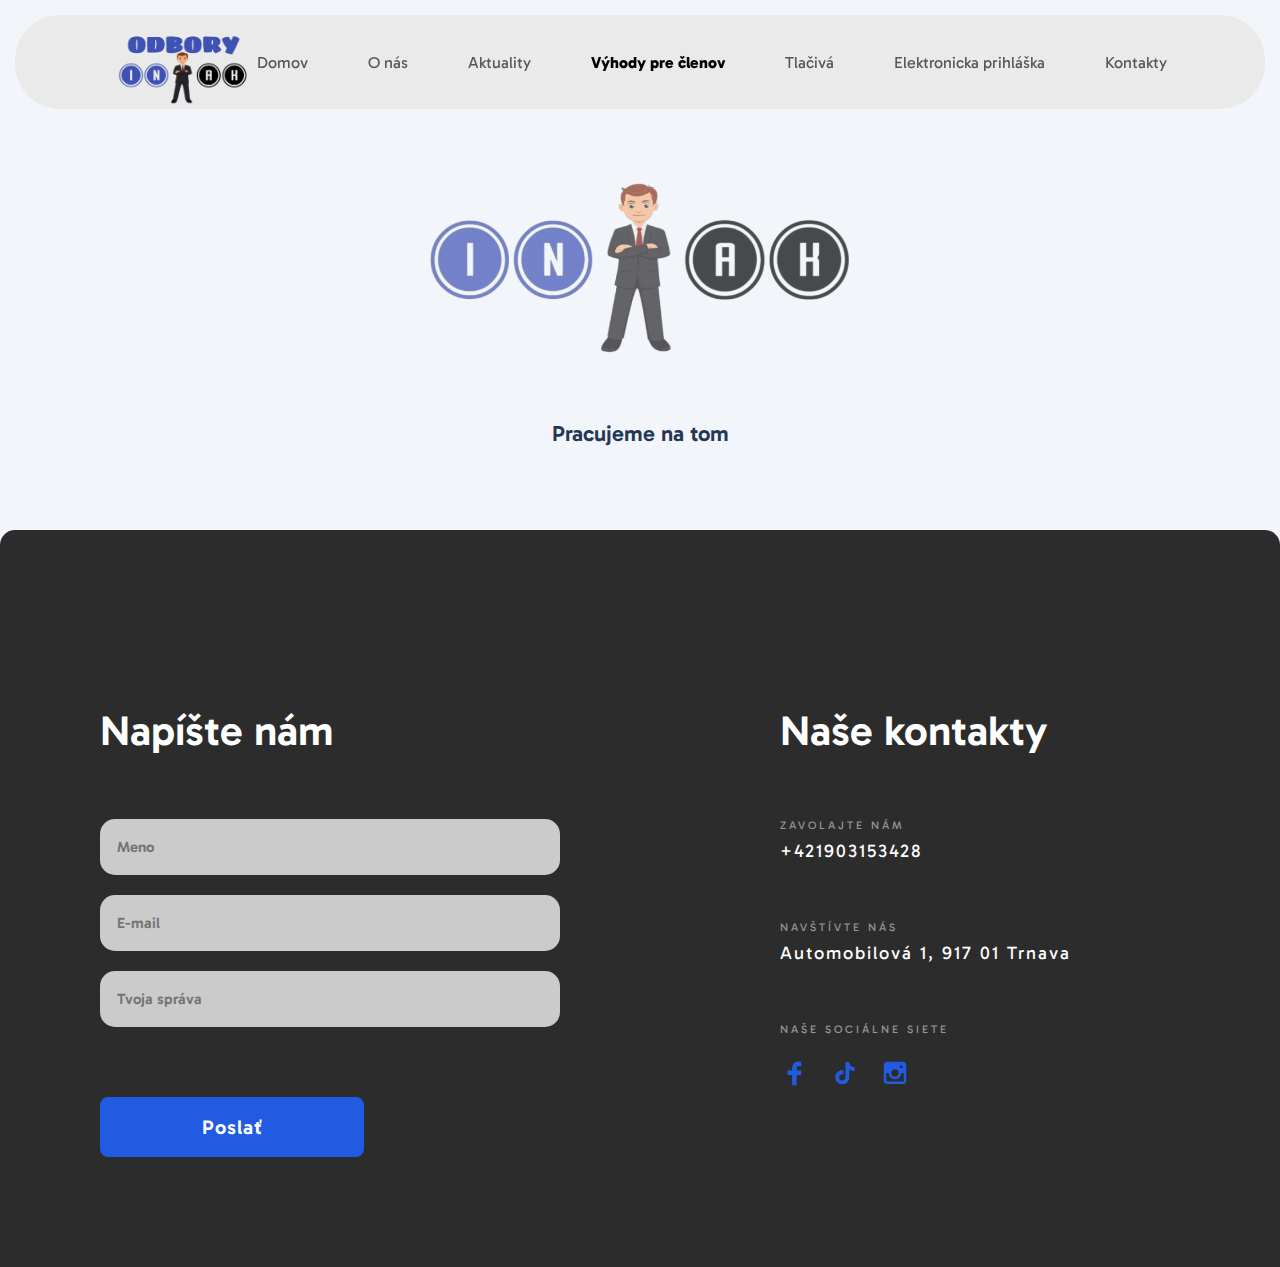
<file: pages/vyhody.html>
<!DOCTYPE html>
<html lang="en" class="page">
<head>
  <meta charset="UTF-8">
  <meta http-equiv="X-UA-Compatible" content="IE=edge">
  <meta name="viewport" content="width=device-width, initial-scale=1.0">
  <link rel="preconnect" href="https://fonts.googleapis.com">
  <link rel="preconnect" href="https://fonts.gstatic.com" crossorigin>
  <link href="https://fonts.googleapis.com/css2?family=Gabarito:wght@400;600&display=swap" rel="stylesheet">
  <link rel="stylesheet" href="../styles/main.css">
  <link
    rel="stylesheet"
    href="https://cdn.jsdelivr.net/npm/swiper@11/swiper-bundle.min.css"
  />
  <title>INAK</title>
</head>
<body class="page__body">
  <header class="header">
    <div class="header__content">
      <div class="header__top">
        <div class="header__top--content">
          <a href="../index.html" class="header__logo">
            <img src="../images/icon/logo.png" alt="logo" class="logo">
          </a>
          
          <div class="nav header__nav">
            <div class="nav__content">
              <ul class="nav__item">
                <li class="nav__list">
                  <a href="../index.html" class="nav__link">Domov</a>
                </li>
                <li class="nav__list">
                  <a href="../index.html#about-us" class="nav__link">O nás</a>
                </li>
                <li class="nav__list">
                  <p class="nav__link nav__link--p">Aktuality</p>

                  <ul class="nav__item--sub-menu">
                    <li class="nav__list--sub-menu">
                      <a href="./aktuality.html" class="nav__link">Aktuálne novinky</a>

                      <a href="./vote.html" class="nav__link">Aktuálne prieskumy</a>
                    </li>
                  </ul>

                </li>
                <li class="nav__list">
                  <a href="#" class="nav__link nav__link--active">Výhody pre členov</a>
                </li>
                <li class="nav__list">
                  <a href="./tlaciva.html" class="nav__link">Tlačivá</a>
                </li>
                <li class="nav__list">
                  <a href="./prihlaska.html" class="nav__link">Elektronicka prihláška</a>
                </li>
                <li class="nav__list">
                  <a href="#contacts" class="nav__link">Kontakty</a>
                </li>
              </ul>
            </div>
          </div>
  
          <div class="header__top-right">
            <a href="tel:+421903153428" class="header__phone">
              <img src="../images/icon/phone.svg" alt="phone" class="icon">
            </a>
    
            <a href="#menu" class="header__menu-open">
              <img src="../images/icon/menu-open.svg" alt="menu-open" class="icon">
            </a>
          </div>
        </div>
      </div>        

      <aside class="aside header__aside" id="menu">
        <div class="aside__content">
          
          <div class="aside__top">
            <a href="#" class="aside__logo">
              <img src="../images/icon/logo.png" alt="logo" class="logo">
            </a>
            
            <a href="#" class="header__menu-close">
              <img src="../images/icon/menu-close.svg" alt="menu-close" class="icon">
            </a>
          </div>

          <div class="nav aside__nav">
            <div class="nav__content">
              <ul class="nav__item aside__nav-item">
                <li class="nav__list">
                  <a href="../index.html" class="nav__link">Domov</a>
                </li>
                <li class="nav__list">
                  <a href="../index.html#about-us" class="nav__link">O nás</a>
                </li>
                <li class="nav__list">
                  <p class="nav__link nav__link--p">Aktuality</p>

                  <ul class="nav__item--sub-menu nav__item--sub-menu--mob">
                    <li class="nav__list--sub-menu nav__list--sub-menu--mob">
                      <a href="./aktuality.html" class="nav__link">Aktuálne novinky</a>

                      <a href="./vote.html" class="nav__link">Aktuálne prieskumy</a>
                    </li>
                  </ul>
                </li>
                <li class="nav__list">
                  <a href="#" class="nav__link nav__link--active">Výhody pre členov</a>
                </li>
                <li class="nav__list">
                  <a href="./tlaciva.html" class="nav__link">Tlačivá</a>
                </li>
                <li class="nav__list">
                  <a href="./prihlaska.html" class="nav__link">Elektronicka prihláška</a>
                </li>
                <li class="nav__list">
                  <a href="#contacts" class="nav__link">Kontakty</a>
                </li>
              </ul>
            </div>
          </div>

          <div class="aside__social social">
            <a
              href="https://www.facebook.com/groups/980731282849397"
              class="aside__icon-fb"
              target="_blank"
            >
              <img
                src="../images/icon/fasebook.svg"
                alt="icon"
                class="icon"
              >
            </a>

            <a
              href="https://www.tiktok.com/@odbory.inak?_t=8iX3qMJiIoH"
              class="aside__icon-tw"
              target="_blank"
            >
              <img
                src="../images/icon/tiktok.svg"
                alt="icon"
                class="icon"
              >
            </a>

            <a
              href="https://www.instagram.com/odbory.inak?igsh=MTdlaDB3MjM0anUzcg=="
              class="aside__icon-in"
              target="_blank"
            >
              <img
                src="../images/icon/instagram.svg"
                alt="icon"
                class="icon"
              >
            </a>
          </div>
        </div>
      </aside>
    </div>
  </header>

  <main class="main">
    <div class="main__content">
      <section class="main__section bonus">
        <div class="bonus__content">
          <img src="../images/bonus/cat-bonus.png" alt="cat" class="bonus__img">
          <h2 class="bonus__title">Pracujeme na tom</h2>
        </div>
      </section>
    </div>
  </main>

  <footer class="footer">
    <div class="footer__content" id="contacts">
      <div class="footer__grop--left">
        <h2 class="footer__grop--left-title">Napíšte nám</h2>

        <form method="post" class="form footer__form">
          <!-- Hidden Required Fields -->
          <input type="hidden" name="project_name" value="odboryinak.sk">
          <input type="hidden" name="admin_email" value="info@odboryinak.sk">
          <input type="hidden" name="form_subject" value="Forma spätnej väzby">
          <!-- END Hidden Required Fields -->

      <input
        name="Meno"
        type="text"
        class="form__input"
        placeholder="Meno"
        required
      >

      <input
        name="Email"
        type="email"
        class="form__input"
        placeholder="E-mail"
        required
      >

      <input
        name="Sprava"
        type="text"
        placeholder="Tvoja správa"
        class="form__input"
        required
      >

      <button class="button form__button">Poslať</button>
    </form>
      </div>

      <div class="footer__grop--right">
        <h2 class="footer__grop--right-title">Naše kontakty</h2>

        <h3 class="footer__grop--right-name">Zavolajte nám</h3>
        <a href="tel:+421903153428" class="footer__grop--right-link">+421903153428</a>
        
        <h3 class="footer__grop--right-name">Navštívte nás</h3>
        <a
          href="https://maps.app.goo.gl/qfohM48gK4zqPQLv8"
          class="footer__grop--right-link"
          target="_blank"
        >
          Automobilová 1, 917 01 Trnava
        </a>

        <h3 class="footer__grop--right-name">Naše sociálne siete</h3>
        <div class="footer__grop--right-social social">
          <a
            href="https://www.facebook.com/groups/980731282849397"
            class="aside__icon-fb"
            target="_blank"
          >
            <img
              src="../images/icon/fasebook.svg"
              alt="icon"
              class="icon"
            >
          </a>

          <a
            href="https://www.tiktok.com/@odbory.inak?_t=8iX3qMJiIoH"
            class="aside__icon-tw"
            target="_blank"
          >
            <img
              src="../images/icon/tiktok.svg"
              alt="icon"
              class="icon"
            >
          </a>

          <a
            href="https://www.instagram.com/odbory.inak?igsh=MTdlaDB3MjM0anUzcg=="
            class="aside__icon-in"
            target="_blank"
          >
            <img
              src="../images/icon/instagram.svg"
              alt="icon"
              class="icon"
            >
          </a>
        </div>

        </div>

    </div>
  </footer>
  <script src="https://cdn.jsdelivr.net/npm/swiper@11/swiper-bundle.min.js"></script>
  <script src="https://code.jquery.com/jquery-3.5.1.min.js" integrity="sha256-9/aliU8dGd2tb6OSsuzixeV4y/faTqgFtohetphbbj0=" crossorigin="anonymous"></script>
  <script type="text/javascript" src="../scripts/main.js"></script>
</body>
</html>
</file>
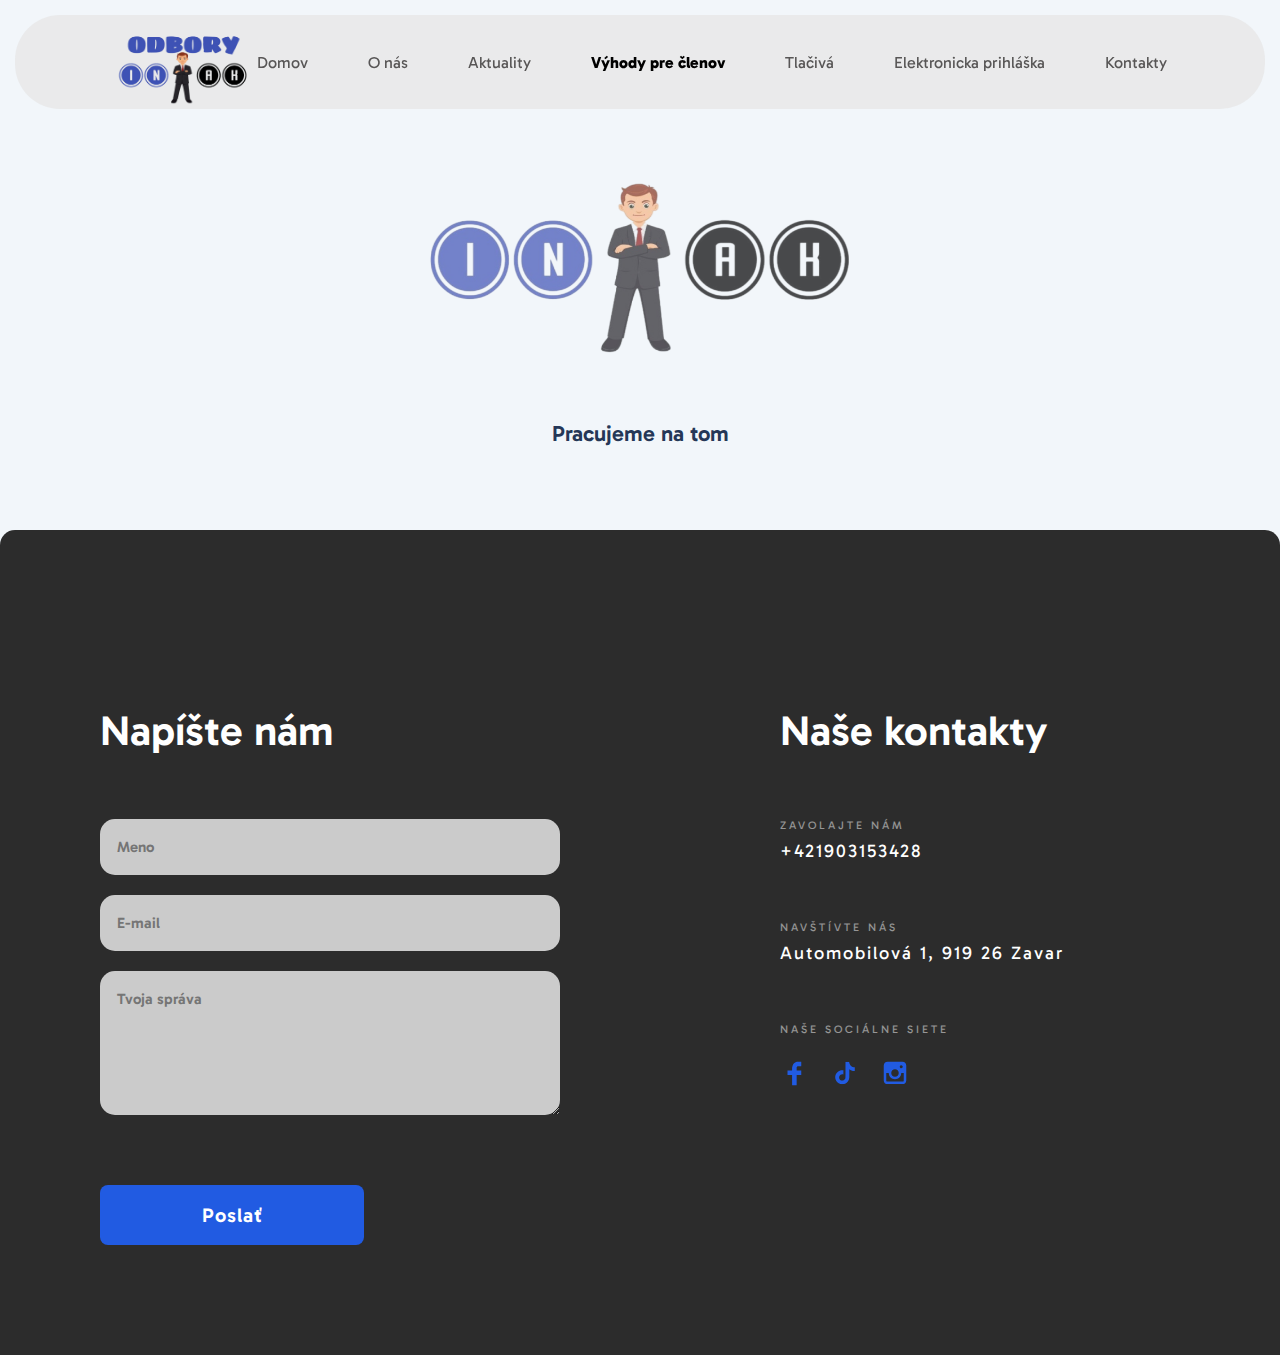
<file: pages/výhody.html>
<!DOCTYPE html>
<html lang="en" class="page">
<head>
  <meta charset="UTF-8">
  <meta http-equiv="X-UA-Compatible" content="IE=edge">
  <meta name="viewport" content="width=device-width, initial-scale=1.0">
  <link rel="preconnect" href="https://fonts.googleapis.com">
  <link rel="preconnect" href="https://fonts.gstatic.com" crossorigin>
  <link href="https://fonts.googleapis.com/css2?family=Gabarito:wght@400;600&display=swap" rel="stylesheet">
  <link rel="stylesheet" href="../styles/main.css">
  <link
    rel="stylesheet"
    href="https://cdn.jsdelivr.net/npm/swiper@11/swiper-bundle.min.css"
  />
  <title>INAK</title>
</head>
<body class="page__body">
  <header class="header">
    <div class="header__content">
      <div class="header__top">
        <div class="header__top--content">
          <a href="../index.html" class="header__logo">
            <img src="../images/icon/logo.png" alt="logo" class="logo">
          </a>
          
          <div class="nav header__nav">
            <div class="nav__content">
              <ul class="nav__item">
                <li class="nav__list">
                  <a href="../index.html" class="nav__link">Domov</a>
                </li>
                <li class="nav__list">
                  <a href="../index.html#about-us" class="nav__link">O nás</a>
                </li>
                <li class="nav__list">
                  <p class="nav__link nav__link--p">Aktuality</p>

                  <ul class="nav__item--sub-menu">
                    <li class="nav__list--sub-menu">
                      <a href="./aktuality.html" class="nav__link">Aktuálne noviny</a>

                      <a href="./vote.html" class="nav__link">Aktuálne prieskumy</a>
                    </li>
                  </ul>

                </li>
                <li class="nav__list">
                  <a href="#" class="nav__link nav__link--active">Výhody pre členov</a>
                </li>
                <li class="nav__list">
                  <a href="./tlačivá.html" class="nav__link">Tlačivá</a>
                </li>
                <li class="nav__list">
                  <a href="./prihláška.html" class="nav__link">Elektronicka prihláška</a>
                </li>
                <li class="nav__list">
                  <a href="#contacts" class="nav__link">Kontakty</a>
                </li>
              </ul>
            </div>
          </div>
  
          <div class="header__top-right">
            <a href="tel:+421903153428" class="header__phone">
              <img src="../images/icon/phone.svg" alt="phone" class="icon">
            </a>
    
            <a href="#menu" class="header__menu-open">
              <img src="../images/icon/menu-open.svg" alt="menu-open" class="icon">
            </a>
          </div>
        </div>
      </div>        

      <aside class="aside header__aside" id="menu">
        <div class="aside__content">
          
          <div class="aside__top">
            <a href="#" class="aside__logo">
              <img src="../images/icon/logo.png" alt="logo" class="logo">
            </a>
            
            <a href="#" class="header__menu-close">
              <img src="../images/icon/menu-close.svg" alt="menu-close" class="icon">
            </a>
          </div>

          <div class="nav aside__nav">
            <div class="nav__content">
              <ul class="nav__item aside__nav-item">
                <li class="nav__list">
                  <a href="../index.html" class="nav__link">Domov</a>
                </li>
                <li class="nav__list">
                  <a href="../index.html#about-us" class="nav__link">O nás</a>
                </li>
                <li class="nav__list">
                  <p class="nav__link nav__link--p">Aktuality</p>

                  <ul class="nav__item--sub-menu nav__item--sub-menu--mob">
                    <li class="nav__list--sub-menu nav__list--sub-menu--mob">
                      <a href="./aktuality.html" class="nav__link">Aktuálne noviny</a>

                      <a href="./vote.html" class="nav__link">Aktuálne prieskumy</a>
                    </li>
                  </ul>
                </li>
                <li class="nav__list">
                  <a href="#" class="nav__link nav__link--active">Výhody pre členov</a>
                </li>
                <li class="nav__list">
                  <a href="./tlačivá.html" class="nav__link">Tlačivá</a>
                </li>
                <li class="nav__list">
                  <a href="./prihláška.html" class="nav__link">Elektronicka prihláška</a>
                </li>
                <li class="nav__list">
                  <a href="#contacts" class="nav__link">Kontakty</a>
                </li>
              </ul>
            </div>
          </div>

          <div class="aside__social social">
            <a
              href="https://www.facebook.com/groups/980731282849397"
              class="aside__icon-fb"
              target="_blank"
            >
              <img
                src="../images/icon/fasebook.svg"
                alt="icon"
                class="icon"
              >
            </a>

            <a
              href="https://www.tiktok.com/@odbory.inak?_t=8iX3qMJiIoH"
              class="aside__icon-tw"
              target="_blank"
            >
              <img
                src="../images/icon/tiktok.svg"
                alt="icon"
                class="icon"
              >
            </a>

            <a
              href="https://www.instagram.com/odbory.inak?igsh=MTdlaDB3MjM0anUzcg=="
              class="aside__icon-in"
              target="_blank"
            >
              <img
                src="../images/icon/instagram.svg"
                alt="icon"
                class="icon"
              >
            </a>
          </div>
        </div>
      </aside>
    </div>
  </header>

  <main class="main">
    <div class="main__content">
      <section class="main__section bonus">
        <div class="bonus__content">
          <img src="../images/bonus/cat-bonus.png" alt="cat" class="bonus__img">
          <h2 class="bonus__title">Pracujeme na tom</h2>
        </div>
      </section>
    </div>
  </main>

  <footer class="footer">
    <div class="footer__content" id="contacts">
      <div class="footer__grop--left">
        <h2 class="footer__grop--left-title">Napíšte nám</h2>

        <form class="form">
          <input
            name="Name"
            type="text"
            class="form__input"
            placeholder="Meno"
          >

          <input
            name="E-mail"
            type="text"
            class="form__input"
            placeholder="E-mail"
           
          >

          <textarea
            name="Mesage"
            placeholder="Tvoja správa"
            class="form__input"
            cols="30"
            rows="5"
          ></textarea>

          <input type="submit" value="Poslať" class="button form__button">
        </form>
      </div>

      <div class="footer__grop--right">
        <h2 class="footer__grop--right-title">Naše kontakty</h2>

        <h3 class="footer__grop--right-name">Zavolajte nám</h3>
        <a href="tel:+421903153428" class="footer__grop--right-link">+421903153428</a>
        
        <h3 class="footer__grop--right-name">Navštívte nás</h3>
        <a href="https://maps.app.goo.gl/qfohM48gK4zqPQLv8" class="footer__grop--right-link">Automobilová 1, 919 26 Zavar</a>

        <h3 class="footer__grop--right-name">Naše sociálne siete</h3>
        <div class="footer__grop--right-social social">
          <a
            href="https://www.facebook.com/groups/980731282849397"
            class="aside__icon-fb"
            target="_blank"
          >
            <img
              src="../images/icon/fasebook.svg"
              alt="icon"
              class="icon"
            >
          </a>

          <a
            href="https://www.tiktok.com/@odbory.inak?_t=8iX3qMJiIoH"
            class="aside__icon-tw"
            target="_blank"
          >
            <img
              src="../images/icon/tiktok.svg"
              alt="icon"
              class="icon"
            >
          </a>

          <a
            href="https://www.instagram.com/odbory.inak?igsh=MTdlaDB3MjM0anUzcg=="
            class="aside__icon-in"
            target="_blank"
          >
            <img
              src="../images/icon/instagram.svg"
              alt="icon"
              class="icon"
            >
          </a>
        </div>

        </div>

    </div>
  </footer>
  <script src="https://cdn.jsdelivr.net/npm/swiper@11/swiper-bundle.min.js"></script>
  <script type="text/javascript" src="../scripts/main.js"></script>
</body>
</html>
</file>
<file: styles/main.css>
@charset "UTF-8";
.page {
  scroll-behavior: smooth;
}
.page *,
.page *::before,
.page *::after {
  box-sizing: border-box;
}
.page__body {
  padding: 0;
  margin: 0;
  box-sizing: border-box;
  background-color: #F2F6FA;
}

.header__content {
  min-width: 320px;
}
.header__top {
  position: fixed;
  z-index: 2;
  padding: 0;
  margin: 15px;
  width: -webkit-fill-available;
  padding-inline: 20px;
  border-radius: 40px;
  border-radius: 40px;
  background-color: rgba(231, 231, 231, 0.8);
  -webkit-backdrop-filter: blur(10px);
          backdrop-filter: blur(10px);
}
@media (min-width: 800px) {
  .header__top {
    padding-inline: 40px;
  }
}
@media (min-width: 1180px) {
  .header__top {
    padding-inline: 100px;
  }
}
@media (min-width: 800px) {
  .header__top {
    border-radius: 45px;
    border-radius: 45px;
  }
}
.header__top--content {
  margin: 0 auto;
  max-width: 1440px;
  display: flex;
  justify-content: space-between;
  align-items: center;
}
.header__top-right {
  display: flex;
  gap: 20px;
}
@media (min-width: 1180px) {
  .header__top-right {
    display: none;
  }
}
.header__phone {
  display: flex;
  text-decoration: none;
  font-family: "Gabarito", sans-serif;
  font-size: 16px;
}
@media (min-width: 800px) {
  .header__phone::after {
    content: "+421903153428";
    color: black;
    padding-left: 12px;
    display: flex;
    align-items: center;
  }
}
.header__botom {
  overflow: hidden;
}

.main__section {
  margin: 0 auto;
  max-width: 1440px;
  min-width: 320px;
}

.footer {
  background-color: #2C2C2C;
  border-top-left-radius: 15px;
  border-top-right-radius: 15px;
}
.footer__content {
  margin-top: 80px;
  padding-top: 80px;
  padding-bottom: 80px;
  padding-inline: 20px;
  display: flex;
  flex-direction: column;
  gap: 80px;
  justify-content: center;
  align-items: center;
}
@media (min-width: 800px) {
  .footer__content {
    padding-inline: 40px;
  }
}
@media (min-width: 1180px) {
  .footer__content {
    padding-inline: 100px;
  }
}
@media (min-width: 800px) {
  .footer__content {
    align-items: flex-start;
  }
}
@media (min-width: 1180px) {
  .footer__content {
    padding-top: 110px;
    padding-bottom: 110px;
    flex-direction: row;
    gap: 220px;
  }
}
.footer__grop--left {
  display: flex;
  flex-direction: column;
  align-items: flex-start;
}
@media (min-width: 800px) {
  .footer__grop--left {
    width: 360px;
  }
}
@media (min-width: 1180px) {
  .footer__grop--left {
    width: 460px;
  }
}
.footer__grop--left-title {
  padding: 0;
  margin: 0;
  margin-top: 40px;
  margin-bottom: 46px;
  color: white;
  text-align: center;
  font-family: "Gabarito", sans-serif;
  font-size: 32px;
  font-style: normal;
  font-weight: 600;
  line-height: 150%;
}
@media (min-width: 800px) {
  .footer__grop--left-title {
    margin-top: 60px;
    margin-bottom: 56px;
    font-size: 42px;
  }
}
.footer__grop--right {
  display: flex;
  flex-direction: column;
  align-items: flex-start;
}
@media (min-width: 800px) {
  .footer__grop--right {
    width: 360px;
  }
}
@media (min-width: 1180px) {
  .footer__grop--right {
    width: 460px;
  }
}
.footer__grop--right-title {
  padding: 0;
  margin: 0;
  margin-top: 40px;
  margin-bottom: 46px;
  color: white;
  text-align: center;
  font-family: "Gabarito", sans-serif;
  font-size: 32px;
  font-style: normal;
  font-weight: 600;
  line-height: 150%;
}
@media (min-width: 800px) {
  .footer__grop--right-title {
    margin-top: 60px;
    margin-bottom: 56px;
    font-size: 42px;
  }
}
.footer__grop--right-name {
  padding: 0;
  margin: 0;
  margin-bottom: 6px;
  color: #FFF;
  font-family: "Gabarito", sans-serif;
  font-size: 11px;
  font-weight: 200;
  letter-spacing: 3px;
  text-transform: uppercase;
  opacity: 0.5;
}
.footer__grop--right-link {
  padding: 0;
  margin: 0;
  margin-bottom: 40px;
  color: #FFF;
  font-family: "Gabarito", sans-serif;
  font-size: 18px;
  font-style: normal;
  font-weight: 400;
  line-height: 150%;
  letter-spacing: 2px;
  border-radius: 10px;
  text-decoration: none;
  transition: box-shadow 0.3s ease;
}
.footer__grop--right-link:hover {
  box-shadow: 0 0 35px rgba(0, 44, 70, 0.8);
}
@media (min-width: 800px) {
  .footer__grop--right-link {
    margin-bottom: 56px;
  }
}
.footer__grop--right-social {
  margin-top: 16px;
  gap: 38px;
}

.logo {
  height: 70px;
  transition: transform 0.3s ease;
}
@media (min-width: 800px) {
  .logo {
    height: 90px;
  }
}
.logo:hover {
  transform: scale(1.1);
}

.nav {
  display: none;
}
@media (min-width: 1180px) {
  .nav {
    display: block;
  }
}
.nav__item {
  padding: 0;
  margin: 0;
  display: flex;
  flex-direction: row;
  align-items: center;
  gap: 50px;
}
.nav__item--sub-menu {
  padding: 0;
  margin: 0;
  opacity: 0;
  max-height: 0;
  position: absolute;
  overflow: hidden;
  transition: opacity 0.7s ease, max-height 0.7s ease;
}
.nav__item--sub-menu--mob {
  position: relative;
}
.nav__list {
  width: -webkit-max-content;
  width: -moz-max-content;
  width: max-content;
  list-style: none;
}
.nav__list--sub-menu {
  margin-top: 33px;
  padding: 20px;
  border-radius: 15px;
  border-top-left-radius: 0;
  border-top-right-radius: 0;
  display: flex;
  flex-direction: column;
  gap: 20px;
  background-color: rgba(231, 231, 231, 0.8);
  cursor: pointer;
}
.nav__list--sub-menu--mob {
  margin-top: 5px;
  background-color: white;
}
.nav__link {
  position: relative;
  padding: 5px;
  border-radius: 10px;
  text-decoration: none;
  font-family: "Gabarito", sans-serif;
  font-size: 16px;
  color: rgb(88, 86, 86);
  transition: box-shadow 0.3s ease;
}
.nav__link--active {
  color: black;
  font-weight: 800;
}
.nav__link--p {
  padding: 5px;
  margin: 0;
  width: -webkit-fit-content;
  width: -moz-fit-content;
  width: fit-content;
  cursor: pointer;
}
.nav__link:hover {
  color: black;
}
@media (min-width: 800px) {
  .nav__link:hover {
    box-shadow: 0 0 35px rgba(87, 130, 155, 0.8);
  }
}

.icon {
  height: 30px;
  border-radius: 10px;
  transition: box-shadow 0.3s ease;
}
.icon:hover {
  box-shadow: 0 0 35px rgba(0, 44, 70, 0.8);
}

.aside {
  height: 100vh;
  position: fixed;
  top: 0;
  right: 0;
  left: 0;
  opacity: 0;
  pointer-events: none;
  transition: all 0.3s;
  transform: translateX(-100%);
  z-index: 3;
  background-color: white;
}
.aside:target {
  opacity: 1;
  transform: translateX(0);
  pointer-events: all;
  overflow-y: hidden;
}
.aside__top {
  padding: 0;
  margin: 15px;
  padding-inline: 20px;
  display: flex;
  justify-content: space-between;
  align-items: center;
  background-color: #e7e7e7;
  border-radius: 40px;
  border-radius: 40px;
}
@media (min-width: 800px) {
  .aside__top {
    padding-inline: 40px;
  }
}
@media (min-width: 1180px) {
  .aside__top {
    padding-inline: 100px;
  }
}
@media (min-width: 800px) {
  .aside__top {
    border-radius: 45px;
    border-radius: 45px;
  }
}
.aside__nav {
  margin: 0;
  padding: 0;
  margin-top: 50px;
  display: block;
  padding-inline: 20px;
}
@media (min-width: 800px) {
  .aside__nav {
    padding-inline: 40px;
  }
}
@media (min-width: 1180px) {
  .aside__nav {
    padding-inline: 100px;
  }
}
.aside__nav-item {
  display: flex;
  flex-direction: column;
  align-items: flex-start;
  gap: 20px;
  font-size: 22px;
  font-style: normal;
  font-weight: 700;
  line-height: 22px;
  letter-spacing: 1px;
  text-transform: uppercase;
}
.aside__social {
  margin-top: 50px;
  padding-left: 20px;
}
@media (min-width: 800px) {
  .aside__social {
    padding-left: 40px;
  }
}
@media (min-width: 1180px) {
  .aside__social {
    padding-left: 100px;
  }
}

.slider {
  width: 100vw;
  overflow: hidden;
}
.slider__image {
  height: 100vh;
  background-repeat: no-repeat;
  background-position: center;
  background-size: cover;
  position: relative;
  display: flex;
  flex-direction: column;
  justify-content: flex-end;
  align-items: center;
}
.slider__image-1::after {
  content: "";
  background-image: url("../images/header/header-img-2.png");
  position: absolute;
  top: 0;
  left: 0;
  width: 100%;
  height: 100%;
  z-index: -1;
  background-repeat: no-repeat;
  background-position: center;
  background-size: cover;
}
.slider__image-2::after {
  content: "";
  background-image: url("../images/header/header-img-3.png");
  position: absolute;
  top: 0;
  left: 0;
  width: 100%;
  height: 100%;
  z-index: -1;
  background-repeat: no-repeat;
  background-position: center;
  background-size: cover;
}
.slider__image-3::after {
  content: "";
  background-image: url("../images/header/header-img-1.png");
  position: absolute;
  top: 0;
  left: 0;
  width: 100%;
  height: 100%;
  z-index: -1;
  background-repeat: no-repeat;
  background-position: center;
  background-size: cover;
}
.slider__info {
  padding: 25px;
  margin-top: 100px;
  display: flex;
  flex-direction: column;
  justify-content: center;
  align-items: center;
  background-color: rgba(231, 231, 231, 0.8);
  border-radius: 26px;
}
.slider__title {
  padding: 0;
  margin: 0;
  margin-bottom: 20px;
  text-align: center;
  font-family: "Gabarito", sans-serif;
  font-size: 32px;
  font-style: normal;
  font-weight: 600;
  line-height: 120%;
  letter-spacing: -2px;
  text-transform: uppercase;
}
@media (min-width: 800px) {
  .slider__title {
    margin-bottom: 30px;
    font-size: 42px;
  }
}
.slider__paragraph {
  padding: 0;
  margin: 0;
  text-align: center;
  font-family: "Gabarito", sans-serif;
  font-size: 14px;
  font-style: normal;
  font-weight: 400;
  line-height: 150%;
  max-width: 300px;
}
@media (min-width: 800px) {
  .slider__paragraph {
    font-size: 18px;
    max-width: 400px;
  }
}
@media (min-width: 1180px) {
  .slider__paragraph {
    max-width: 500px;
  }
}
.slider__button {
  padding: 0;
  margin: 0;
  margin-bottom: 30px;
  margin-top: 30px;
}

.about-us__content {
  padding: 0;
  margin: 0 auto;
  padding-top: 110px;
  padding-inline: 20px;
  --columns: 2;
  display: grid;
  -moz-column-gap: 20px;
       column-gap: 20px;
  grid-template-columns: repeat(var(--columns), 1fr);
  min-width: 320px;
  max-width: 1440px;
}
@media (min-width: 800px) {
  .about-us__content {
    padding-inline: 40px;
  }
}
@media (min-width: 1180px) {
  .about-us__content {
    padding-inline: 100px;
  }
}
@media (min-width: 800px) {
  .about-us__content {
    --columns: 6;
  }
}
@media (min-width: 1180px) {
  .about-us__content {
    --columns: 12;
    -moz-column-gap: 30px;
         column-gap: 30px;
  }
}
.about-us__title {
  padding: 0;
  margin: 0;
  grid-column: 1/-1;
  color: #253757;
  text-align: center;
  font-family: "Gabarito", sans-serif;
  font-size: 32px;
  font-style: normal;
  font-weight: 600;
  line-height: 150%;
}
.about-us__paragraph {
  padding: 0;
  margin: 0;
  margin-top: 24px;
  grid-column: 1/-1;
  color: #6C788B;
  text-align: center;
  font-family: "Gabarito", sans-serif;
  font-size: 22px;
  font-style: normal;
  line-height: 150%;
}
@media (min-width: 1180px) {
  .about-us__paragraph {
    font-size: 22px;
    grid-column: 3/11;
  }
}

.cause-occurrence__content {
  margin: 0;
  padding: 0;
  margin-top: 120px;
  padding-inline: 20px;
  --columns: 2;
  display: grid;
  -moz-column-gap: 20px;
       column-gap: 20px;
  grid-template-columns: repeat(var(--columns), 1fr);
  justify-items: center;
}
@media (min-width: 800px) {
  .cause-occurrence__content {
    padding-inline: 40px;
  }
}
@media (min-width: 1180px) {
  .cause-occurrence__content {
    padding-inline: 100px;
  }
}
@media (min-width: 800px) {
  .cause-occurrence__content {
    --columns: 6;
  }
}
@media (min-width: 1180px) {
  .cause-occurrence__content {
    --columns: 12;
    -moz-column-gap: 30px;
         column-gap: 30px;
  }
}
.cause-occurrence__title {
  padding: 0;
  margin: 0;
  grid-column: 1/-1;
  color: #253757;
  text-align: center;
  font-family: "Gabarito", sans-serif;
  font-size: 32px;
  font-style: normal;
  font-weight: 600;
  line-height: 150%;
}
.cause-occurrence__block {
  margin: 0;
  padding: 20px;
  margin-top: 45px;
  max-width: 280px;
  background-color: white;
  border-radius: 15px;
  display: flex;
  flex-direction: column;
  align-items: center;
  justify-content: center;
}
.cause-occurrence__block-1 {
  grid-column: 1/-1;
}
@media (min-width: 800px) {
  .cause-occurrence__block-1 {
    grid-column: 1/4;
  }
}
@media (min-width: 1180px) {
  .cause-occurrence__block-1 {
    grid-column: 1/4;
  }
}
.cause-occurrence__block-2 {
  grid-column: 1/-1;
}
@media (min-width: 800px) {
  .cause-occurrence__block-2 {
    grid-column: 4/-1;
  }
}
@media (min-width: 1180px) {
  .cause-occurrence__block-2 {
    grid-column: 4/7;
  }
}
.cause-occurrence__block-3 {
  grid-column: 1/-1;
}
@media (min-width: 800px) {
  .cause-occurrence__block-3 {
    grid-column: 1/4;
  }
}
@media (min-width: 1180px) {
  .cause-occurrence__block-3 {
    grid-column: 7/10;
  }
}
.cause-occurrence__block-4 {
  grid-column: 1/-1;
}
@media (min-width: 800px) {
  .cause-occurrence__block-4 {
    grid-column: 4/-1;
  }
}
@media (min-width: 1180px) {
  .cause-occurrence__block-4 {
    grid-column: 10/-1;
  }
}
.cause-occurrence__block-5 {
  grid-column: 1/-1;
}
@media (min-width: 800px) {
  .cause-occurrence__block-5 {
    grid-column: 1/4;
  }
}
@media (min-width: 1180px) {
  .cause-occurrence__block-5 {
    grid-column: 1/5;
  }
}
.cause-occurrence__block-6 {
  grid-column: 1/-1;
}
@media (min-width: 800px) {
  .cause-occurrence__block-6 {
    grid-column: 4/-1;
  }
}
@media (min-width: 1180px) {
  .cause-occurrence__block-6 {
    grid-column: 5/9;
  }
}
.cause-occurrence__block-7 {
  grid-column: 1/-1;
}
@media (min-width: 1180px) {
  .cause-occurrence__block-7 {
    grid-column: 9/-1;
  }
}
.cause-occurrence__image {
  height: 146px;
  width: 146px;
  border-radius: 22px;
}
.cause-occurrence__info {
  padding: 0;
  margin: 0;
  margin-top: 24px;
  max-width: 170px;
  color: #6C788B;
  text-align: center;
  font-family: "Gabarito", sans-serif;
  font-size: 14px;
  font-style: normal;
  line-height: 150%;
}

.main__section {
  margin: 0 auto;
  max-width: 1440px;
  min-width: 320px;
}

.our-team__content {
  padding: 0;
  margin: 0 auto;
  margin-top: 100px;
  padding-inline: 20px;
  min-width: 320px;
  max-width: 1440px;
  overflow: hidden;
  align-items: center;
}
@media (min-width: 800px) {
  .our-team__content {
    padding-inline: 40px;
  }
}
@media (min-width: 1180px) {
  .our-team__content {
    padding-inline: 100px;
  }
}
.our-team__title {
  padding: 0;
  margin: 0;
  color: #253757;
  text-align: center;
  font-family: "Gabarito", sans-serif;
  font-size: 32px;
  font-style: normal;
  font-weight: 600;
  line-height: 150%;
}

.testimonials-card {
  margin: 0 auto;
  background-color: white;
  border-radius: 16px;
  width: 280px;
  transition: transform 0.3s ease;
}
.testimonials-card:hover {
  transform: scale(1.1);
}
.testimonials-card__content {
  padding-block: 32px;
  display: flex;
  flex-direction: column;
  align-items: center;
  text-align: center;
}
.testimonials-card__photo {
  margin: 32px 42px 27px;
  position: relative;
  display: flex;
  justify-content: center;
  align-items: center;
  width: 196px;
  height: 196px;
}
@media (min-width: 800px) {
  .testimonials-card__photo {
    width: 250px;
    height: 250px;
  }
}
.testimonials-card__photo--rectangle {
  width: 93px;
  height: 116px;
  position: absolute;
}
@media (min-width: 800px) {
  .testimonials-card__photo--rectangle {
    width: 118px;
    height: 148px;
  }
}
@media (min-width: 1180px) {
  .testimonials-card__photo--rectangle {
    height: 116px;
    width: 93px;
  }
}
.testimonials-card__photo--rectangle--left {
  top: 4px;
  left: 15px;
}
.testimonials-card__photo--rectangle--right {
  bottom: 4px;
  right: 15px;
}
.testimonials-card__photo--fase {
  z-index: 2;
  height: 109px;
  width: 109px;
  -o-object-fit: cover;
     object-fit: cover;
  border-radius: 50%;
}
@media (min-width: 800px) {
  .testimonials-card__photo--fase {
    height: 140px;
    width: 140px;
  }
}
.testimonials-card__quotes {
  margin: 0;
  margin-bottom: 10px;
  display: block;
  width: 20px;
  height: 18px;
}
@media (min-width: 800px) {
  .testimonials-card__quotes {
    margin-bottom: 18px;
  }
}
@media (min-width: 1180px) {
  .testimonials-card__quotes {
    margin-bottom: 10px;
  }
}
.testimonials-card__name {
  margin: 0;
  margin-bottom: 4px;
  font-family: "Gabarito", sans-serif;
  font-style: normal;
  font-weight: 600;
  font-size: 15px;
  line-height: 150%;
  color: #253757;
  text-transform: uppercase;
}
.testimonials-card__position {
  margin: 0;
  font-family: "Gabarito", sans-serif;
  font-style: normal;
  font-weight: 700;
  font-size: 15px;
  line-height: 20px;
  letter-spacing: 3px;
  text-transform: uppercase;
  color: #c0cdd7;
}

.slider-testimonials {
  margin-top: 25px;
}
.slider-testimonials__wrapper {
  position: relative;
}
.slider-testimonials__slide {
  position: relative;
}

.join__content {
  margin: 0;
  padding: 0;
  margin-top: 120px;
  padding-top: 72px;
  padding-bottom: 72px;
  padding-inline: 20px;
  justify-items: center;
  background-image: url("../images/join/shapes.png");
  background-size: cover;
  background-position: center;
  background-repeat: no-repeat;
}
@media (min-width: 800px) {
  .join__content {
    padding-top: 200px;
    padding-bottom: 200px;
  }
}
@media (min-width: 800px) {
  .join__content {
    padding-inline: 40px;
  }
}
@media (min-width: 1180px) {
  .join__content {
    padding-inline: 100px;
  }
}
.join__title {
  padding: 0;
  margin: 0;
  color: #253757;
  text-align: center;
  font-family: "Gabarito", sans-serif;
  font-size: 44px;
  font-style: normal;
  font-weight: 600;
  line-height: 150%;
  text-transform: uppercase;
}
@media (min-width: 800px) {
  .join__title {
    font-size: 52px;
  }
}
.join__info {
  padding: 0;
  margin: 0;
  margin-top: 24px;
  text-align: center;
  color: #6C788B;
  font-family: "Gabarito", sans-serif;
  font-size: 22px;
  font-style: normal;
  font-weight: 600;
  line-height: 150%;
}
@media (min-width: 800px) {
  .join__info {
    font-size: 24px;
  }
}
.join__button {
  margin: 0 auto;
  margin-top: 56px;
}
@media (min-width: 800px) {
  .join__button {
    margin-top: 64px;
  }
}

.button {
  margin-top: 50px;
  display: flex;
  align-items: center;
  justify-content: center;
  font-family: "Gabarito", sans-serif;
  letter-spacing: 1px;
  font-weight: 600;
  font-size: 20px;
  height: 60px;
  width: 300px;
  border-radius: 28px;
  background-color: rgba(32, 96, 246, 0.9);
  text-decoration: none;
  color: white;
}
.button:hover {
  background-color: rgba(7, 73, 29, 0.9);
}
@media (min-width: 800px) {
  .button {
    width: 400px;
  }
}

.partners {
  display: none;
}
.partners__content {
  margin: 0;
  padding: 0;
  margin-top: 60px;
  padding-inline: 20px;
  display: flex;
  flex-direction: column;
  justify-items: center;
  align-items: center;
}
@media (min-width: 800px) {
  .partners__content {
    padding-inline: 40px;
  }
}
@media (min-width: 1180px) {
  .partners__content {
    padding-inline: 100px;
  }
}
.partners__title {
  margin: 0 auto;
  padding: 0;
  color: #253757;
  text-align: center;
  font-family: "Gabarito", sans-serif;
  font-size: 32px;
  font-style: normal;
  font-weight: 600;
  line-height: 150%;
}
.partners__grop {
  width: 100%;
}
@media (min-width: 1180px) {
  .partners__grop {
    display: flex;
    flex-direction: row;
    justify-content: space-between;
  }
}

.partners-card__content {
  min-width: 200px;
  min-height: 250px;
  margin: 0 auto;
  padding: 0;
  margin-top: 30px;
  background-color: white;
  border-radius: 20px;
  display: flex;
  flex-direction: column;
  align-items: center;
  justify-content: center;
}
.partners-card__image {
  height: 140px;
}
.partners-card__info {
  margin: 0 auto;
  padding: 0;
  margin-top: 15px;
  text-align: center;
  color: rgba(32, 96, 246, 0.9);
  font-family: "Gabarito", sans-serif;
  font-size: 18px;
  font-style: normal;
  font-weight: 600;
  line-height: 150%;
}
@media (min-width: 800px) {
  .partners-card__info {
    font-size: 22px;
  }
}

.form {
  display: flex;
  flex-direction: column;
}
.form__input {
  padding: 0;
  margin: 0;
  padding: 17px;
  margin-bottom: 20px;
  background-color: transparent;
  border: none;
  border-radius: 15px;
  background-color: rgba(231, 231, 231, 0.85);
  outline: none;
  font-family: "Gabarito", sans-serif;
  font-style: normal;
  font-weight: 600;
  font-size: 15px;
  line-height: 22px;
  color: black;
  transition: box-shadow 0.3s ease;
}
.form__input:hover {
  box-shadow: 0 0 35px rgba(87, 130, 155, 0.8);
}
@media (min-width: 800px) {
  .form__input {
    width: 360px;
  }
}
@media (min-width: 1180px) {
  .form__input {
    width: 460px;
  }
}
.form__button {
  cursor: pointer;
  border: none;
  border-radius: 8px;
}
@media (min-width: 1180px) {
  .form__button {
    max-width: 264px;
  }
}

.social {
  display: flex;
  flex-direction: row;
  gap: 20px;
}

.timeline {
  margin-top: 100px;
  padding-inline: 20px;
}
@media (min-width: 800px) {
  .timeline {
    padding-inline: 40px;
  }
}
@media (min-width: 1180px) {
  .timeline {
    padding-inline: 100px;
  }
}
.timeline__title {
  padding: 0;
  margin: 0 auto;
  grid-column: 1/-1;
  color: #253757;
  text-align: center;
  font-family: "Gabarito", sans-serif;
  font-size: 32px;
  font-style: normal;
  font-weight: 600;
  line-height: 150%;
}
.timeline__info {
  padding: 0;
  margin: 0 auto;
  margin-top: 10px;
  max-width: 470px;
  color: #6C788B;
  grid-column: 1/-1;
  text-align: center;
  font-family: "Gabarito", sans-serif;
  font-size: 14px;
  font-style: normal;
  line-height: 150%;
  text-transform: uppercase;
}

.timeline ul {
  padding: 50px 0;
}

.timeline ul li {
  list-style-type: none;
  position: relative;
  width: 6px;
  margin: 0 auto;
  padding-top: 50px;
  background-color: #a3caf0;
}

.timeline ul li::after {
  content: "";
  position: absolute;
  left: 50%;
  bottom: 0;
  transform: translateX(-50%);
  width: 30px;
  height: 30px;
  border-radius: 50%;
  background: inherit;
  z-index: 1;
}

.timeline ul li div {
  position: relative;
  bottom: 0;
  border-radius: 10px;
  font-family: "Gabarito", sans-serif;
  color: white;
  width: 400px;
  padding: 15px;
  background: rgb(32, 96, 246);
}

.timeline ul li div::before {
  content: "";
  position: absolute;
  bottom: 7px;
  width: 0;
  height: 0;
  border-style: solid;
}

.timeline ul li:nth-child(odd) div {
  left: 45px;
}

.timeline ul li:nth-child(odd) div::before {
  left: -15px;
  border-width: 8px 16px 8px 0;
  border-color: transparent rgb(32, 96, 246) transparent transparent;
}

.timeline ul li:nth-child(even) div {
  left: -439px;
}

.timeline ul li:nth-child(even) div::before {
  right: -15px;
  border-width: 8px 0 8px 16px;
  border-color: transparent transparent transparent rgb(32, 96, 246);
}

time {
  display: block;
  font-size: 1.2rem;
  font-weight: bold;
  margin-bottom: 8px;
}

/* EFFECTS
–––––––––––––––––––––––––––––––––––––––––––––––––– */
.timeline ul li::after {
  transition: 0.5s ease-in-out;
}

.timeline ul li.in-view::after {
  background: rgba(32, 96, 246, 0.9);
}

.timeline ul li div {
  visibility: hidden;
  opacity: 0;
  transition: all 0.5s ease-in-out;
}

.timeline ul li:nth-child(odd) div {
  transform: translate3d(200px, 0, 0);
}

.timeline ul li:nth-child(even) div {
  transform: translate3d(-200px, 0, 0);
}

.timeline ul li.in-view div {
  transform: none;
  visibility: visible;
  opacity: 1;
}

/* GENERAL MEDIA QUERIES
–––––––––––––––––––––––––––––––––––––––––––––––––– */
@media screen and (max-width: 1180px) {
  .timeline ul li div {
    width: 250px;
  }
  .timeline ul li:nth-child(even) div {
    left: -289px;
    /*250+45-6*/
  }
}
@media screen and (max-width: 800px) {
  .timeline ul li {
    margin-left: 20px;
  }
  .timeline ul li div {
    width: calc(100vw - 105px);
  }
  .timeline ul li:nth-child(even) div {
    left: 45px;
  }
  .timeline ul li:nth-child(even) div::before {
    left: -15px;
    border-width: 8px 16px 8px 0;
    border-color: transparent rgb(32, 96, 246) transparent transparent;
  }
}
/* EXTRA/CLIP PATH STYLES
–––––––––––––––––––––––––––––––––––––––––––––––––– */
.timeline-clippy ul li::after {
  width: 40px;
  height: 40px;
  border-radius: 0;
}

.timeline-rhombus ul li::after {
  -webkit-clip-path: polygon(50% 0%, 100% 50%, 50% 100%, 0% 50%);
          clip-path: polygon(50% 0%, 100% 50%, 50% 100%, 0% 50%);
}

.timeline-rhombus ul li div::before {
  bottom: 12px;
}

.timeline-star ul li::after {
  -webkit-clip-path: polygon(50% 0%, 61% 35%, 98% 35%, 68% 57%, 79% 91%, 50% 70%, 21% 91%, 32% 57%, 2% 35%, 39% 35%);
          clip-path: polygon(50% 0%, 61% 35%, 98% 35%, 68% 57%, 79% 91%, 50% 70%, 21% 91%, 32% 57%, 2% 35%, 39% 35%);
}

.timeline-heptagon ul li::after {
  -webkit-clip-path: polygon(50% 0%, 90% 20%, 100% 60%, 75% 100%, 25% 100%, 0% 60%, 10% 20%);
          clip-path: polygon(50% 0%, 90% 20%, 100% 60%, 75% 100%, 25% 100%, 0% 60%, 10% 20%);
}

.timeline-infinite ul li::after {
  -webkit-animation: scaleAnimation 2s infinite;
          animation: scaleAnimation 2s infinite;
}

@-webkit-keyframes scaleAnimation {
  0% {
    transform: translateX(-50%) scale(1);
  }
  50% {
    transform: translateX(-50%) scale(1.25);
  }
  100% {
    transform: translateX(-50%) scale(1);
  }
}

@keyframes scaleAnimation {
  0% {
    transform: translateX(-50%) scale(1);
  }
  50% {
    transform: translateX(-50%) scale(1.25);
  }
  100% {
    transform: translateX(-50%) scale(1);
  }
}
.newses__content {
  padding: 0;
  margin: 0;
  padding-top: 180px;
  padding-inline: 20px;
}
@media (min-width: 800px) {
  .newses__content {
    padding-inline: 40px;
  }
}
@media (min-width: 1180px) {
  .newses__content {
    padding-inline: 100px;
  }
}
.newses__news {
  padding: 0;
  margin: 0;
  margin-bottom: 120px;
  --columns: 2;
  display: grid;
  -moz-column-gap: 20px;
       column-gap: 20px;
  grid-template-columns: repeat(var(--columns), 1fr);
  justify-items: center;
}
@media (min-width: 800px) {
  .newses__news {
    --columns: 6;
  }
}
@media (min-width: 1180px) {
  .newses__news {
    --columns: 12;
    -moz-column-gap: 30px;
         column-gap: 30px;
  }
}
.newses__img {
  grid-column: 1/-1;
  width: 250px;
  border-radius: 10px;
}
@media (min-width: 800px) {
  .newses__img {
    grid-column: 1/3;
    width: -webkit-fill-available;
  }
}
@media (min-width: 1180px) {
  .newses__img {
    grid-column: 1/4;
  }
}
.newses__groop {
  grid-column: 1/-1;
}
@media (min-width: 800px) {
  .newses__groop {
    grid-column: 4/-1;
  }
}
@media (min-width: 1180px) {
  .newses__groop {
    grid-column: 5/-1;
  }
}
.newses__title {
  padding: 0;
  margin: 0;
  margin-top: 60px;
  color: #253757;
  font-family: "Gabarito", sans-serif;
  font-size: 28px;
  font-style: normal;
  font-weight: 600;
  line-height: 150%;
}
@media (min-width: 800px) {
  .newses__title {
    margin: 0;
    font-size: 32px;
  }
}
.newses__time {
  display: flex;
  flex-direction: row;
  align-items: center;
  justify-content: flex-end;
  gap: 10px;
  color: #acb6c7;
  font-family: "Gabarito", sans-serif;
  font-size: 18px;
  font-style: normal;
  line-height: 150%;
}
.newses__time--img {
  height: 40px;
}
.newses__info {
  padding: 0;
  margin: 0;
  margin-top: 40px;
  grid-column: 1/-1;
  color: #6C788B;
  font-family: "Gabarito", sans-serif;
  font-size: 22px;
  font-style: normal;
  line-height: 150%;
}
@media (min-width: 800px) {
  .newses__info {
    grid-column: 4/-1;
  }
}
@media (min-width: 1180px) {
  .newses__info {
    font-size: 22px;
    grid-column: 5/-1;
  }
}

.newses__news {
  display: none;
}

.newses__news.active {
  display: grid;
}

.pagination a {
  margin-right: 5px;
  padding: 5px;
  border: 1px solid #ccc;
  text-decoration: none;
  color: #333;
  background-color: #fff;
  border-radius: 3px;
  cursor: pointer;
}

.pagination a:hover {
  background-color: #647deb;
}

.vote__content {
  padding: 0;
  margin: 0;
  padding-top: 180px;
  padding-inline: 20px;
  display: flex;
  flex-direction: column;
  align-items: center;
}
@media (min-width: 800px) {
  .vote__content {
    padding-inline: 40px;
  }
}
@media (min-width: 1180px) {
  .vote__content {
    padding-inline: 100px;
  }
}
.vote__img {
  max-width: 200px;
  opacity: 0.7;
}
@media (min-width: 800px) {
  .vote__img {
    max-width: 450px;
  }
}
.vote__title {
  padding: 0;
  margin: 0;
  margin-top: 60px;
  color: #253757;
  font-family: "Gabarito", sans-serif;
  font-size: 22px;
  font-style: normal;
  font-weight: 600;
  line-height: 150%;
}

.bonus__content {
  padding: 0;
  margin: 0;
  padding-top: 180px;
  padding-inline: 20px;
  display: flex;
  flex-direction: column;
  align-items: center;
}
@media (min-width: 800px) {
  .bonus__content {
    padding-inline: 40px;
  }
}
@media (min-width: 1180px) {
  .bonus__content {
    padding-inline: 100px;
  }
}
.bonus__img {
  max-width: 200px;
  opacity: 0.7;
}
@media (min-width: 800px) {
  .bonus__img {
    max-width: 450px;
  }
}
.bonus__title {
  padding: 0;
  margin: 0;
  margin-top: 60px;
  color: #253757;
  font-family: "Gabarito", sans-serif;
  font-size: 22px;
  font-style: normal;
  font-weight: 600;
  line-height: 150%;
}

.download__content {
  padding: 0;
  margin: 0;
  padding-top: 180px;
  padding-inline: 20px;
  display: flex;
  flex-direction: column;
}
@media (min-width: 800px) {
  .download__content {
    padding-inline: 40px;
  }
}
@media (min-width: 1180px) {
  .download__content {
    padding-inline: 100px;
  }
}
.download__title {
  position: relative;
  padding: 0;
  margin: 0;
  margin-top: 60px;
  width: -webkit-fit-content;
  width: -moz-fit-content;
  width: fit-content;
  color: #253757;
  font-family: "Gabarito", sans-serif;
  font-size: 28px;
  font-style: normal;
  font-weight: 600;
  line-height: 150%;
}
.download__title::before {
  content: "";
  position: absolute;
  bottom: 0;
  background-color: rgb(57, 147, 231);
  height: 2px;
  width: -webkit-fill-available;
  border-radius: 8px;
}
.download__link {
  margin: 0;
  padding: 0;
  margin-top: 30px;
  display: flex;
  flex-direction: row;
  align-items: center;
  gap: 40px;
  font-family: "Gabarito", sans-serif;
  text-decoration: none;
}
.download__img {
  width: 40px;
}

.invite__content {
  padding: 0;
  margin: 0;
  padding-top: 180px;
  padding-inline: 20px;
  display: flex;
  flex-direction: column;
  align-items: center;
}
@media (min-width: 800px) {
  .invite__content {
    padding-inline: 40px;
  }
}
@media (min-width: 1180px) {
  .invite__content {
    padding-inline: 100px;
  }
}
.invite__title {
  padding: 0;
  margin: 0;
  text-align: center;
  color: #253757;
  font-family: "Gabarito", sans-serif;
  font-size: 22px;
  font-style: normal;
  font-weight: 600;
  line-height: 150%;
}
.invite__info {
  padding: 0;
  margin: 0;
  margin-top: 24px;
  color: #6C788B;
  font-family: "Gabarito", sans-serif;
  font-size: 14px;
  font-style: normal;
  font-weight: 200;
  line-height: 150%;
}
@media (min-width: 800px) {
  .invite__info {
    font-size: 16px;
  }
}
.invite__form {
  margin: 0;
  padding: 0;
  margin-top: 30px;
  display: block;
  width: -webkit-fill-available;
}
@media (min-width: 800px) {
  .invite__form {
    --columns: 2;
    display: grid;
    -moz-column-gap: 20px;
         column-gap: 20px;
    grid-template-columns: repeat(var(--columns), 1fr);
  }
}
@media (min-width: 800px) and (min-width: 800px) {
  .invite__form {
    --columns: 6;
  }
}
@media (min-width: 800px) and (min-width: 1180px) {
  .invite__form {
    --columns: 12;
    -moz-column-gap: 30px;
         column-gap: 30px;
  }
}
.invite__form--button {
  grid-column: 1/-1;
  max-width: none;
  width: -webkit-fill-available;
  height: 50px;
}
.invite__form-input {
  width: -webkit-fill-available;
  border: 3px solid rgba(76, 142, 240, 0.548);
}
.invite__form-input-1 {
  grid-column: 1/4;
}
@media (min-width: 1180px) {
  .invite__form-input-1 {
    grid-column: 1/7;
  }
}
.invite__form-input-2 {
  grid-column: 4/-1;
}
@media (min-width: 1180px) {
  .invite__form-input-2 {
    grid-column: 7/-1;
  }
}
.invite__form-input-3 {
  grid-column: 1/4;
}
@media (min-width: 1180px) {
  .invite__form-input-3 {
    grid-column: 1/7;
  }
}
.invite__form-input-4 {
  grid-column: 4/-1;
}
@media (min-width: 1180px) {
  .invite__form-input-4 {
    grid-column: 7/-1;
  }
}
.invite__form-input-5 {
  grid-column: 1/4;
}
@media (min-width: 1180px) {
  .invite__form-input-5 {
    grid-column: 1/7;
  }
}
.invite__form-input-6 {
  grid-column: 4/-1;
}
@media (min-width: 1180px) {
  .invite__form-input-6 {
    grid-column: 7/-1;
  }
}
.invite__form-input-7 {
  grid-column: 1/4;
}
@media (min-width: 1180px) {
  .invite__form-input-7 {
    grid-column: 1/7;
  }
}
.invite__form-input-8 {
  grid-column: 4/-1;
}
@media (min-width: 1180px) {
  .invite__form-input-8 {
    grid-column: 7/-1;
  }
}/*# sourceMappingURL=main.css.map */
</file>
